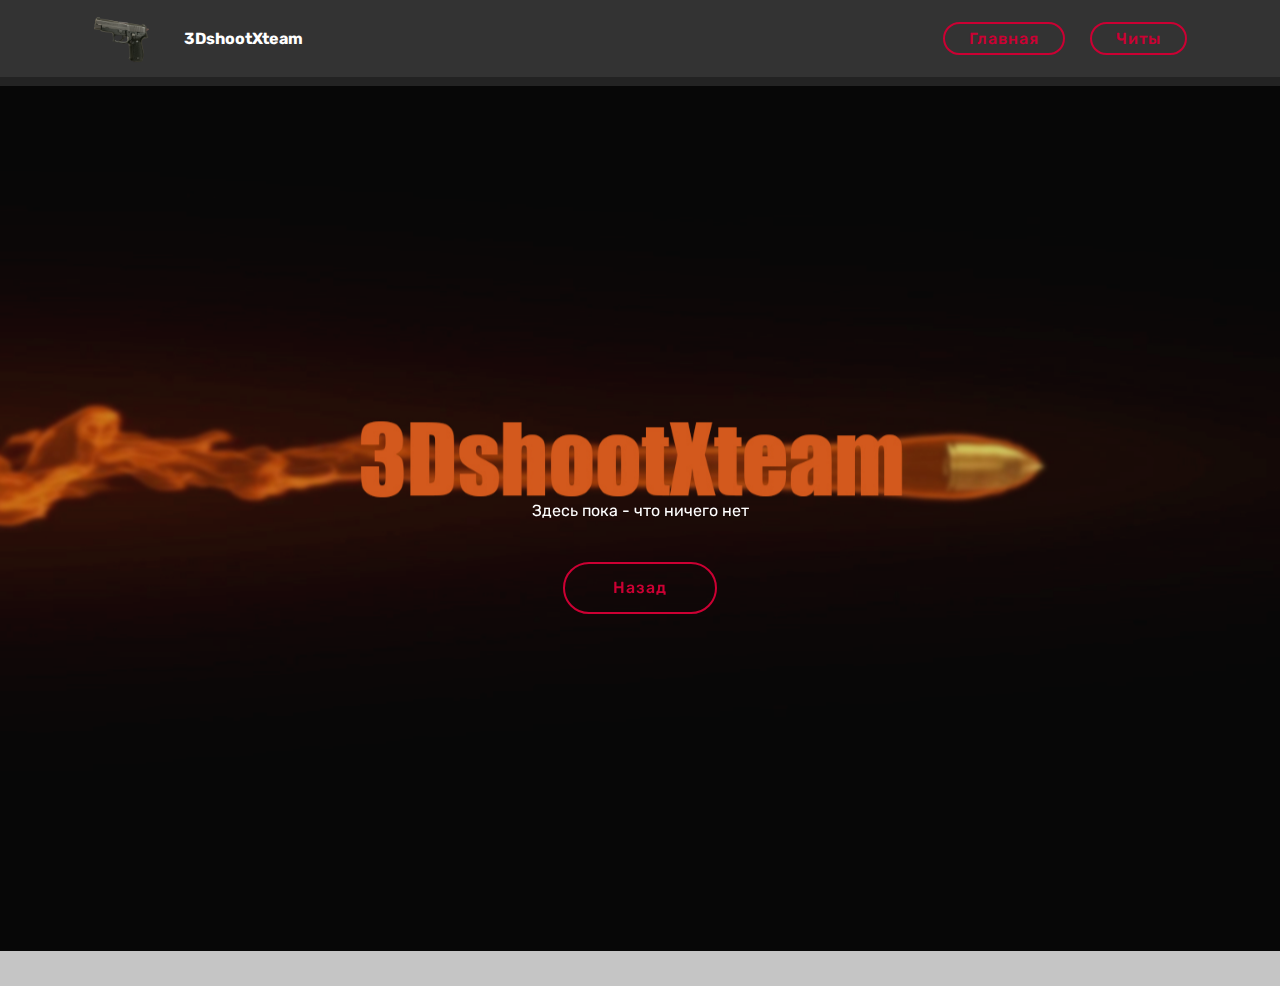
<file: cs-cheats.html>
<!DOCTYPE html>
<html  >
<head>
  <!-- Site made with Mobirise Website Builder v4.12.4, https://mobirise.com -->
  <meta charset="UTF-8">
  <meta http-equiv="X-UA-Compatible" content="IE=edge">
  <meta name="generator" content="Mobirise v4.12.4, mobirise.com">
  <meta name="viewport" content="width=device-width, initial-scale=1, minimum-scale=1">
  <link rel="shortcut icon" href="assets/images/mbr-5.png" type="image/x-icon">
  <meta name="description" content="Читы для игры Counter Strike Global offensive ">
  
  
  <title>3DshootXteam - Читы CS:GO</title>
  <link rel="stylesheet" href="assets/web/assets/mobirise-icons/mobirise-icons.css">
  <link rel="stylesheet" href="assets/bootstrap/css/bootstrap.min.css">
  <link rel="stylesheet" href="assets/bootstrap/css/bootstrap-grid.min.css">
  <link rel="stylesheet" href="assets/bootstrap/css/bootstrap-reboot.min.css">
  <link rel="stylesheet" href="assets/tether/tether.min.css">
  <link rel="stylesheet" href="assets/dropdown/css/style.css">
  <link rel="stylesheet" href="assets/theme/css/style.css">
  <link rel="preload" as="style" href="assets/mobirise/css/mbr-additional.css"><link rel="stylesheet" href="assets/mobirise/css/mbr-additional.css" type="text/css">
  
  
  
</head>
<body>
  <section class="menu cid-swmuhEYwAt" once="menu" id="menu1-15">

    

    <nav class="navbar navbar-expand beta-menu navbar-dropdown align-items-center navbar-fixed-top navbar-toggleable-sm">
        <button class="navbar-toggler navbar-toggler-right" type="button" data-toggle="collapse" data-target="#navbarSupportedContent" aria-controls="navbarSupportedContent" aria-expanded="false" aria-label="Toggle navigation">
            <div class="hamburger">
                <span></span>
                <span></span>
                <span></span>
                <span></span>
            </div>
        </button>
        <div class="menu-logo">
            <div class="navbar-brand">
                <span class="navbar-logo">
                    
                         <a href="main.html"><img src="assets/images/mbr-5.png" alt="logo" title="" style="height: 3.8rem;"></a>
                    
                </span>
                <span class="navbar-caption-wrap"><a class="navbar-caption text-white display-4" href="main.html">3DshootXteam</a></span>
            </div>
        </div>
        <div class="collapse navbar-collapse" id="navbarSupportedContent">
            
            <div class="navbar-buttons mbr-section-btn"><a class="btn btn-sm btn-secondary-outline display-4" href="main.html">Главная</a> <a class="btn btn-sm btn-secondary-outline display-4" href="selprod.html#step2-6">Читы</a></div>
        </div>
    </nav>
</section>

<section class="engine"><a href="https://mobirise.info/t">amp template</a></section><section once="footers" class="cid-swmtFbWjCF" id="footer6-14">

    

    

    <div class="container">
        <div class="media-container-row align-center mbr-white">
            <div class="col-12">
                <p class="mbr-text mb-0 mbr-fonts-style display-7">© 3DshootXteam - Все права сохранены</p>
            </div>
        </div>
    </div>
</section>

<section class="cid-swmvTtK2Is mbr-fullscreen mbr-parallax-background" id="header2-19">

    

    <div class="mbr-overlay" style="opacity: 0.2; background-color: rgb(35, 35, 35);"></div>

    <div class="container align-center">
        <div class="row justify-content-md-center">
            <div class="mbr-white col-md-10">
                <h1 class="mbr-section-title mbr-bold pb-3 mbr-fonts-style display-2"></h1>
                <h3 class="mbr-section-subtitle align-center mbr-light pb-3 mbr-fonts-style display-5"></h3>
                <p class="mbr-text pb-3 mbr-fonts-style display-7">Здесь пока - что ничего нет</p>
                <div class="mbr-section-btn"><a class="btn btn-md btn-secondary-outline display-4" href="selprod.html#features8-5">Назад</a></div>
            </div>
        </div>
    </div>
    
</section>


  <script src="assets/web/assets/jquery/jquery.min.js"></script>
  <script src="assets/popper/popper.min.js"></script>
  <script src="assets/bootstrap/js/bootstrap.min.js"></script>
  <script src="assets/tether/tether.min.js"></script>
  <script src="assets/smoothscroll/smooth-scroll.js"></script>
  <script src="assets/dropdown/js/nav-dropdown.js"></script>
  <script src="assets/dropdown/js/navbar-dropdown.js"></script>
  <script src="assets/touchswipe/jquery.touch-swipe.min.js"></script>
  <script src="assets/parallax/jarallax.min.js"></script>
  <script src="assets/theme/js/script.js"></script>
  
  
</body>
</html>
</file>
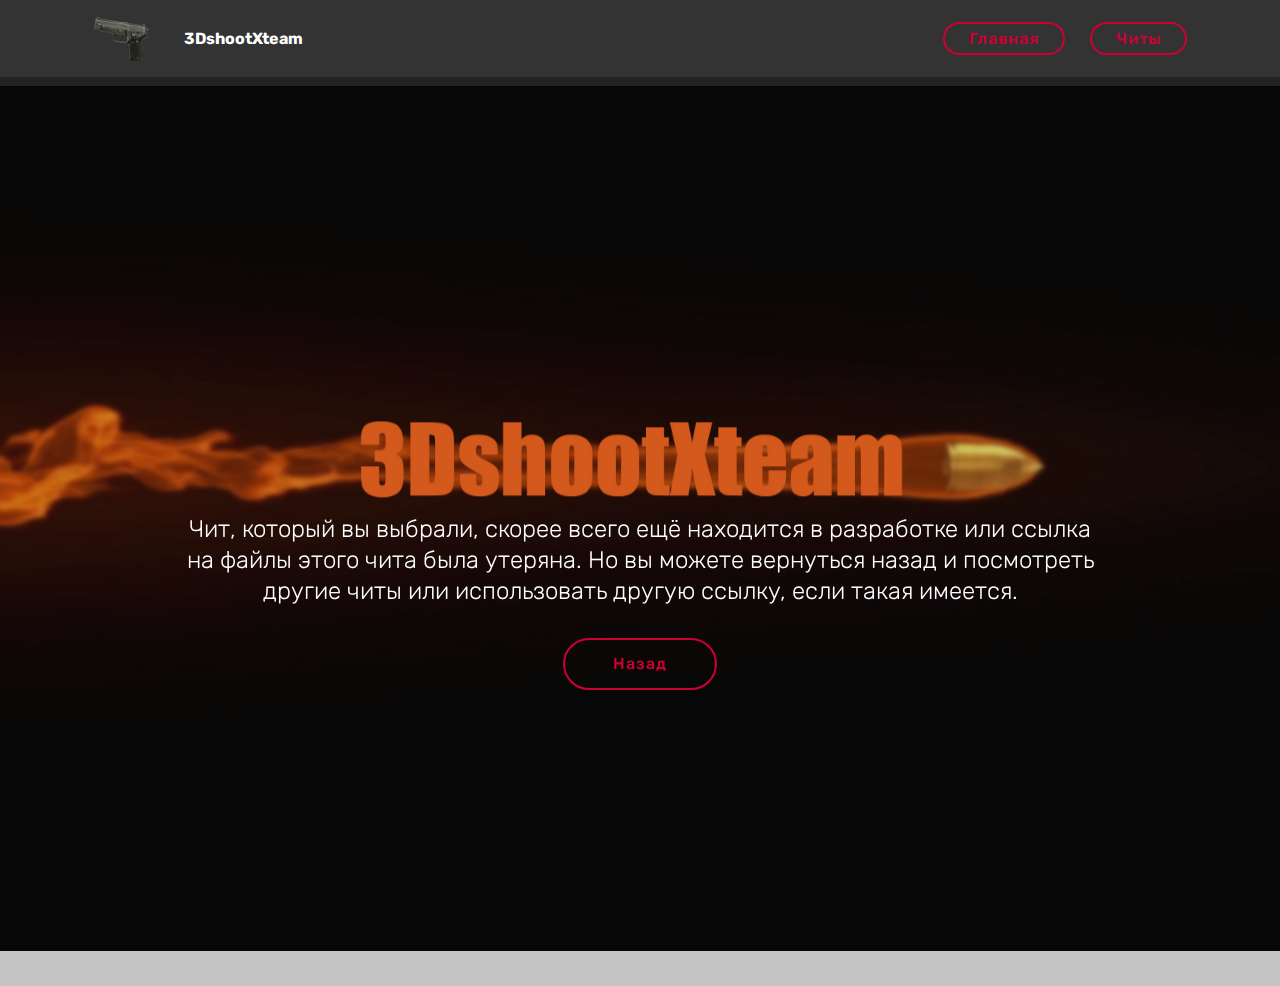
<file: inprogress.html>
<!DOCTYPE html>
<html  >
<head>
  <!-- Site made with Mobirise Website Builder v4.12.4, https://mobirise.com -->
  <meta charset="UTF-8">
  <meta http-equiv="X-UA-Compatible" content="IE=edge">
  <meta name="generator" content="Mobirise v4.12.4, mobirise.com">
  <meta name="viewport" content="width=device-width, initial-scale=1, minimum-scale=1">
  <link rel="shortcut icon" href="assets/images/mbr-5.png" type="image/x-icon">
  <meta name="description" content="Чит ещё в разработке">
  
  
  <title>3DshootXteam - В разработке</title>
  <link rel="stylesheet" href="assets/web/assets/mobirise-icons/mobirise-icons.css">
  <link rel="stylesheet" href="assets/bootstrap/css/bootstrap.min.css">
  <link rel="stylesheet" href="assets/bootstrap/css/bootstrap-grid.min.css">
  <link rel="stylesheet" href="assets/bootstrap/css/bootstrap-reboot.min.css">
  <link rel="stylesheet" href="assets/tether/tether.min.css">
  <link rel="stylesheet" href="assets/dropdown/css/style.css">
  <link rel="stylesheet" href="assets/theme/css/style.css">
  <link rel="preload" as="style" href="assets/mobirise/css/mbr-additional.css"><link rel="stylesheet" href="assets/mobirise/css/mbr-additional.css" type="text/css">
  
  
  
</head>
<body>
  <section class="menu cid-swmuhEYwAt" once="menu" id="menu1-1b">

    

    <nav class="navbar navbar-expand beta-menu navbar-dropdown align-items-center navbar-fixed-top navbar-toggleable-sm">
        <button class="navbar-toggler navbar-toggler-right" type="button" data-toggle="collapse" data-target="#navbarSupportedContent" aria-controls="navbarSupportedContent" aria-expanded="false" aria-label="Toggle navigation">
            <div class="hamburger">
                <span></span>
                <span></span>
                <span></span>
                <span></span>
            </div>
        </button>
        <div class="menu-logo">
            <div class="navbar-brand">
                <span class="navbar-logo">
                    
                         <a href="main.html"><img src="assets/images/mbr-5.png" alt="logo" title="" style="height: 3.8rem;"></a>
                    
                </span>
                <span class="navbar-caption-wrap"><a class="navbar-caption text-white display-4" href="main.html">3DshootXteam</a></span>
            </div>
        </div>
        <div class="collapse navbar-collapse" id="navbarSupportedContent">
            
            <div class="navbar-buttons mbr-section-btn"><a class="btn btn-sm btn-secondary-outline display-4" href="main.html">Главная</a> <a class="btn btn-sm btn-secondary-outline display-4" href="selprod.html#step2-6">Читы</a></div>
        </div>
    </nav>
</section>

<section class="engine"><a href="https://mobirise.info/s">free bootstrap themes</a></section><section once="footers" class="cid-swmtFbWjCF" id="footer6-1a">

    

    

    <div class="container">
        <div class="media-container-row align-center mbr-white">
            <div class="col-12">
                <p class="mbr-text mb-0 mbr-fonts-style display-7">© 3DshootXteam - Все права сохранены</p>
            </div>
        </div>
    </div>
</section>

<section class="cid-swmwqKPV9N mbr-fullscreen mbr-parallax-background" id="header2-1c">

    

    <div class="mbr-overlay" style="opacity: 0.2; background-color: rgb(35, 35, 35);"></div>

    <div class="container align-center">
        <div class="row justify-content-md-center">
            <div class="mbr-white col-md-10">
                <h1 class="mbr-section-title mbr-bold pb-3 mbr-fonts-style display-2"><br><br></h1>
                <h3 class="mbr-section-subtitle align-center mbr-light pb-3 mbr-fonts-style display-5">Чит, который вы выбрали, скорее всего ещё находится в разработке или ссылка на файлы этого чита была утеряна. Но вы можете вернуться назад и посмотреть другие читы или использовать другую ссылку, если такая имеется.</h3>
                
                <div class="mbr-section-btn"><a class="btn btn-md btn-secondary-outline display-4" href="selprod.html#features8-5">Назад</a></div>
            </div>
        </div>
    </div>
    
</section>


  <script src="assets/web/assets/jquery/jquery.min.js"></script>
  <script src="assets/popper/popper.min.js"></script>
  <script src="assets/bootstrap/js/bootstrap.min.js"></script>
  <script src="assets/tether/tether.min.js"></script>
  <script src="assets/smoothscroll/smooth-scroll.js"></script>
  <script src="assets/dropdown/js/nav-dropdown.js"></script>
  <script src="assets/dropdown/js/navbar-dropdown.js"></script>
  <script src="assets/touchswipe/jquery.touch-swipe.min.js"></script>
  <script src="assets/parallax/jarallax.min.js"></script>
  <script src="assets/theme/js/script.js"></script>
  
  
</body>
</html>
</file>
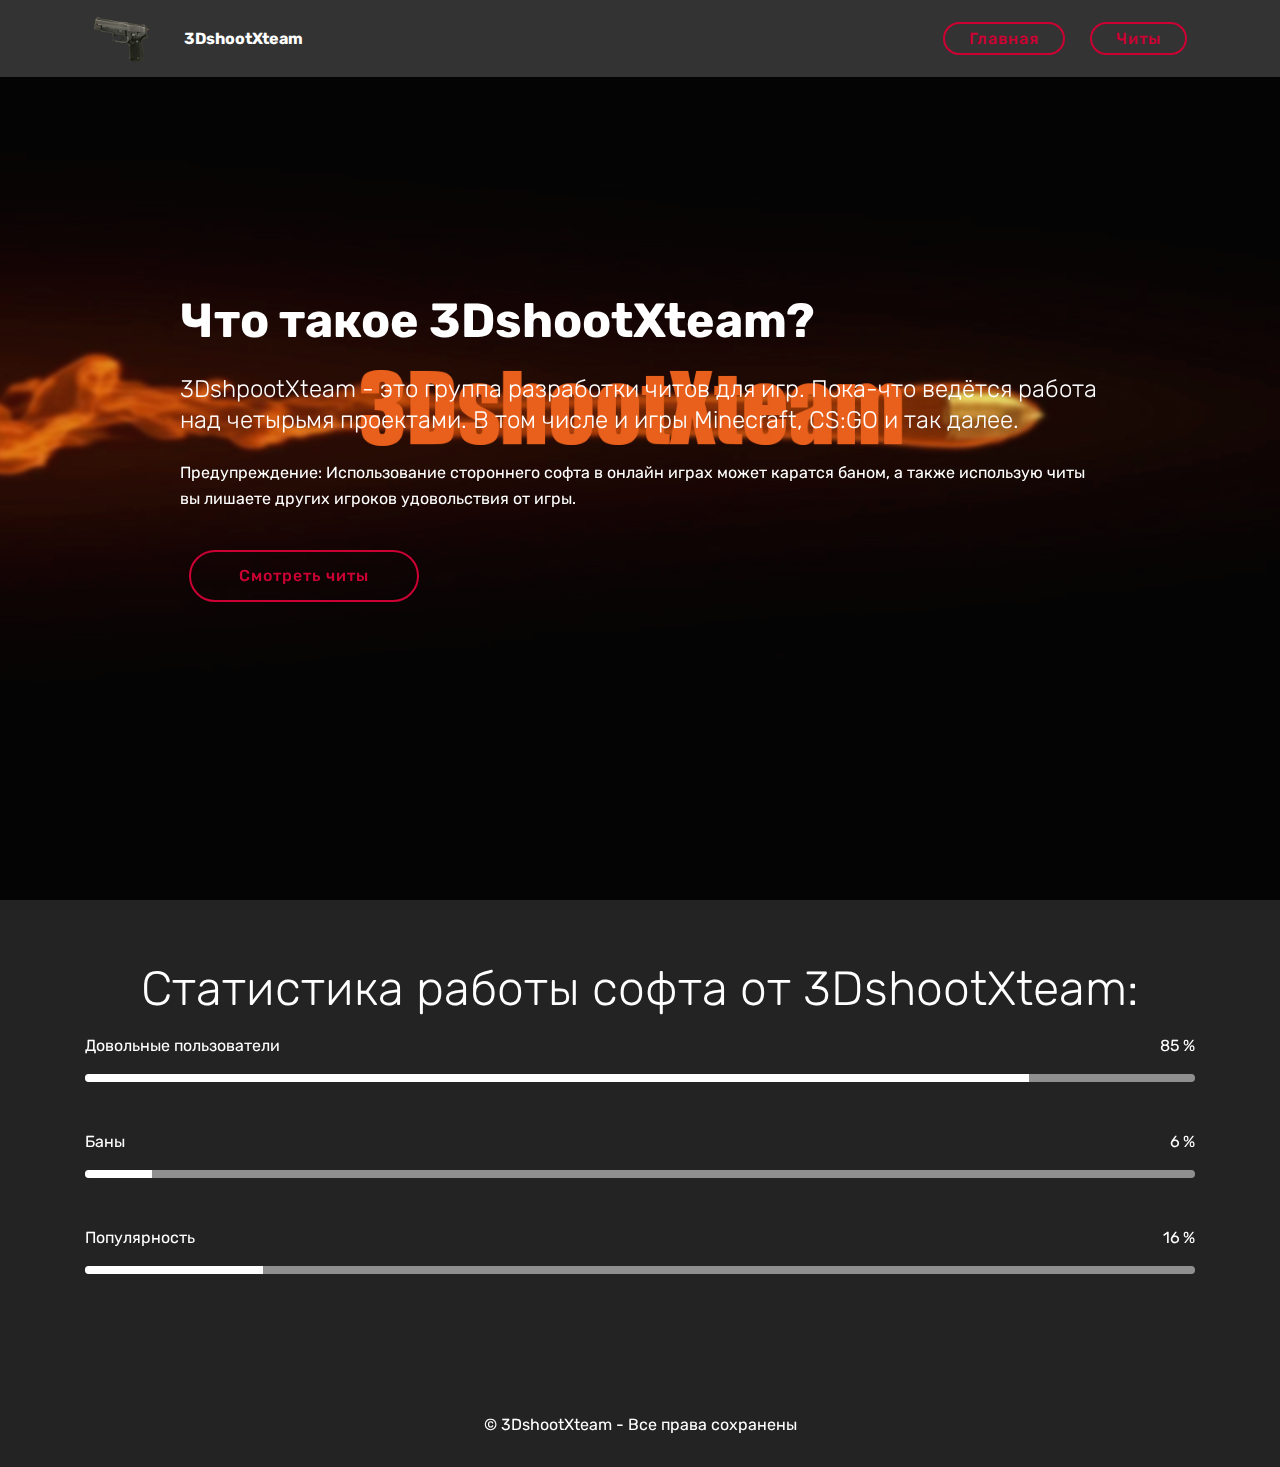
<file: main.html>
<!DOCTYPE html>
<html  >
<head>
  <!-- Site made with Mobirise Website Builder v4.12.4, https://mobirise.com -->
  <meta charset="UTF-8">
  <meta http-equiv="X-UA-Compatible" content="IE=edge">
  <meta name="generator" content="Mobirise v4.12.4, mobirise.com">
  <meta name="viewport" content="width=device-width, initial-scale=1, minimum-scale=1">
  <link rel="shortcut icon" href="assets/images/mbr-5.png" type="image/x-icon">
  <meta name="description" content="Главная страница сайта">
  
  
  <title>3DshootXteam - Главная</title>
  <link rel="stylesheet" href="assets/web/assets/mobirise-icons/mobirise-icons.css">
  <link rel="stylesheet" href="assets/bootstrap/css/bootstrap.min.css">
  <link rel="stylesheet" href="assets/bootstrap/css/bootstrap-grid.min.css">
  <link rel="stylesheet" href="assets/bootstrap/css/bootstrap-reboot.min.css">
  <link rel="stylesheet" href="assets/tether/tether.min.css">
  <link rel="stylesheet" href="assets/dropdown/css/style.css">
  <link rel="stylesheet" href="assets/theme/css/style.css">
  <link rel="preload" as="style" href="assets/mobirise/css/mbr-additional.css"><link rel="stylesheet" href="assets/mobirise/css/mbr-additional.css" type="text/css">
  
  
  
</head>
<body>
  <section class="menu cid-swmuhEYwAt" once="menu" id="menu1-15">

    

    <nav class="navbar navbar-expand beta-menu navbar-dropdown align-items-center navbar-fixed-top navbar-toggleable-sm">
        <button class="navbar-toggler navbar-toggler-right" type="button" data-toggle="collapse" data-target="#navbarSupportedContent" aria-controls="navbarSupportedContent" aria-expanded="false" aria-label="Toggle navigation">
            <div class="hamburger">
                <span></span>
                <span></span>
                <span></span>
                <span></span>
            </div>
        </button>
        <div class="menu-logo">
            <div class="navbar-brand">
                <span class="navbar-logo">
                    
                         <a href="main.html"><img src="assets/images/mbr-5.png" alt="logo" title="" style="height: 3.8rem;"></a>
                    
                </span>
                <span class="navbar-caption-wrap"><a class="navbar-caption text-white display-4" href="main.html">3DshootXteam</a></span>
            </div>
        </div>
        <div class="collapse navbar-collapse" id="navbarSupportedContent">
            
            <div class="navbar-buttons mbr-section-btn"><a class="btn btn-sm btn-secondary-outline display-4" href="main.html">Главная</a> <a class="btn btn-sm btn-secondary-outline display-4" href="selprod.html#step2-6">Читы</a></div>
        </div>
    </nav>
</section>

<section class="engine"><a href="https://mobirise.info/z">best free website templates</a></section><section class="cid-swlQYbt1Es mbr-fullscreen mbr-parallax-background" id="header2-2">

    

    <div class="mbr-overlay" style="opacity: 0.1; background-color: rgb(35, 35, 35);"></div>

    <div class="container align-center">
        <div class="row justify-content-md-center">
            <div class="mbr-white col-md-10">
                <h1 class="mbr-section-title mbr-bold pb-3 mbr-fonts-style display-2">Что такое 3DshootXteam?</h1>
                <h3 class="mbr-section-subtitle align-center mbr-light pb-3 mbr-fonts-style display-5">3DshpootXteam - это группа разработки читов для игр. Пока-что ведётся работа над четырьмя проектами. В том числе и игры Minecraft, CS:GO и так далее.</h3>
                <p class="mbr-text pb-3 mbr-fonts-style display-7">Предупреждение: Использование стороннего софта в онлайн играх может каратся баном, а также использую читы вы лишаете других игроков удовольствия от игры.</p>
                <div class="mbr-section-btn"><a class="btn btn-md btn-secondary-outline display-4" href="selprod.html#step2-6">Смотреть читы</a></div>
            </div>
        </div>
    </div>
    
</section>

<section class="progress-bars1 cid-swlVC2YBdV" id="progress-bars1-3">
    
    

    

    <div class="container">
        <h2 class="mbr-section-title pb-2 align-center mbr-fonts-style display-2">Статистика работы софта от 3DshootXteam:</h2>

        

        <div class="progress_elements">
            <div class="progress1 pb-5">
                <div class="title-wrap">
                    <div class="progressbar-title mbr-fonts-style display-7">
                        <p>Довольные пользователи</p>
                    </div>
                    <div class="progress_value mbr-fonts-style display-7">
                        <div class="progressbar-number"></div>
                        <span>%</span>
                    </div>
                </div>
                <progress class="progress progress-primary" max="100" value="85">
                </progress>
            </div>
            
            <div class="progress2 pb-5">
                <div class="title-wrap">
                    <div class="progressbar-title mbr-fonts-style display-7">
                        <p>Баны</p>
                    </div>
                <div class="progress_value mbr-fonts-style display-7">
                    <div class="progressbar-number"></div>
                    <span>%</span>
                </div>
                </div>
                <progress class="progress progress-primary" max="100" value="6">
                </progress>
            </div>
            
            <div class="progress3 pb-5">
                <div class="title-wrap">
                    <div class="progressbar-title mbr-fonts-style display-7">
                        <p>Популярность</p>
                    </div>
                    <div class="progress_value mbr-fonts-style display-7">
                        <div class="progressbar-number"></div>
                        <span>%</span>
                    </div>
                </div>
                <progress class="progress progress-primary" max="100" value="16">
                </progress>
            </div>
            
            
        </div>
    </div>
</section>

<section once="footers" class="cid-swmtFbWjCF" id="footer6-14">

    

    

    <div class="container">
        <div class="media-container-row align-center mbr-white">
            <div class="col-12">
                <p class="mbr-text mb-0 mbr-fonts-style display-7">© 3DshootXteam - Все права сохранены</p>
            </div>
        </div>
    </div>
</section>


  <script src="assets/web/assets/jquery/jquery.min.js"></script>
  <script src="assets/popper/popper.min.js"></script>
  <script src="assets/bootstrap/js/bootstrap.min.js"></script>
  <script src="assets/tether/tether.min.js"></script>
  <script src="assets/smoothscroll/smooth-scroll.js"></script>
  <script src="assets/dropdown/js/nav-dropdown.js"></script>
  <script src="assets/dropdown/js/navbar-dropdown.js"></script>
  <script src="assets/touchswipe/jquery.touch-swipe.min.js"></script>
  <script src="assets/parallax/jarallax.min.js"></script>
  <script src="assets/theme/js/script.js"></script>
  
  
</body>
</html>
</file>
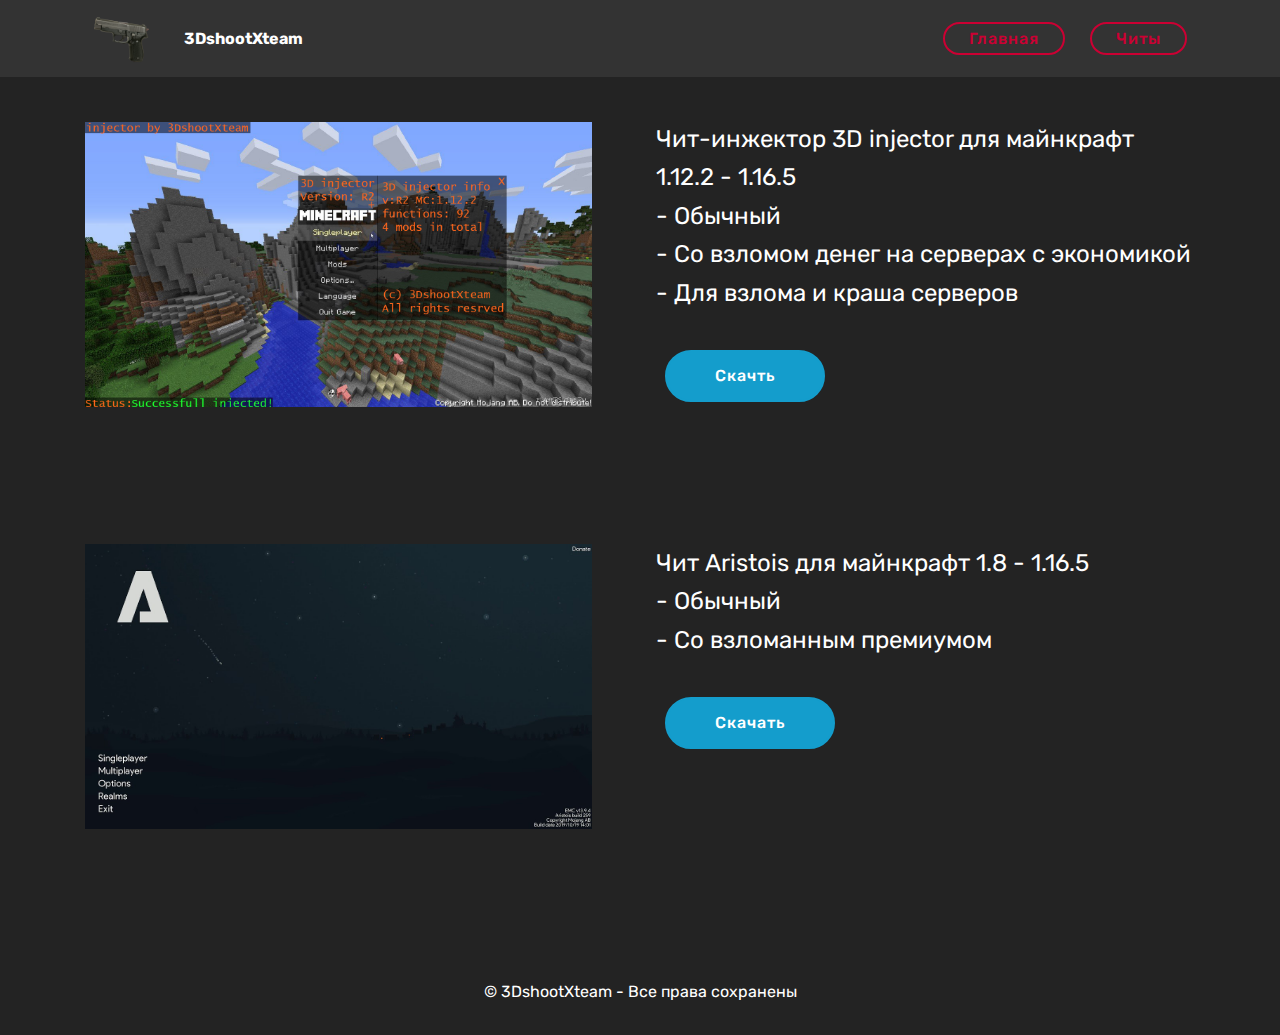
<file: mc-cheats.html>
<!DOCTYPE html>
<html  >
<head>
  <!-- Site made with Mobirise Website Builder v4.12.4, https://mobirise.com -->
  <meta charset="UTF-8">
  <meta http-equiv="X-UA-Compatible" content="IE=edge">
  <meta name="generator" content="Mobirise v4.12.4, mobirise.com">
  <meta name="viewport" content="width=device-width, initial-scale=1, minimum-scale=1">
  <link rel="shortcut icon" href="assets/images/mbr-5.png" type="image/x-icon">
  <meta name="description" content="Читы для игры "Minecraft"">
  
  
  <title>3DshootXteam - Читы Minecraft</title>
  <link rel="stylesheet" href="assets/web/assets/mobirise-icons/mobirise-icons.css">
  <link rel="stylesheet" href="assets/bootstrap/css/bootstrap.min.css">
  <link rel="stylesheet" href="assets/bootstrap/css/bootstrap-grid.min.css">
  <link rel="stylesheet" href="assets/bootstrap/css/bootstrap-reboot.min.css">
  <link rel="stylesheet" href="assets/tether/tether.min.css">
  <link rel="stylesheet" href="assets/dropdown/css/style.css">
  <link rel="stylesheet" href="assets/theme/css/style.css">
  <link rel="preload" as="style" href="assets/mobirise/css/mbr-additional.css"><link rel="stylesheet" href="assets/mobirise/css/mbr-additional.css" type="text/css">
  
  
  
</head>
<body>
  <section class="menu cid-swmuhEYwAt" once="menu" id="menu1-15">

    

    <nav class="navbar navbar-expand beta-menu navbar-dropdown align-items-center navbar-fixed-top navbar-toggleable-sm">
        <button class="navbar-toggler navbar-toggler-right" type="button" data-toggle="collapse" data-target="#navbarSupportedContent" aria-controls="navbarSupportedContent" aria-expanded="false" aria-label="Toggle navigation">
            <div class="hamburger">
                <span></span>
                <span></span>
                <span></span>
                <span></span>
            </div>
        </button>
        <div class="menu-logo">
            <div class="navbar-brand">
                <span class="navbar-logo">
                    
                         <a href="main.html"><img src="assets/images/mbr-5.png" alt="logo" title="" style="height: 3.8rem;"></a>
                    
                </span>
                <span class="navbar-caption-wrap"><a class="navbar-caption text-white display-4" href="main.html">3DshootXteam</a></span>
            </div>
        </div>
        <div class="collapse navbar-collapse" id="navbarSupportedContent">
            
            <div class="navbar-buttons mbr-section-btn"><a class="btn btn-sm btn-secondary-outline display-4" href="main.html">Главная</a> <a class="btn btn-sm btn-secondary-outline display-4" href="selprod.html#step2-6">Читы</a></div>
        </div>
    </nav>
</section>

<section class="engine"><a href="https://mobirise.info/n">simple site templates</a></section><section class="header3 cid-swmuFy7cqY" id="header3-17">

    

    

    <div class="container">
        <div class="media-container-row">
            <div class="mbr-figure" style="width: 100%;">
                <img src="assets/images/3dinjector.jpg" alt="Mobirise" title="">
            </div>

            <div class="media-content">
                
                
                <div class="mbr-section-text mbr-white pb-3 ">
                    <p class="mbr-text mbr-fonts-style display-5">Чит-инжектор 3D injector для майнкрафт 1.12.2 - 1.16.5
<br>- Обычный
<br>- Со взломом денег на серверах с экономикой
<br>- Для взлома и краша серверов</p>
                </div>
                <div class="mbr-section-btn"><a class="btn btn-md btn-primary display-4" href="mcc-3dinjector.html">Скачть</a></div>
            </div>
        </div>
    </div>

</section>

<section class="header3 cid-swmuw0Kant" id="header3-16">

    

    

    <div class="container">
        <div class="media-container-row">
            <div class="mbr-figure" style="width: 100%;">
                <img src="assets/images/aristois.jpg" alt="Mobirise" title="">
            </div>

            <div class="media-content">
                
                
                <div class="mbr-section-text mbr-white pb-3 ">
                    <p class="mbr-text mbr-fonts-style display-5">Чит Aristois для майнкрафт 1.8 - 1.16.5
<br>- Обычный
<br>- Со взломанным премиумом</p>
                </div>
                <div class="mbr-section-btn"><a class="btn btn-md btn-primary display-4" href="mcc-aristois.html">Скачать</a></div>
            </div>
        </div>
    </div>

</section>

<section once="footers" class="cid-swmtFbWjCF" id="footer6-14">

    

    

    <div class="container">
        <div class="media-container-row align-center mbr-white">
            <div class="col-12">
                <p class="mbr-text mb-0 mbr-fonts-style display-7">© 3DshootXteam - Все права сохранены</p>
            </div>
        </div>
    </div>
</section>


  <script src="assets/web/assets/jquery/jquery.min.js"></script>
  <script src="assets/popper/popper.min.js"></script>
  <script src="assets/bootstrap/js/bootstrap.min.js"></script>
  <script src="assets/tether/tether.min.js"></script>
  <script src="assets/smoothscroll/smooth-scroll.js"></script>
  <script src="assets/dropdown/js/nav-dropdown.js"></script>
  <script src="assets/dropdown/js/navbar-dropdown.js"></script>
  <script src="assets/touchswipe/jquery.touch-swipe.min.js"></script>
  <script src="assets/theme/js/script.js"></script>
  
  
</body>
</html>
</file>
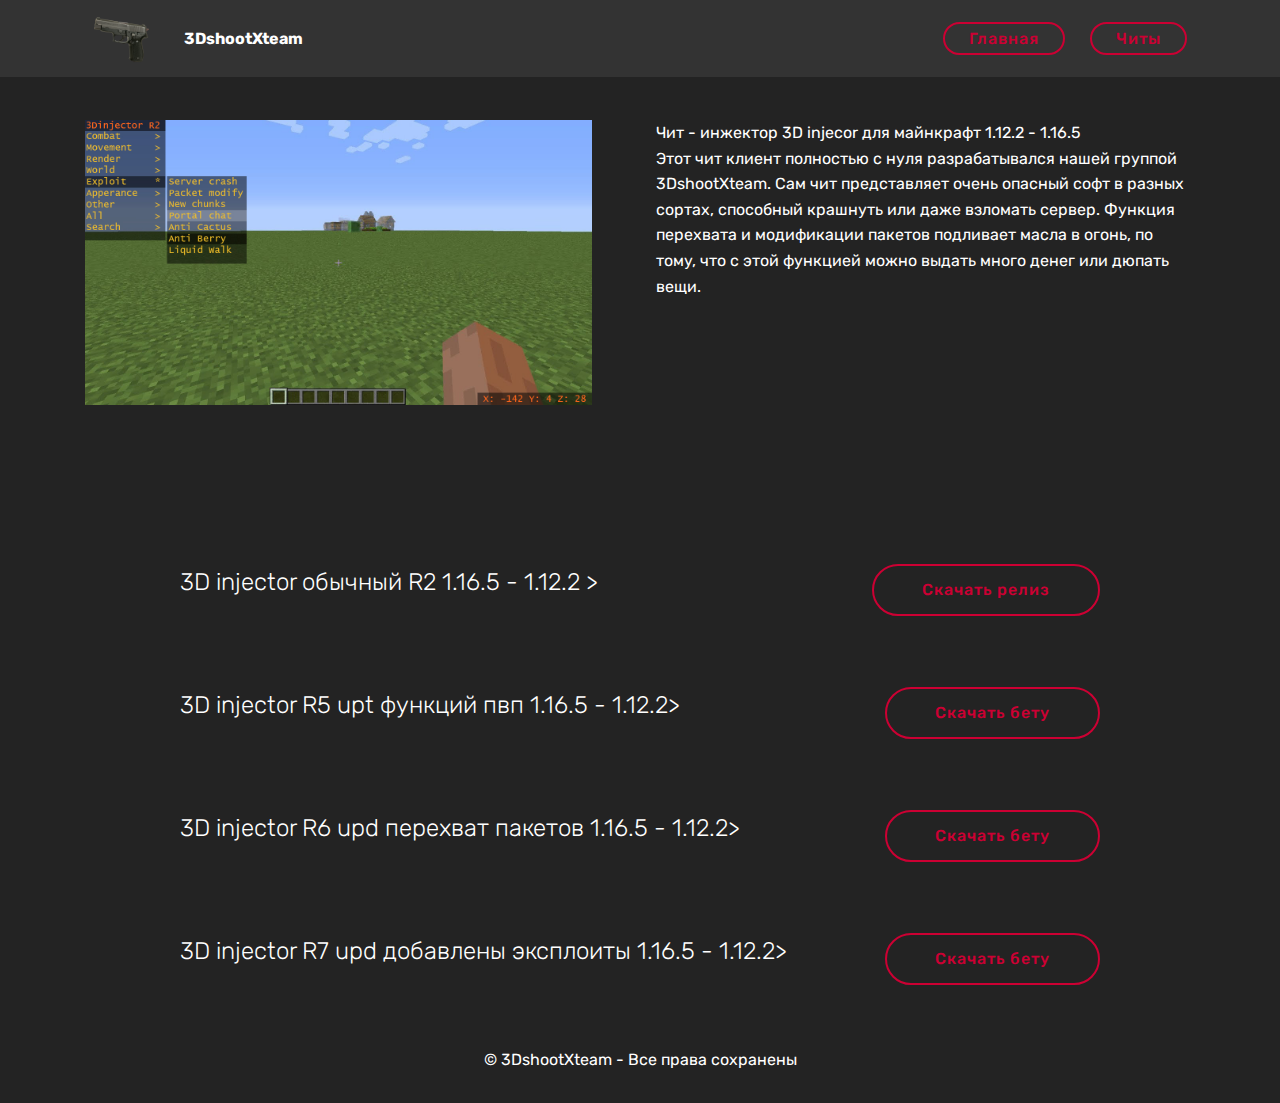
<file: mcc-3dinjector.html>
<!DOCTYPE html>
<html  >
<head>
  <!-- Site made with Mobirise Website Builder v4.12.4, https://mobirise.com -->
  <meta charset="UTF-8">
  <meta http-equiv="X-UA-Compatible" content="IE=edge">
  <meta name="generator" content="Mobirise v4.12.4, mobirise.com">
  <meta name="viewport" content="width=device-width, initial-scale=1, minimum-scale=1">
  <link rel="shortcut icon" href="assets/images/mbr-5.png" type="image/x-icon">
  <meta name="description" content="Чит - инжектор 3D injector для майнкрафт ">
  
  
  <title>3DshootXteam - Чит 3D injector</title>
  <link rel="stylesheet" href="assets/web/assets/mobirise-icons/mobirise-icons.css">
  <link rel="stylesheet" href="assets/bootstrap/css/bootstrap.min.css">
  <link rel="stylesheet" href="assets/bootstrap/css/bootstrap-grid.min.css">
  <link rel="stylesheet" href="assets/bootstrap/css/bootstrap-reboot.min.css">
  <link rel="stylesheet" href="assets/tether/tether.min.css">
  <link rel="stylesheet" href="assets/dropdown/css/style.css">
  <link rel="stylesheet" href="assets/theme/css/style.css">
  <link rel="preload" as="style" href="assets/mobirise/css/mbr-additional.css"><link rel="stylesheet" href="assets/mobirise/css/mbr-additional.css" type="text/css">
  
  
  
</head>
<body>
  <section class="menu cid-swmuhEYwAt" once="menu" id="menu1-15">

    

    <nav class="navbar navbar-expand beta-menu navbar-dropdown align-items-center navbar-fixed-top navbar-toggleable-sm">
        <button class="navbar-toggler navbar-toggler-right" type="button" data-toggle="collapse" data-target="#navbarSupportedContent" aria-controls="navbarSupportedContent" aria-expanded="false" aria-label="Toggle navigation">
            <div class="hamburger">
                <span></span>
                <span></span>
                <span></span>
                <span></span>
            </div>
        </button>
        <div class="menu-logo">
            <div class="navbar-brand">
                <span class="navbar-logo">
                    
                         <a href="main.html"><img src="assets/images/mbr-5.png" alt="logo" title="" style="height: 3.8rem;"></a>
                    
                </span>
                <span class="navbar-caption-wrap"><a class="navbar-caption text-white display-4" href="main.html">3DshootXteam</a></span>
            </div>
        </div>
        <div class="collapse navbar-collapse" id="navbarSupportedContent">
            
            <div class="navbar-buttons mbr-section-btn"><a class="btn btn-sm btn-secondary-outline display-4" href="main.html">Главная</a> <a class="btn btn-sm btn-secondary-outline display-4" href="selprod.html#step2-6">Читы</a></div>
        </div>
    </nav>
</section>

<section class="engine"><a href="https://mobirise.info/l">free site templates</a></section><section class="header3 cid-swmsLHKWJZ" id="header3-13">

    

    

    <div class="container">
        <div class="media-container-row">
            <div class="mbr-figure" style="width: 100%;">
                <img src="assets/images/3d-injector-functions.jpg" alt="Mobirise" title="">
            </div>

            <div class="media-content">
                
                
                <div class="mbr-section-text mbr-white pb-3 ">
                    <p class="mbr-text mbr-fonts-style display-7">Чит - инжектор 3D injecor для майнкрафт 1.12.2 - 1.16.5
<br>Этот чит клиент полностью с нуля разрабатывался нашей группой 3DshootXteam. Сам чит представляет очень опасный софт в разных сортах, способный крашнуть или даже взломать сервер. Функция перехвата и модификации пакетов подливает масла в огонь, по тому, что с этой функцией можно выдать много денег или дюпать вещи.</p>
                </div>
                
            </div>
        </div>
    </div>

</section>

<section class="mbr-section info1 cid-swmpYguECZ" id="info1-t">

    

    
    <div class="container">
        <div class="row justify-content-center content-row">
            <div class="media-container-column title col-12 col-lg-7 col-md-6">
                <h3 class="mbr-section-subtitle align-left mbr-light pb-3 mbr-fonts-style display-5">3D injector обычный R2 1.16.5 - 1.12.2 &gt;</h3>
                
            </div>
            <div class="media-container-column col-12 col-lg-3 col-md-4">
                <div class="mbr-section-btn align-right py-4"><a class="btn btn-secondary-outline display-4" href="https://disk.yandex.ru/d/cnLcbUW4qOFj5Q" target="_blank">Скачать релиз</a></div>
            </div>
        </div>
    </div>
</section>

<section class="mbr-section info1 cid-swmpZ6IN6O" id="info1-u">

    

    
    <div class="container">
        <div class="row justify-content-center content-row">
            <div class="media-container-column title col-12 col-lg-7 col-md-6">
                <h3 class="mbr-section-subtitle align-left mbr-light pb-3 mbr-fonts-style display-5">3D injector R5 upt функций пвп 1.16.5 - 1.12.2&gt;</h3>
                
            </div>
            <div class="media-container-column col-12 col-lg-3 col-md-4">
                <div class="mbr-section-btn align-right py-4"><a class="btn btn-secondary-outline display-4" href="https://disk.yandex.ru/d/dA3lDEi4X3xBTQ" target="_blank">Скачать бету</a></div>
            </div>
        </div>
    </div>
</section>

<section class="mbr-section info1 cid-swmpZp9xFY" id="info1-v">

    

    
    <div class="container">
        <div class="row justify-content-center content-row">
            <div class="media-container-column title col-12 col-lg-7 col-md-6">
                <h3 class="mbr-section-subtitle align-left mbr-light pb-3 mbr-fonts-style display-5">3D injector R6 upd перехват пакетов 1.16.5 - 1.12.2&gt;</h3>
                
            </div>
            <div class="media-container-column col-12 col-lg-3 col-md-4">
                <div class="mbr-section-btn align-right py-4"><a class="btn btn-secondary-outline display-4" href="https://disk.yandex.ru/d/qMfT2ckOd1gkgg" target="_blank">Скачать бету</a></div>
            </div>
        </div>
    </div>
</section>

<section class="mbr-section info1 cid-swmpZL7KnP" id="info1-w">

    

    
    <div class="container">
        <div class="row justify-content-center content-row">
            <div class="media-container-column title col-12 col-lg-7 col-md-6">
                <h3 class="mbr-section-subtitle align-left mbr-light pb-3 mbr-fonts-style display-5">3D injector R7 upd добавлены эксплоиты 1.16.5 - 1.12.2&gt;</h3>
                
            </div>
            <div class="media-container-column col-12 col-lg-3 col-md-4">
                <div class="mbr-section-btn align-right py-4"><a class="btn btn-secondary-outline display-4" href="https://disk.yandex.ru/d/D1LLzRih1kBWDQ" target="_blank">Скачать бету</a></div>
            </div>
        </div>
    </div>
</section>

<section once="footers" class="cid-swmtFbWjCF" id="footer6-14">

    

    

    <div class="container">
        <div class="media-container-row align-center mbr-white">
            <div class="col-12">
                <p class="mbr-text mb-0 mbr-fonts-style display-7">© 3DshootXteam - Все права сохранены</p>
            </div>
        </div>
    </div>
</section>


  <script src="assets/web/assets/jquery/jquery.min.js"></script>
  <script src="assets/popper/popper.min.js"></script>
  <script src="assets/bootstrap/js/bootstrap.min.js"></script>
  <script src="assets/tether/tether.min.js"></script>
  <script src="assets/smoothscroll/smooth-scroll.js"></script>
  <script src="assets/dropdown/js/nav-dropdown.js"></script>
  <script src="assets/dropdown/js/navbar-dropdown.js"></script>
  <script src="assets/touchswipe/jquery.touch-swipe.min.js"></script>
  <script src="assets/theme/js/script.js"></script>
  
  
</body>
</html>
</file>
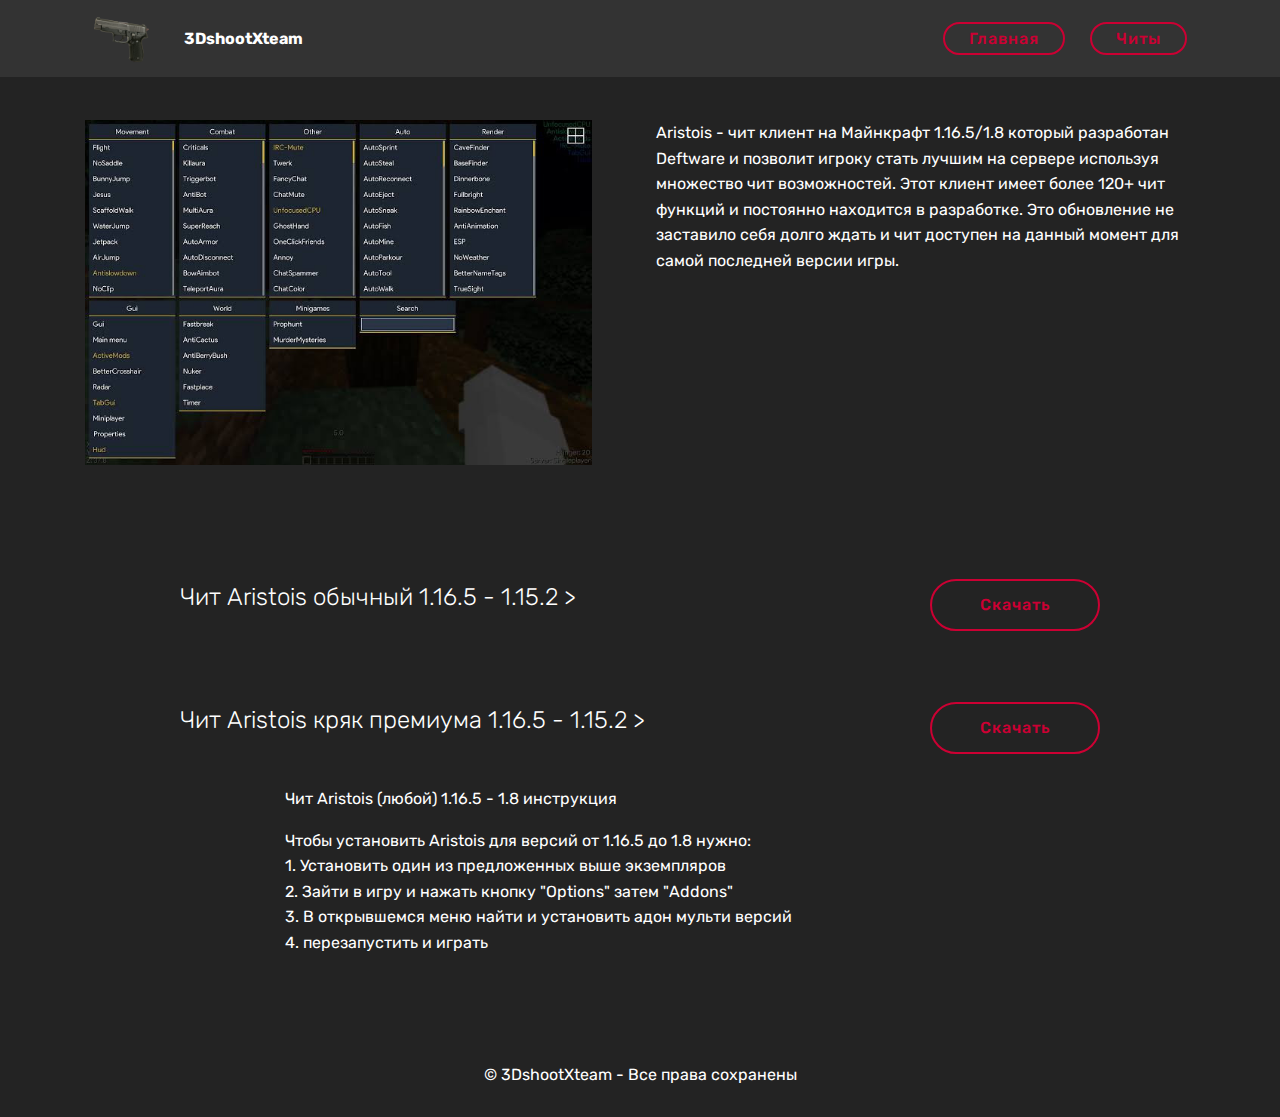
<file: mcc-aristois.html>
<!DOCTYPE html>
<html  >
<head>
  <!-- Site made with Mobirise Website Builder v4.12.4, https://mobirise.com -->
  <meta charset="UTF-8">
  <meta http-equiv="X-UA-Compatible" content="IE=edge">
  <meta name="generator" content="Mobirise v4.12.4, mobirise.com">
  <meta name="viewport" content="width=device-width, initial-scale=1, minimum-scale=1">
  <link rel="shortcut icon" href="assets/images/mbr-5.png" type="image/x-icon">
  <meta name="description" content="Чит Aristois для Майнкрафт">
  
  
  <title>3DshootXteam - Чит Aristois</title>
  <link rel="stylesheet" href="assets/web/assets/mobirise-icons/mobirise-icons.css">
  <link rel="stylesheet" href="assets/bootstrap/css/bootstrap.min.css">
  <link rel="stylesheet" href="assets/bootstrap/css/bootstrap-grid.min.css">
  <link rel="stylesheet" href="assets/bootstrap/css/bootstrap-reboot.min.css">
  <link rel="stylesheet" href="assets/tether/tether.min.css">
  <link rel="stylesheet" href="assets/dropdown/css/style.css">
  <link rel="stylesheet" href="assets/theme/css/style.css">
  <link rel="preload" as="style" href="assets/mobirise/css/mbr-additional.css"><link rel="stylesheet" href="assets/mobirise/css/mbr-additional.css" type="text/css">
  
  
  
</head>
<body>
  <section class="menu cid-swmuhEYwAt" once="menu" id="menu1-15">

    

    <nav class="navbar navbar-expand beta-menu navbar-dropdown align-items-center navbar-fixed-top navbar-toggleable-sm">
        <button class="navbar-toggler navbar-toggler-right" type="button" data-toggle="collapse" data-target="#navbarSupportedContent" aria-controls="navbarSupportedContent" aria-expanded="false" aria-label="Toggle navigation">
            <div class="hamburger">
                <span></span>
                <span></span>
                <span></span>
                <span></span>
            </div>
        </button>
        <div class="menu-logo">
            <div class="navbar-brand">
                <span class="navbar-logo">
                    
                         <a href="main.html"><img src="assets/images/mbr-5.png" alt="logo" title="" style="height: 3.8rem;"></a>
                    
                </span>
                <span class="navbar-caption-wrap"><a class="navbar-caption text-white display-4" href="main.html">3DshootXteam</a></span>
            </div>
        </div>
        <div class="collapse navbar-collapse" id="navbarSupportedContent">
            
            <div class="navbar-buttons mbr-section-btn"><a class="btn btn-sm btn-secondary-outline display-4" href="main.html">Главная</a> <a class="btn btn-sm btn-secondary-outline display-4" href="selprod.html#step2-6">Читы</a></div>
        </div>
    </nav>
</section>

<section class="engine"><a href="https://mobirise.info/i">free website creation software</a></section><section class="header3 cid-swmvswFnWP" id="header3-18">

    

    

    <div class="container">
        <div class="media-container-row">
            <div class="mbr-figure" style="width: 100%;">
                <img src="assets/images/aristois-functions.jpeg" alt="Mobirise" title="">
            </div>

            <div class="media-content">
                
                
                <div class="mbr-section-text mbr-white pb-3 ">
                    <p class="mbr-text mbr-fonts-style display-7">Aristois - чит клиент на Майнкрафт 1.16.5/1.8 который разработан Deftware и позволит игроку стать лучшим на сервере используя множество чит возможностей. Этот клиент имеет более 120+ чит функций и постоянно находится в разработке. Это обновление не заставило себя долго ждать и чит доступен на данный момент для самой последней версии игры. </p>
                </div>
                
            </div>
        </div>
    </div>

</section>

<section class="mbr-section info1 cid-swmbUora9f" id="info1-j">

    

    
    <div class="container">
        <div class="row justify-content-center content-row">
            <div class="media-container-column title col-12 col-lg-7 col-md-6">
                <h3 class="mbr-section-subtitle align-left mbr-light pb-3 mbr-fonts-style display-5">Чит Aristois обычный 1.16.5 - 1.15.2 &gt;</h3>
                
            </div>
            <div class="media-container-column col-12 col-lg-3 col-md-4">
                <div class="mbr-section-btn align-right py-4"><a class="btn btn-secondary-outline display-4" href="https://disk.yandex.ru/d/cDoPk-zYNHPQtQ" target="_blank">Скачать</a></div>
            </div>
        </div>
    </div>
</section>

<section class="mbr-section info1 cid-swmcoe89Rg" id="info1-k">

    

    
    <div class="container">
        <div class="row justify-content-center content-row">
            <div class="media-container-column title col-12 col-lg-7 col-md-6">
                <h3 class="mbr-section-subtitle align-left mbr-light pb-3 mbr-fonts-style display-5">Чит Aristois кряк премиума 1.16.5 - 1.15.2 &gt;</h3>
                
            </div>
            <div class="media-container-column col-12 col-lg-3 col-md-4">
                <div class="mbr-section-btn align-right py-4"><a class="btn btn-secondary-outline display-4" href="https://disk.yandex.ru/d/rK0-enBvyo6UTQ" target="_blank">Скачать</a></div>
            </div>
        </div>
    </div>
</section>

<section class="mbr-section article content1 cid-swmcPO2r3k" id="content1-n">
    
     

    <div class="container">
        <div class="media-container-row">
            <div class="mbr-text col-12 mbr-fonts-style display-7 col-md-8"><p>Чит Aristois (любой) 1.16.5 - 1.8 инструкция<span style="font-size: 1rem;">&nbsp;</span></p><p>Чтобы установить Aristois для версий от 1.16.5 до 1.8 нужно:&nbsp;<br>1. Установить один из предложенных выше экземпляров<br>2. Зайти в игру и нажать кнопку "Options" затем "Addons"<br>3. В открывшемся меню найти и установить адон мульти версий<br>4. перезапустить и играть</p></div>
        </div>
    </div>
</section>

<section once="footers" class="cid-swmtFbWjCF" id="footer6-14">

    

    

    <div class="container">
        <div class="media-container-row align-center mbr-white">
            <div class="col-12">
                <p class="mbr-text mb-0 mbr-fonts-style display-7">© 3DshootXteam - Все права сохранены</p>
            </div>
        </div>
    </div>
</section>


  <script src="assets/web/assets/jquery/jquery.min.js"></script>
  <script src="assets/popper/popper.min.js"></script>
  <script src="assets/bootstrap/js/bootstrap.min.js"></script>
  <script src="assets/tether/tether.min.js"></script>
  <script src="assets/smoothscroll/smooth-scroll.js"></script>
  <script src="assets/dropdown/js/nav-dropdown.js"></script>
  <script src="assets/dropdown/js/navbar-dropdown.js"></script>
  <script src="assets/touchswipe/jquery.touch-swipe.min.js"></script>
  <script src="assets/theme/js/script.js"></script>
  
  
</body>
</html>
</file>
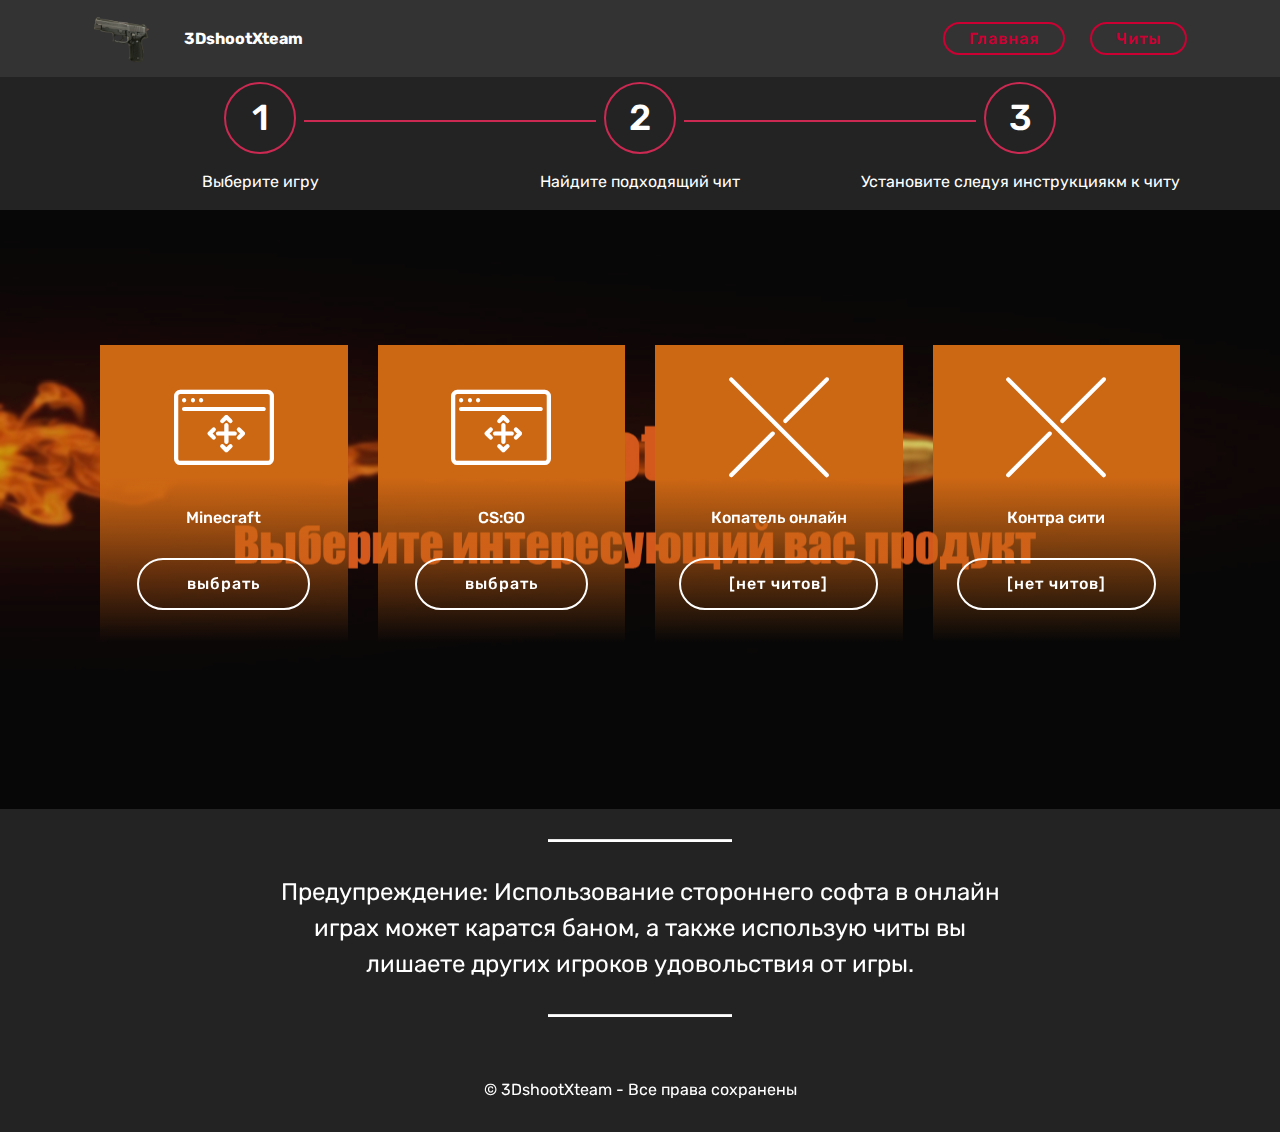
<file: selprod.html>
<!DOCTYPE html>
<html  >
<head>
  <!-- Site made with Mobirise Website Builder v4.12.4, https://mobirise.com -->
  <meta charset="UTF-8">
  <meta http-equiv="X-UA-Compatible" content="IE=edge">
  <meta name="generator" content="Mobirise v4.12.4, mobirise.com">
  <meta name="viewport" content="width=device-width, initial-scale=1, minimum-scale=1">
  <link rel="shortcut icon" href="assets/images/mbr-5.png" type="image/x-icon">
  <meta name="description" content="Страница выбора продукта">
  
  
  <title>3DshootXteam - Выберите продукт</title>
  <link rel="stylesheet" href="assets/web/assets/mobirise-icons/mobirise-icons.css">
  <link rel="stylesheet" href="assets/bootstrap/css/bootstrap.min.css">
  <link rel="stylesheet" href="assets/bootstrap/css/bootstrap-grid.min.css">
  <link rel="stylesheet" href="assets/bootstrap/css/bootstrap-reboot.min.css">
  <link rel="stylesheet" href="assets/tether/tether.min.css">
  <link rel="stylesheet" href="assets/dropdown/css/style.css">
  <link rel="stylesheet" href="assets/theme/css/style.css">
  <link rel="preload" as="style" href="assets/mobirise/css/mbr-additional.css"><link rel="stylesheet" href="assets/mobirise/css/mbr-additional.css" type="text/css">
  
  
  
</head>
<body>
  <section class="menu cid-swmuhEYwAt" once="menu" id="menu1-15">

    

    <nav class="navbar navbar-expand beta-menu navbar-dropdown align-items-center navbar-fixed-top navbar-toggleable-sm">
        <button class="navbar-toggler navbar-toggler-right" type="button" data-toggle="collapse" data-target="#navbarSupportedContent" aria-controls="navbarSupportedContent" aria-expanded="false" aria-label="Toggle navigation">
            <div class="hamburger">
                <span></span>
                <span></span>
                <span></span>
                <span></span>
            </div>
        </button>
        <div class="menu-logo">
            <div class="navbar-brand">
                <span class="navbar-logo">
                    
                         <a href="main.html"><img src="assets/images/mbr-5.png" alt="logo" title="" style="height: 3.8rem;"></a>
                    
                </span>
                <span class="navbar-caption-wrap"><a class="navbar-caption text-white display-4" href="main.html">3DshootXteam</a></span>
            </div>
        </div>
        <div class="collapse navbar-collapse" id="navbarSupportedContent">
            
            <div class="navbar-buttons mbr-section-btn"><a class="btn btn-sm btn-secondary-outline display-4" href="main.html">Главная</a> <a class="btn btn-sm btn-secondary-outline display-4" href="selprod.html#step2-6">Читы</a></div>
        </div>
    </nav>
</section>

<section class="engine"><a href="https://mobirise.info/z">best free html templates</a></section><section class="step2 cid-swm0BrOi5k" id="step2-6">

    

    
    
    <div class="container">
        <h2 class="mbr-section-title pb-3 mbr-fonts-style align-center display-2">Шаги:</h2>
        
        <div class="step-container row justify-content-center">
            <div class="card col-12 col-md-4 separline">
                <div class="step-element">
                    <div class="step-wrapper pb-3">
                        <h3 class="step d-flex align-items-center justify-content-center m-auto">
                            1
                        </h3>
                    </div>          
                    <div class="step-text-content align-center">
                        
                        <p class="mbr-step-text mbr-fonts-style display-7">
                            Выберите игру</p>
                    </div>
                </div>
            </div>

            <div class="card col-12 separline col-md-4">
                <div class="step-element">
                    <div class="step-wrapper pb-3">
                        <h3 class="step d-flex align-items-center justify-content-center m-auto">
                            2
                        </h3>
                    </div>          
                    <div class="step-text-content align-center">
                        
                        <p class="mbr-step-text mbr-fonts-style display-7">Найдите подходящий чит</p>
                    </div>
                </div>
            </div>

            <div class="card col-md-4 col-12 separline last-child">
                <div class="step-element">
                    <div class="step-wrapper pb-3">
                        <h3 class="step d-flex align-items-center justify-content-center m-auto">
                            3
                        </h3>
                    </div>          
                    <div class="step-text-content align-center">
                        
                        <p class="mbr-step-text mbr-fonts-style display-7">Установите следуя инструкциякм к читу</p>
                    </div>
                </div>
            </div>

            
            
            
            
            
            
            
            
            
            
            
        </div>
    </div>
</section>

<section class="features8 cid-swlY0nrjGh mbr-parallax-background" id="features8-5">

    

    <div class="mbr-overlay" style="opacity: 0.2; background-color: rgb(35, 35, 35);">
    </div>

    <div class="container">
        <div class="media-container-row">

            <div class="card  col-12 col-md-6 col-lg-3">
                <div class="card-img">
                    <span class="mbr-iconfont mbri-drag-n-drop2"></span>
                </div>
                <div class="card-box align-center">
                    <h4 class="card-title mbr-fonts-style display-7">
                        Minecraft</h4>
                    
                    <div class="mbr-section-btn text-center"><a href="mc-cheats.html" class="btn btn-white-outline display-4">выбрать</a></div>
                </div>
            </div>

            <div class="card  col-12 col-md-6 col-lg-3">
                <div class="card-img">
                    <span class="mbr-iconfont mbri-drag-n-drop2" style="color: rgb(255, 255, 255); fill: rgb(255, 255, 255);"></span>
                </div>
                <div class="card-box align-center">
                    <h4 class="card-title mbr-fonts-style display-7">CS:GO</h4>
                    
                    <div class="mbr-section-btn text-center"><a href="cs-cheats.html" class="btn btn-white-outline display-4">выбрать</a></div>
                </div>
            </div>

            <div class="card  col-12 col-md-6 col-lg-3">
                <div class="card-img">
                    <span class="mbr-iconfont mbri-close"></span>
                </div>
                <div class="card-box align-center">
                    <h4 class="card-title mbr-fonts-style display-7">Копатель онлайн</h4>
                    
                    <div class="mbr-section-btn text-center"><a href="selprod.html#features8-5" class="btn btn-white-outline display-4">[нет читов]</a></div>
                </div>
            </div>

            <div class="card  col-12 col-md-6 col-lg-3">
                <div class="card-img">
                    <span class="mbr-iconfont mbri-close"></span>
                </div>
                <div class="card-box align-center">
                    <h4 class="card-title mbr-fonts-style display-7">
                        Контра сити</h4>
                    
                    <div class="mbr-section-btn text-center"><a href="selprod.html#features8-5" class="btn btn-white-outline display-4">[нет читов]</a></div>
                </div>
            </div>
        </div>
    </div>
</section>

<section class="mbr-section article content10 cid-swm23G96Zn" id="content10-8">
    
     

    <div class="container">
        <div class="inner-container" style="width: 66%;">
            <hr class="line" style="width: 25%;">
            <div class="section-text align-center mbr-white mbr-fonts-style display-5">Предупреждение: Использование стороннего софта в онлайн играх может каратся баном, а также использую читы вы лишаете других игроков удовольствия от игры.</div>
            <hr class="line" style="width: 25%;">
        </div>
    </div>
</section>

<section once="footers" class="cid-swmtFbWjCF" id="footer6-14">

    

    

    <div class="container">
        <div class="media-container-row align-center mbr-white">
            <div class="col-12">
                <p class="mbr-text mb-0 mbr-fonts-style display-7">© 3DshootXteam - Все права сохранены</p>
            </div>
        </div>
    </div>
</section>


  <script src="assets/web/assets/jquery/jquery.min.js"></script>
  <script src="assets/popper/popper.min.js"></script>
  <script src="assets/bootstrap/js/bootstrap.min.js"></script>
  <script src="assets/tether/tether.min.js"></script>
  <script src="assets/smoothscroll/smooth-scroll.js"></script>
  <script src="assets/parallax/jarallax.min.js"></script>
  <script src="assets/dropdown/js/nav-dropdown.js"></script>
  <script src="assets/dropdown/js/navbar-dropdown.js"></script>
  <script src="assets/touchswipe/jquery.touch-swipe.min.js"></script>
  <script src="assets/theme/js/script.js"></script>
  
  
</body>
</html>
</file>
<file: assets/web/assets/mobirise-icons/mobirise-icons.css>
@font-face {
  font-family: 'MobiriseIcons';
  src:  url('mobirise-icons.eot?spat4u');
  src:  url('mobirise-icons.eot?spat4u#iefix') format('embedded-opentype'),
    url('mobirise-icons.ttf?spat4u') format('truetype'),
    url('mobirise-icons.woff?spat4u') format('woff'),
    url('mobirise-icons.svg?spat4u#MobiriseIcons') format('svg');
  font-weight: normal;
  font-style: normal;
  font-display: swap;
}

[class^="mbri-"], [class*=" mbri-"] {
  /* use !important to prevent issues with browser extensions that change fonts */
  font-family: MobiriseIcons !important;
  speak: none;
  font-style: normal;
  font-weight: normal;
  font-variant: normal;
  text-transform: none;
  line-height: 1;

  /* Better Font Rendering =========== */
  -webkit-font-smoothing: antialiased;
  -moz-osx-font-smoothing: grayscale;
}

.mbri-add-submenu:before {
  content: "\e900";
}
.mbri-alert:before {
  content: "\e901";
}
.mbri-align-center:before {
  content: "\e902";
}
.mbri-align-justify:before {
  content: "\e903";
}
.mbri-align-left:before {
  content: "\e904";
}
.mbri-align-right:before {
  content: "\e905";
}
.mbri-android:before {
  content: "\e906";
}
.mbri-apple:before {
  content: "\e907";
}
.mbri-arrow-down:before {
  content: "\e908";
}
.mbri-arrow-next:before {
  content: "\e909";
}
.mbri-arrow-prev:before {
  content: "\e90a";
}
.mbri-arrow-up:before {
  content: "\e90b";
}
.mbri-bold:before {
  content: "\e90c";
}
.mbri-bookmark:before {
  content: "\e90d";
}
.mbri-bootstrap:before {
  content: "\e90e";
}
.mbri-briefcase:before {
  content: "\e90f";
}
.mbri-browse:before {
  content: "\e910";
}
.mbri-bulleted-list:before {
  content: "\e911";
}
.mbri-calendar:before {
  content: "\e912";
}
.mbri-camera:before {
  content: "\e913";
}
.mbri-cart-add:before {
  content: "\e914";
}
.mbri-cart-full:before {
  content: "\e915";
}
.mbri-cash:before {
  content: "\e916";
}
.mbri-change-style:before {
  content: "\e917";
}
.mbri-chat:before {
  content: "\e918";
}
.mbri-clock:before {
  content: "\e919";
}
.mbri-close:before {
  content: "\e91a";
}
.mbri-cloud:before {
  content: "\e91b";
}
.mbri-code:before {
  content: "\e91c";
}
.mbri-contact-form:before {
  content: "\e91d";
}
.mbri-credit-card:before {
  content: "\e91e";
}
.mbri-cursor-click:before {
  content: "\e91f";
}
.mbri-cust-feedback:before {
  content: "\e920";
}
.mbri-database:before {
  content: "\e921";
}
.mbri-delivery:before {
  content: "\e922";
}
.mbri-desktop:before {
  content: "\e923";
}
.mbri-devices:before {
  content: "\e924";
}
.mbri-down:before {
  content: "\e925";
}
.mbri-download:before {
  content: "\e989";
}
.mbri-drag-n-drop:before {
  content: "\e927";
}
.mbri-drag-n-drop2:before {
  content: "\e928";
}
.mbri-edit:before {
  content: "\e929";
}
.mbri-edit2:before {
  content: "\e92a";
}
.mbri-error:before {
  content: "\e92b";
}
.mbri-extension:before {
  content: "\e92c";
}
.mbri-features:before {
  content: "\e92d";
}
.mbri-file:before {
  content: "\e92e";
}
.mbri-flag:before {
  content: "\e92f";
}
.mbri-folder:before {
  content: "\e930";
}
.mbri-gift:before {
  content: "\e931";
}
.mbri-github:before {
  content: "\e932";
}
.mbri-globe:before {
  content: "\e933";
}
.mbri-globe-2:before {
  content: "\e934";
}
.mbri-growing-chart:before {
  content: "\e935";
}
.mbri-hearth:before {
  content: "\e936";
}
.mbri-help:before {
  content: "\e937";
}
.mbri-home:before {
  content: "\e938";
}
.mbri-hot-cup:before {
  content: "\e939";
}
.mbri-idea:before {
  content: "\e93a";
}
.mbri-image-gallery:before {
  content: "\e93b";
}
.mbri-image-slider:before {
  content: "\e93c";
}
.mbri-info:before {
  content: "\e93d";
}
.mbri-italic:before {
  content: "\e93e";
}
.mbri-key:before {
  content: "\e93f";
}
.mbri-laptop:before {
  content: "\e940";
}
.mbri-layers:before {
  content: "\e941";
}
.mbri-left-right:before {
  content: "\e942";
}
.mbri-left:before {
  content: "\e943";
}
.mbri-letter:before {
  content: "\e944";
}
.mbri-like:before {
  content: "\e945";
}
.mbri-link:before {
  content: "\e946";
}
.mbri-lock:before {
  content: "\e947";
}
.mbri-login:before {
  content: "\e948";
}
.mbri-logout:before {
  content: "\e949";
}
.mbri-magic-stick:before {
  content: "\e94a";
}
.mbri-map-pin:before {
  content: "\e94b";
}
.mbri-menu:before {
  content: "\e94c";
}
.mbri-mobile:before {
  content: "\e94d";
}
.mbri-mobile2:before {
  content: "\e94e";
}
.mbri-mobirise:before {
  content: "\e94f";
}
.mbri-more-horizontal:before {
  content: "\e950";
}
.mbri-more-vertical:before {
  content: "\e951";
}
.mbri-music:before {
  content: "\e952";
}
.mbri-new-file:before {
  content: "\e953";
}
.mbri-numbered-list:before {
  content: "\e954";
}
.mbri-opened-folder:before {
  content: "\e955";
}
.mbri-pages:before {
  content: "\e956";
}
.mbri-paper-plane:before {
  content: "\e957";
}
.mbri-paperclip:before {
  content: "\e958";
}
.mbri-photo:before {
  content: "\e959";
}
.mbri-photos:before {
  content: "\e95a";
}
.mbri-pin:before {
  content: "\e95b";
}
.mbri-play:before {
  content: "\e95c";
}
.mbri-plus:before {
  content: "\e95d";
}
.mbri-preview:before {
  content: "\e95e";
}
.mbri-print:before {
  content: "\e95f";
}
.mbri-protect:before {
  content: "\e960";
}
.mbri-question:before {
  content: "\e961";
}
.mbri-quote-left:before {
  content: "\e962";
}
.mbri-quote-right:before {
  content: "\e963";
}
.mbri-refresh:before {
  content: "\e964";
}
.mbri-responsive:before {
  content: "\e965";
}
.mbri-right:before {
  content: "\e966";
}
.mbri-rocket:before {
  content: "\e967";
}
.mbri-sad-face:before {
  content: "\e968";
}
.mbri-sale:before {
  content: "\e969";
}
.mbri-save:before {
  content: "\e96a";
}
.mbri-search:before {
  content: "\e96b";
}
.mbri-setting:before {
  content: "\e96c";
}
.mbri-setting2:before {
  content: "\e96d";
}
.mbri-setting3:before {
  content: "\e96e";
}
.mbri-share:before {
  content: "\e96f";
}
.mbri-shopping-bag:before {
  content: "\e970";
}
.mbri-shopping-basket:before {
  content: "\e971";
}
.mbri-shopping-cart:before {
  content: "\e972";
}
.mbri-sites:before {
  content: "\e973";
}
.mbri-smile-face:before {
  content: "\e974";
}
.mbri-speed:before {
  content: "\e975";
}
.mbri-star:before {
  content: "\e976";
}
.mbri-success:before {
  content: "\e977";
}
.mbri-sun:before {
  content: "\e978";
}
.mbri-sun2:before {
  content: "\e979";
}
.mbri-tablet:before {
  content: "\e97a";
}
.mbri-tablet-vertical:before {
  content: "\e97b";
}
.mbri-target:before {
  content: "\e97c";
}
.mbri-timer:before {
  content: "\e97d";
}
.mbri-to-ftp:before {
  content: "\e97e";
}
.mbri-to-local-drive:before {
  content: "\e97f";
}
.mbri-touch-swipe:before {
  content: "\e980";
}
.mbri-touch:before {
  content: "\e981";
}
.mbri-trash:before {
  content: "\e982";
}
.mbri-underline:before {
  content: "\e983";
}
.mbri-unlink:before {
  content: "\e984";
}
.mbri-unlock:before {
  content: "\e985";
}
.mbri-up-down:before {
  content: "\e986";
}
.mbri-up:before {
  content: "\e987";
}
.mbri-update:before {
  content: "\e988";
}
.mbri-upload:before {
 content: "\e926"; 
}
.mbri-user:before {
  content: "\e98a";
}
.mbri-user2:before {
  content: "\e98b";
}
.mbri-users:before {
  content: "\e98c";
}
.mbri-video:before {
  content: "\e98d";
}
.mbri-video-play:before {
  content: "\e98e";
}
.mbri-watch:before {
  content: "\e98f";
}
.mbri-website-theme:before {
  content: "\e990";
}
.mbri-wifi:before {
  content: "\e991";
}
.mbri-windows:before {
  content: "\e992";
}
.mbri-zoom-out:before {
  content: "\e993";
}
.mbri-redo:before {
  content: "\e994";
}
.mbri-undo:before {
  content: "\e995";
}
</file>
<file: assets/dropdown/css/style.css>
.navbar-dropdown {
  left: 0;
  padding: 0;
  position: absolute;
  right: 0;
  top: 0;
  transition: all 0.45s ease;
  z-index: 1030;
  background: #282828; }
  .navbar-dropdown .navbar-logo {
    margin-right: 0.8rem;
    transition: margin 0.3s ease-in-out;
    vertical-align: middle; }
    .navbar-dropdown .navbar-logo img {
      height: 3.125rem;
      transition: all 0.3s ease-in-out; }
    .navbar-dropdown .navbar-logo.mbr-iconfont {
      font-size: 3.125rem;
      line-height: 3.125rem; }
  .navbar-dropdown .navbar-caption {
    font-weight: 700;
    white-space: normal;
    vertical-align: -4px;
    line-height: 3.125rem !important; }
    .navbar-dropdown .navbar-caption, .navbar-dropdown .navbar-caption:hover {
      color: inherit;
      text-decoration: none; }
  .navbar-dropdown .mbr-iconfont + .navbar-caption {
    vertical-align: -1px; }
  .navbar-dropdown.navbar-fixed-top {
    position: fixed; }
  .navbar-dropdown .navbar-brand span {
    vertical-align: -4px; }
  .navbar-dropdown.bg-color.transparent {
    background: none; }
  .navbar-dropdown.navbar-short .navbar-brand {
    padding: 0.625rem 0; }
    .navbar-dropdown.navbar-short .navbar-brand span {
      vertical-align: -1px; }
  .navbar-dropdown.navbar-short .navbar-caption {
    line-height: 2.375rem !important;
    vertical-align: -2px; }
  .navbar-dropdown.navbar-short .navbar-logo {
    margin-right: 0.5rem; }
    .navbar-dropdown.navbar-short .navbar-logo img {
      height: 2.375rem; }
    .navbar-dropdown.navbar-short .navbar-logo.mbr-iconfont {
      font-size: 2.375rem;
      line-height: 2.375rem; }
  .navbar-dropdown.navbar-short .mbr-table-cell {
    height: 3.625rem; }
  .navbar-dropdown .navbar-close {
    left: 0.6875rem;
    position: fixed;
    top: 0.75rem;
    z-index: 1000; }
  .navbar-dropdown .hamburger-icon {
    content: "";
    display: inline-block;
    vertical-align: middle;
    width: 16px;
    -webkit-box-shadow: 0 -6px 0 1px #282828,0 0 0 1px #282828,0 6px 0 1px #282828;
    -moz-box-shadow: 0 -6px 0 1px #282828,0 0 0 1px #282828,0 6px 0 1px #282828;
    box-shadow: 0 -6px 0 1px #282828,0 0 0 1px #282828,0 6px 0 1px #282828; }

.dropdown-menu .dropdown-toggle[data-toggle="dropdown-submenu"]::after {
  border-bottom: 0.35em solid transparent;
  border-left: 0.35em solid;
  border-right: 0;
  border-top: 0.35em solid transparent;
  margin-left: 0.3rem; }

.dropdown-menu .dropdown-item:focus {
  outline: 0; }

.nav-dropdown {
  font-size: 0.75rem;
  font-weight: 500;
  height: auto !important; }
  .nav-dropdown .nav-btn {
    padding-left: 1rem; }
  .nav-dropdown .link {
    margin: .667em 1.667em;
    font-weight: 500;
    padding: 0;
    transition: color .2s ease-in-out; }
    .nav-dropdown .link.dropdown-toggle {
      margin-right: 2.583em; }
      .nav-dropdown .link.dropdown-toggle::after {
        margin-left: .25rem;
        border-top: 0.35em solid;
        border-right: 0.35em solid transparent;
        border-left: 0.35em solid transparent;
        border-bottom: 0; }
      .nav-dropdown .link.dropdown-toggle[aria-expanded="true"] {
        margin: 0;
        padding: 0.667em 3.263em  0.667em 1.667em; }
  .nav-dropdown .link::after,
  .nav-dropdown .dropdown-item::after {
    color: inherit; }
  .nav-dropdown .btn {
    font-size: 0.75rem;
    font-weight: 700;
    letter-spacing: 0;
    margin-bottom: 0;
    padding-left: 1.25rem;
    padding-right: 1.25rem; }
  .nav-dropdown .dropdown-menu {
    border-radius: 0;
    border: 0;
    left: 0;
    margin: 0;
    padding-bottom: 1.25rem;
    padding-top: 1.25rem;
    position: relative; }
  .nav-dropdown .dropdown-submenu {
    margin-left: 0.125rem;
    top: 0; }
  .nav-dropdown .dropdown-item {
    font-weight: 500;
    line-height: 2;
    padding: 0.3846em 4.615em 0.3846em 1.5385em;
    position: relative;
    transition: color .2s ease-in-out, background-color .2s ease-in-out; }
    .nav-dropdown .dropdown-item::after {
      margin-top: -0.3077em;
      position: absolute;
      right: 1.1538em;
      top: 50%; }
    .nav-dropdown .dropdown-item:focus, .nav-dropdown .dropdown-item:hover {
      background: none; }

@media (max-width: 767px) {
  .nav-dropdown.navbar-toggleable-sm {
    bottom: 0;
    display: none;
    left: 0;
    overflow-x: hidden;
    position: fixed;
    top: 0;
    transform: translateX(-100%);
    -ms-transform: translateX(-100%);
    -webkit-transform: translateX(-100%);
    width: 18.75rem;
    z-index: 999; } }
.nav-dropdown.navbar-toggleable-xl {
  bottom: 0;
  display: none;
  left: 0;
  overflow-x: hidden;
  position: fixed;
  top: 0;
  transform: translateX(-100%);
  -ms-transform: translateX(-100%);
  -webkit-transform: translateX(-100%);
  width: 18.75rem;
  z-index: 999; }

.nav-dropdown-sm {
  display: block !important;
  overflow-x: hidden;
  overflow: auto;
  padding-top: 3.875rem; }
  .nav-dropdown-sm::after {
    content: "";
    display: block;
    height: 3rem;
    width: 100%; }
  .nav-dropdown-sm.collapse.in ~ .navbar-close {
    display: block !important; }
  .nav-dropdown-sm.collapsing, .nav-dropdown-sm.collapse.in {
    transform: translateX(0);
    -ms-transform: translateX(0);
    -webkit-transform: translateX(0);
    transition: all 0.25s ease-out;
    -webkit-transition: all 0.25s ease-out;
    background: #282828; }
  .nav-dropdown-sm.collapsing[aria-expanded="false"] {
    transform: translateX(-100%);
    -ms-transform: translateX(-100%);
    -webkit-transform: translateX(-100%); }
  .nav-dropdown-sm .nav-item {
    display: block;
    margin-left: 0 !important;
    padding-left: 0; }
  .nav-dropdown-sm .link,
  .nav-dropdown-sm .dropdown-item {
    border-top: 1px dotted rgba(255, 255, 255, 0.1);
    font-size: 0.8125rem;
    line-height: 1.6;
    margin: 0 !important;
    padding: 0.875rem 2.4rem 0.875rem 1.5625rem !important;
    position: relative;
    white-space: normal; }
    .nav-dropdown-sm .link:focus, .nav-dropdown-sm .link:hover,
    .nav-dropdown-sm .dropdown-item:focus,
    .nav-dropdown-sm .dropdown-item:hover {
      background: rgba(0, 0, 0, 0.2) !important;
      color: #c0a375; }
  .nav-dropdown-sm .nav-btn {
    position: relative;
    padding: 1.5625rem 1.5625rem 0 1.5625rem; }
    .nav-dropdown-sm .nav-btn::before {
      border-top: 1px dotted rgba(255, 255, 255, 0.1);
      content: "";
      left: 0;
      position: absolute;
      top: 0;
      width: 100%; }
    .nav-dropdown-sm .nav-btn + .nav-btn {
      padding-top: 0.625rem; }
      .nav-dropdown-sm .nav-btn + .nav-btn::before {
        display: none; }
  .nav-dropdown-sm .btn {
    padding: 0.625rem 0; }
  .nav-dropdown-sm .dropdown-toggle[data-toggle="dropdown-submenu"]::after {
    margin-left: .25rem;
    border-top: 0.35em solid;
    border-right: 0.35em solid transparent;
    border-left: 0.35em solid transparent;
    border-bottom: 0; }
  .nav-dropdown-sm .dropdown-toggle[data-toggle="dropdown-submenu"][aria-expanded="true"]::after {
    border-top: 0;
    border-right: 0.35em solid transparent;
    border-left: 0.35em solid transparent;
    border-bottom: 0.35em solid; }
  .nav-dropdown-sm .dropdown-menu {
    margin: 0;
    padding: 0;
    position: relative;
    top: 0;
    left: 0;
    width: 100%;
    border: 0;
    float: none;
    border-radius: 0;
    background: none; }
  .nav-dropdown-sm .dropdown-submenu {
    left: 100%;
    margin-left: 0.125rem;
    margin-top: -1.25rem;
    top: 0; }

.navbar-toggleable-sm .nav-dropdown .dropdown-menu {
  position: absolute; }

.navbar-toggleable-sm .nav-dropdown .dropdown-submenu {
  left: 100%;
  margin-left: 0.125rem;
  margin-top: -1.25rem;
  top: 0; }

.navbar-toggleable-sm.opened .nav-dropdown .dropdown-menu {
  position: relative; }

.navbar-toggleable-sm.opened .nav-dropdown .dropdown-submenu {
  left: 0;
  margin-left: 00rem;
  margin-top: 0rem;
  top: 0; }

.is-builder .nav-dropdown.collapsing {
  transition: none !important; }

/*# sourceMappingURL=style.css.map */
</file>
<file: assets/theme/css/style.css>
/*!
 * Mobirise v4 theme (https://mobirise.com/)
 * Copyright 2017 Mobirise
 */
section {
  background-color: #eeeeee;
}

.form-control:focus {
  box-shadow: none;
}

:focus {
  outline: none;
}

body {
  font-style: normal;
  line-height: 1.5;
}

section,
.container,
.container-fluid {
  position: relative;
  word-wrap: break-word;
}

a.mbr-iconfont:hover {
  text-decoration: none;
}

.article .lead p,
.article .lead ul,
.article .lead ol,
.article .lead pre,
.article .lead blockquote {
  margin-bottom: 0;
}

ul,
ol,
pre,
blockquote {
  margin-bottom: 2.3125rem;
}

pre {
  background: #f4f4f4;
  padding: 10px 24px;
  white-space: pre-wrap;
}

.inactive {
  -webkit-user-select: none;
  -moz-user-select: none;
  -ms-user-select: none;
  user-select: none;
  pointer-events: none;
  -webkit-user-drag: none;
  user-drag: none;
}

.mbr-section__comments .row {
  justify-content: center;
  -webkit-justify-content: center;
}

a {
  font-style: normal;
  font-weight: 400;
  cursor: pointer;
}

a, a:hover {
  text-decoration: none;
}

figure {
  margin-bottom: 0;
}

body {
  color: #232323;
}

h1,
h2,
h3,
h4,
h5,
h6,
.h1,
.h2,
.h3,
.h4,
.h5,
.h6,
.display-1,
.display-2,
.display-3,
.display-4 {
  line-height: 1;
  word-break: break-word;
  word-wrap: break-word;
}

.mbr-section-title {
  font-style: normal;
  line-height: 1.2;
}

.mbr-section-subtitle {
  line-height: 1.3;
}

.mbr-text {
  font-style: normal;
  line-height: 1.6;
}

b,
strong {
  font-weight: bold;
}

blockquote {
  padding: 10px 0 10px 20px;
  position: relative;
  border-left: 2px solid;
  border-color: #ff3366;
}

input:-webkit-autofill, input:-webkit-autofill:hover, input:-webkit-autofill:focus, input:-webkit-autofill:active {
  transition-delay: 9999s;
  transition-property: background-color, color;
}

textarea[type='hidden'] {
  display: none;
}

body {
  position: relative;
}

section {
  background-position: 50% 50%;
  background-repeat: no-repeat;
  background-size: cover;
}

section .mbr-background-video,
section .mbr-background-video-preview {
  position: absolute;
  bottom: 0;
  left: 0;
  right: 0;
  top: 0;
}

.hidden {
  visibility: hidden;
}

.mbr-z-index20 {
  z-index: 20;
}

/*! Base colors */
.mbr-white {
  color: #ffffff;
}

.mbr-black {
  color: #000000;
}

.mbr-bg-white {
  background-color: #ffffff;
}

.mbr-bg-black {
  background-color: #000000;
}

/*! Text-aligns */
.align-left {
  text-align: left;
}

.align-center {
  text-align: center;
}

.align-right {
  text-align: right;
}

@media (max-width: 767px) {
  .align-left,
  .align-center,
  .align-right,
  .mbr-section-btn,
  .mbr-section-title {
    text-align: center;
  }
}

/*! Font-weight  */
.mbr-light {
  font-weight: 300;
}

.mbr-regular {
  font-weight: 400;
}

.mbr-semibold {
  font-weight: 500;
}

.mbr-bold {
  font-weight: 700;
}

/*! Media  */
.media-size-item {
  -moz-flex: 1 1 auto;
  -o-flex: 1 1 auto;
  flex: 1 1 auto;
}

.media-content {
  flex-basis: 100%;
}

.media-container-row {
  display: flex;
  flex-direction: row;
  flex-wrap: wrap;
  justify-content: center;
  align-content: center;
  align-items: start;
}

.media-container-row .media-size-item {
  width: 400px;
}

.media-container-column {
  display: flex;
  flex-direction: column;
  flex-wrap: wrap;
  justify-content: center;
  align-content: center;
  align-items: stretch;
}

.media-container-column > * {
  width: 100%;
}

@media (min-width: 992px) {
  .media-container-row {
    flex-wrap: nowrap;
  }
}

figure {
  overflow: hidden;
}

figure[mbr-media-size] {
  transition: width 0.1s;
}

.mbr-figure img,
.mbr-figure iframe {
  display: block;
  width: 100%;
}

.card {
  background-color: transparent;
  border: none;
}

.card-box {
  width: 100%;
}

.card-img {
  text-align: center;
  flex-shrink: 0;
  -webkit-flex-shrink: 0;
}

.media {
  max-width: 100%;
  margin: 0 auto;
}

.mbr-figure {
  -ms-grid-row-align: center;
  align-self: center;
}

.media-container > div {
  max-width: 100%;
}

.mbr-figure img,
.card-img img {
  width: 100%;
}

@media (max-width: 991px) {
  .media-size-item {
    width: auto !important;
  }
  .media {
    width: auto;
  }
  .mbr-figure {
    width: 100% !important;
  }
}

/*! Buttons */
.btn {
  font-weight: 500;
  border-width: 2px;
  font-style: normal;
  letter-spacing: 1px;
  margin: .4rem .8rem;
  white-space: normal;
  transition: all .3s ease-in-out;
  display: inline-flex;
  align-items: center;
  justify-content: center;
  word-break: break-word;
  -webkit-align-items: center;
  -webkit-justify-content: center;
  display: -webkit-inline-flex;
}

.btn-sm {
  font-weight: 500;
  letter-spacing: 1px;
  transition: all .3s ease-in-out;
}

.btn-md {
  font-weight: 500;
  letter-spacing: 1px;
  margin: .4rem .8rem !important;
  transition: all .3s ease-in-out;
}

.btn-lg {
  font-weight: 500;
  letter-spacing: 1px;
  margin: .4rem .8rem !important;
  transition: all .3s ease-in-out;
}

.mbr-section-btn {
  margin-left: -0.25rem;
  margin-right: -0.25rem;
  font-size: 0;
}

nav .mbr-section-btn {
  margin-left: 0rem;
  margin-right: 0rem;
}

.btn-form {
  border-radius: 0;
}

.btn-form:hover {
  cursor: pointer;
}

/*! Btn icon margin */
.btn .mbr-iconfont,
.btn.btn-sm .mbr-iconfont {
  cursor: pointer;
  margin-right: 0.5rem;
}

.btn.btn-md .mbr-iconfont,
.btn.btn-md .mbr-iconfont {
  margin-right: 0.8rem;
}

.mbr-regular {
  font-weight: 400;
}

.mbr-semibold {
  font-weight: 500;
}

.mbr-bold {
  font-weight: 700;
}

[type='submit'] {
  -webkit-appearance: none;
}

/*! Full-screen */
.mbr-fullscreen .mbr-overlay {
  min-height: 100vh;
}

.mbr-fullscreen {
  display: flex;
  display: -moz-flex;
  display: -ms-flex;
  display: -o-flex;
  align-items: center;
  -webkit-align-items: center;
  min-height: 100vh;
  padding-top: 3rem;
  padding-bottom: 3rem;
}

/*! Map */
.map {
  height: 25rem;
  position: relative;
}

.map iframe {
  width: 100%;
  height: 100%;
}

.mbr-overlay {
  background-color: #000;
  bottom: 0;
  left: 0;
  opacity: .5;
  position: absolute;
  right: 0;
  top: 0;
  z-index: 0;
  pointer-events: none;
}

/* Form */
blockquote {
  font-style: italic;
  padding: 10px 0 10px 20px;
  font-size: 1.09rem;
  position: relative;
  border-width: 3px;
}

.form-control {
  background-color: #f5f5f5;
  box-shadow: none;
  color: #565656;
  line-height: 1.43;
  min-height: 3.5em;
  padding: 1.07em .5em;
}

.form-control, .form-control:focus {
  border: 1px solid #e8e8e8;
}

.form-active .form-control:invalid {
  border-color: red;
}

.form-control-label {
  position: relative;
  cursor: pointer;
  margin-bottom: .357em;
  padding: 0;
}

.alert {
  color: #ffffff;
  border-radius: 0;
  border: 0;
  font-size: .875rem;
  line-height: 1.5;
  margin-bottom: 1.875rem;
  padding: 1.25rem;
  position: relative;
}

.alert.alert-form::after {
  background-color: inherit;
  bottom: -7px;
  content: "";
  display: block;
  height: 14px;
  left: 50%;
  margin-left: -7px;
  position: absolute;
  transform: rotate(45deg);
  width: 14px;
  -webkit-transform: rotate(45deg);
}

.form-asterisk {
  font-family: initial;
  position: absolute;
  top: -2px;
  font-weight: normal;
}

/*! Scroll to top arrow */
#scrollToTop a i:before {
  content: '';
  position: absolute;
  height: 40%;
  top: 25%;
  background: #fff;
  width: 2px;
  left: calc(50% - 1px);
}

#scrollToTop a i:after {
  content: '';
  position: absolute;
  display: block;
  border-top: 2px solid #fff;
  border-right: 2px solid #fff;
  width: 40%;
  height: 40%;
  left: 30%;
  bottom: 30%;
  transform: rotate(135deg);
  -webkit-transform: rotate(135deg);
}

.mbr-arrow-up {
  bottom: 25px;
  right: 90px;
  position: fixed;
  text-align: right;
  z-index: 5000;
  color: #ffffff;
  font-size: 32px;
  transform: rotate(180deg);
  -webkit-transform: rotate(180deg);
}

.mbr-arrow-up a {
  background: rgba(0, 0, 0, 0.2);
  border-radius: 3px;
  color: #fff;
  display: inline-block;
  height: 60px;
  width: 60px;
  outline-style: none !important;
  position: relative;
  text-decoration: none;
  transition: all 0.3s ease-in-out;
  cursor: pointer;
  text-align: center;
}

.mbr-arrow-up a:hover {
  background-color: rgba(0, 0, 0, 0.4);
}

.mbr-arrow-up a i {
  line-height: 60px;
}

.mbr-arrow-up-icon {
  display: block;
  color: #fff;
}

.mbr-arrow-up-icon::before {
  content: '\203a';
  display: inline-block;
  font-family: serif;
  font-size: 32px;
  line-height: 1;
  font-style: normal;
  position: relative;
  top: 6px;
  left: -4px;
  -webkit-transform: rotate(-90deg);
  transform: rotate(-90deg);
}

/*! Arrow Down */
.mbr-arrow {
  position: absolute;
  bottom: 45px;
  left: 50%;
  width: 60px;
  height: 60px;
  cursor: pointer;
  background-color: rgba(80, 80, 80, 0.5);
  border-radius: 50%;
  -webkit-transform: translateX(-50%);
  transform: translateX(-50%);
}

.mbr-arrow > a {
  display: inline-block;
  text-decoration: none;
  outline-style: none;
  -webkit-animation: arrowdown 1.7s ease-in-out infinite;
  animation: arrowdown 1.7s ease-in-out infinite;
}

.mbr-arrow > a > i {
  position: absolute;
  top: -2px;
  left: 15px;
  font-size: 2rem;
}

@keyframes arrowdown {
  0% {
    transform: translateY(0px);
    -webkit-transform: translateY(0px);
  }
  50% {
    transform: translateY(-5px);
    -webkit-transform: translateY(-5px);
  }
  100% {
    transform: translateY(0px);
    -webkit-transform: translateY(0px);
  }
}

@-webkit-keyframes arrowdown {
  0% {
    transform: translateY(0px);
    -webkit-transform: translateY(0px);
  }
  50% {
    transform: translateY(-5px);
    -webkit-transform: translateY(-5px);
  }
  100% {
    transform: translateY(0px);
    -webkit-transform: translateY(0px);
  }
}

@media (max-width: 500px) {
  .mbr-arrow-up {
    left: 50%;
    right: auto;
    transform: translateX(-50%) rotate(180deg);
    -webkit-transform: translateX(-50%) rotate(180deg);
  }
}

/*Gradients animation*/
@keyframes gradient-animation {
  from {
    background-position: 0% 100%;
    -webkit-animation-timing-function: ease-in-out;
            animation-timing-function: ease-in-out;
  }
  to {
    background-position: 100% 0%;
    -webkit-animation-timing-function: ease-in-out;
            animation-timing-function: ease-in-out;
  }
}

@-webkit-keyframes gradient-animation {
  from {
    background-position: 0% 100%;
    -webkit-animation-timing-function: ease-in-out;
            animation-timing-function: ease-in-out;
  }
  to {
    background-position: 100% 0%;
    -webkit-animation-timing-function: ease-in-out;
            animation-timing-function: ease-in-out;
  }
}

.bg-gradient {
  background-size: 200% 200%;
  animation: gradient-animation 5s infinite alternate;
  -webkit-animation: gradient-animation 5s infinite alternate;
}

.menu .navbar-brand {
  display: -webkit-flex;
}

.menu .navbar-brand span {
  display: flex;
  display: -webkit-flex;
}

.menu .navbar-brand .navbar-caption-wrap {
  display: -webkit-flex;
}

.menu .navbar-brand .navbar-logo img {
  display: -webkit-flex;
}

@media (min-width: 768px) and (max-width: 1023px) {
  .menu .navbar-toggleable-sm .navbar-nav {
    display: -ms-flexbox;
  }
}

@media (max-width: 1023px) {
  .menu .navbar-collapse {
    max-height: 93.5vh;
  }
  .menu .navbar-collapse.show {
    overflow: auto;
  }
}

@media (min-width: 1024px) {
  .menu .navbar-nav.nav-dropdown {
    display: -webkit-flex;
  }
  .menu .navbar-toggleable-sm .navbar-collapse {
    display: -webkit-flex !important;
  }
  .menu .collapsed .navbar-collapse {
    max-height: 93.5vh;
  }
  .menu .collapsed .navbar-collapse.show {
    overflow: auto;
  }
}

@media (max-width: 767px) {
  .menu .navbar-collapse {
    max-height: 80vh;
  }
}

/* Others*/
.note-check a[data-value=Rubik] {
  font-style: normal;
}

.mbr-arrow a {
  color: #ffffff;
}

@media (max-width: 767px) {
  .mbr-arrow {
    display: none;
  }
}

.navbar {
  display: -webkit-flex;
  -webkit-flex-wrap: wrap;
  -webkit-align-items: center;
  -webkit-justify-content: space-between;
}

.navbar-collapse {
  -webkit-flex-basis: 100%;
  -webkit-flex-grow: 1;
  -webkit-align-items: center;
}

.nav-dropdown .link {
  padding: 0.667em 1.667em !important;
  margin: 0 !important;
}

.nav {
  display: -webkit-flex;
  -webkit-flex-wrap: wrap;
}

.row {
  display: -webkit-flex;
  -webkit-flex-wrap: wrap;
}

.justify-content-center {
  -webkit-justify-content: center;
}

.form-inline {
  display: -webkit-flex;
  -webkit-align-items: center;
}

.card-wrapper {
  -webkit-flex: 1;
}

.carousel-control {
  z-index: 10;
  display: -webkit-flex;
  -webkit-align-items: center;
  -webkit-justify-content: center;
}

.carousel-controls {
  display: -webkit-flex;
}

.media {
  display: -webkit-flex;
}

.form-group:focus {
  outline: none;
}

.jq-selectbox__select {
  padding: 1.07em 0.5em;
  position: absolute;
  top: 0;
  left: 0;
  width: 100%;
}

.jq-selectbox__dropdown {
  position: absolute;
  top: 100%;
  left: 0 !important;
  width: 100% !important;
}

.jq-selectbox__trigger-arrow {
  -webkit-transform: translateY(-50%);
          transform: translateY(-50%);
}

.jq-selectbox li {
  padding: 1.07em 0.5em;
}

input[type='range'] {
  padding-left: 0 !important;
  padding-right: 0 !important;
}

.modal-dialog,
.modal-content {
  height: 100%;
}

.modal-dialog .carousel-inner {
  height: calc(100vh - 1.75rem);
}

@media (max-width: 575px) {
  .modal-dialog .carousel-inner {
    height: calc(100vh - 1rem);
  }
}

.carousel-item {
  text-align: center;
}

.carousel-item img {
  margin: auto;
}

.navbar-toggler {
  align-self: flex-start;
  padding: 0.25rem 0.75rem;
  font-size: 1.25rem;
  line-height: 1;
  background: transparent;
  border: 1px solid transparent;
  border-radius: 0.25rem;
}

.navbar-toggler:focus,
.navbar-toggler:hover {
  text-decoration: none;
}

.navbar-toggler-icon {
  display: inline-block;
  width: 1.5em;
  height: 1.5em;
  vertical-align: middle;
  content: '';
  background: no-repeat center center;
  background-size: 100% 100%;
}

.navbar-toggler-left {
  position: absolute;
  left: 1rem;
}

.navbar-toggler-right {
  position: absolute;
  right: 1rem;
}

@media (max-width: 575px) {
  .navbar-toggleable .navbar-nav .dropdown-menu {
    position: static;
    float: none;
  }
  .navbar-toggleable > .container {
    padding-right: 0;
    padding-left: 0;
  }
}

@media (min-width: 576px) {
  .navbar-toggleable {
    flex-direction: row;
    flex-wrap: nowrap;
    align-items: center;
  }
  .navbar-toggleable .navbar-nav {
    flex-direction: row;
  }
  .navbar-toggleable .navbar-nav .nav-link {
    padding-right: 0.5rem;
    padding-left: 0.5rem;
  }
  .navbar-toggleable > .container {
    display: flex;
    flex-wrap: nowrap;
    align-items: center;
  }
  .navbar-toggleable .navbar-collapse {
    display: flex !important;
    width: 100%;
  }
  .navbar-toggleable .navbar-toggler {
    display: none;
  }
}

@media (max-width: 767px) {
  .navbar-toggleable-sm .navbar-nav .dropdown-menu {
    position: static;
    float: none;
  }
  .navbar-toggleable-sm > .container {
    padding-right: 0;
    padding-left: 0;
  }
}

@media (min-width: 768px) {
  .navbar-toggleable-sm {
    flex-direction: row;
    flex-wrap: nowrap;
    align-items: center;
  }
  .navbar-toggleable-sm .navbar-nav {
    flex-direction: row;
  }
  .navbar-toggleable-sm .navbar-nav .nav-link {
    padding-right: 0.5rem;
    padding-left: 0.5rem;
  }
  .navbar-toggleable-sm > .container {
    display: flex;
    flex-wrap: nowrap;
    align-items: center;
  }
  .navbar-toggleable-sm .navbar-collapse {
    display: none;
    width: 100%;
  }
  .navbar-toggleable-sm .navbar-toggler {
    display: none;
  }
}

@media (max-width: 1023px) {
  .navbar-toggleable-md .navbar-nav .dropdown-menu {
    position: static;
    float: none;
  }
  .navbar-toggleable-md > .container {
    padding-right: 0;
    padding-left: 0;
  }
}

@media (min-width: 1024px) {
  .navbar-toggleable-md {
    flex-direction: row;
    flex-wrap: nowrap;
    align-items: center;
  }
  .navbar-toggleable-md .navbar-nav {
    flex-direction: row;
  }
  .navbar-toggleable-md .navbar-nav .nav-link {
    padding-right: 0.5rem;
    padding-left: 0.5rem;
  }
  .navbar-toggleable-md > .container {
    display: flex;
    flex-wrap: nowrap;
    align-items: center;
  }
  .navbar-toggleable-md .navbar-collapse {
    display: flex !important;
    width: 100%;
  }
  .navbar-toggleable-md .navbar-toggler {
    display: none;
  }
}

@media (max-width: 1199px) {
  .navbar-toggleable-lg .navbar-nav .dropdown-menu {
    position: static;
    float: none;
  }
  .navbar-toggleable-lg > .container {
    padding-right: 0;
    padding-left: 0;
  }
}

@media (min-width: 1200px) {
  .navbar-toggleable-lg {
    flex-direction: row;
    flex-wrap: nowrap;
    align-items: center;
  }
  .navbar-toggleable-lg .navbar-nav {
    flex-direction: row;
  }
  .navbar-toggleable-lg .navbar-nav .nav-link {
    padding-right: 0.5rem;
    padding-left: 0.5rem;
  }
  .navbar-toggleable-lg > .container {
    display: flex;
    flex-wrap: nowrap;
    align-items: center;
  }
  .navbar-toggleable-lg .navbar-collapse {
    display: flex !important;
    width: 100%;
  }
  .navbar-toggleable-lg .navbar-toggler {
    display: none;
  }
}

.navbar-toggleable-xl {
  flex-direction: row;
  flex-wrap: nowrap;
  align-items: center;
}

.navbar-toggleable-xl .navbar-nav .dropdown-menu {
  position: static;
  float: none;
}

.navbar-toggleable-xl > .container {
  padding-right: 0;
  padding-left: 0;
}

.navbar-toggleable-xl .navbar-nav {
  flex-direction: row;
}

.navbar-toggleable-xl .navbar-nav .nav-link {
  padding-right: 0.5rem;
  padding-left: 0.5rem;
}

.navbar-toggleable-xl > .container {
  display: flex;
  flex-wrap: nowrap;
  align-items: center;
}

.navbar-toggleable-xl .navbar-collapse {
  display: flex !important;
  width: 100%;
}

.navbar-toggleable-xl .navbar-toggler {
  display: none;
}

.card-img {
  width: auto;
}

.menu .navbar.collapsed:not(.beta-menu) {
  flex-direction: column;
}

.carousel-item.active,
.carousel-item-next,
.carousel-item-prev {
  display: flex;
}

.note-air-layout .dropup .dropdown-menu,
.note-air-layout .navbar-fixed-bottom .dropdown .dropdown-menu {
  bottom: initial !important;
}

html,
body {
  height: auto;
  min-height: 100vh;
}

.dropup .dropdown-toggle::after {
  display: none;
}
.engine {
	position: absolute;
	text-indent: -2400px;
	text-align: center;
	padding: 0;
	top: 0;
	left: -2400px;
}
</file>
<file: assets/mobirise/css/mbr-additional.css>
@import url(https://fonts.googleapis.com/css?family=Rubik:300,400,500,600,700,800,900,300i,400i,500i,600i,700i,800i,900i&display=swap);





body {
  font-family: Rubik;
}
.display-1 {
  font-family: 'Rubik', sans-serif;
  font-size: 4.25rem;
  font-display: swap;
}
.display-1 > .mbr-iconfont {
  font-size: 6.8rem;
}
.display-2 {
  font-family: 'Rubik', sans-serif;
  font-size: 3rem;
  font-display: swap;
}
.display-2 > .mbr-iconfont {
  font-size: 4.8rem;
}
.display-4 {
  font-family: 'Rubik', sans-serif;
  font-size: 1rem;
  font-display: swap;
}
.display-4 > .mbr-iconfont {
  font-size: 1.6rem;
}
.display-5 {
  font-family: 'Rubik', sans-serif;
  font-size: 1.5rem;
  font-display: swap;
}
.display-5 > .mbr-iconfont {
  font-size: 2.4rem;
}
.display-7 {
  font-family: 'Rubik', sans-serif;
  font-size: 1rem;
  font-display: swap;
}
.display-7 > .mbr-iconfont {
  font-size: 1.6rem;
}
/* ---- Fluid typography for mobile devices ---- */
/* 1.4 - font scale ratio ( bootstrap == 1.42857 ) */
/* 100vw - current viewport width */
/* (48 - 20)  48 == 48rem == 768px, 20 == 20rem == 320px(minimal supported viewport) */
/* 0.65 - min scale variable, may vary */
@media (max-width: 768px) {
  .display-1 {
    font-size: 3.4rem;
    font-size: calc( 2.1374999999999997rem + (4.25 - 2.1374999999999997) * ((100vw - 20rem) / (48 - 20)));
    line-height: calc( 1.4 * (2.1374999999999997rem + (4.25 - 2.1374999999999997) * ((100vw - 20rem) / (48 - 20))));
  }
  .display-2 {
    font-size: 2.4rem;
    font-size: calc( 1.7rem + (3 - 1.7) * ((100vw - 20rem) / (48 - 20)));
    line-height: calc( 1.4 * (1.7rem + (3 - 1.7) * ((100vw - 20rem) / (48 - 20))));
  }
  .display-4 {
    font-size: 0.8rem;
    font-size: calc( 1rem + (1 - 1) * ((100vw - 20rem) / (48 - 20)));
    line-height: calc( 1.4 * (1rem + (1 - 1) * ((100vw - 20rem) / (48 - 20))));
  }
  .display-5 {
    font-size: 1.2rem;
    font-size: calc( 1.175rem + (1.5 - 1.175) * ((100vw - 20rem) / (48 - 20)));
    line-height: calc( 1.4 * (1.175rem + (1.5 - 1.175) * ((100vw - 20rem) / (48 - 20))));
  }
}
/* Buttons */
.btn {
  padding: 1rem 3rem;
  border-radius: 3px;
}
.btn-sm {
  padding: 0.6rem 1.5rem;
  border-radius: 3px;
}
.btn-md {
  padding: 1rem 3rem;
  border-radius: 3px;
}
.btn-lg {
  padding: 1.2rem 3.2rem;
  border-radius: 3px;
}
.bg-primary {
  background-color: #149dcc !important;
}
.bg-success {
  background-color: #f7ed4a !important;
}
.bg-info {
  background-color: #82786e !important;
}
.bg-warning {
  background-color: #879a9f !important;
}
.bg-danger {
  background-color: #b1a374 !important;
}
.btn-primary,
.btn-primary:active {
  background-color: #149dcc !important;
  border-color: #149dcc !important;
  color: #ffffff !important;
}
.btn-primary:hover,
.btn-primary:focus,
.btn-primary.focus,
.btn-primary.active {
  color: #ffffff !important;
  background-color: #0d6786 !important;
  border-color: #0d6786 !important;
}
.btn-primary.disabled,
.btn-primary:disabled {
  color: #ffffff !important;
  background-color: #0d6786 !important;
  border-color: #0d6786 !important;
}
.btn-secondary,
.btn-secondary:active {
  background-color: #ff3366 !important;
  border-color: #ff3366 !important;
  color: #ffffff !important;
}
.btn-secondary:hover,
.btn-secondary:focus,
.btn-secondary.focus,
.btn-secondary.active {
  color: #ffffff !important;
  background-color: #e50039 !important;
  border-color: #e50039 !important;
}
.btn-secondary.disabled,
.btn-secondary:disabled {
  color: #ffffff !important;
  background-color: #e50039 !important;
  border-color: #e50039 !important;
}
.btn-info,
.btn-info:active {
  background-color: #82786e !important;
  border-color: #82786e !important;
  color: #ffffff !important;
}
.btn-info:hover,
.btn-info:focus,
.btn-info.focus,
.btn-info.active {
  color: #ffffff !important;
  background-color: #59524b !important;
  border-color: #59524b !important;
}
.btn-info.disabled,
.btn-info:disabled {
  color: #ffffff !important;
  background-color: #59524b !important;
  border-color: #59524b !important;
}
.btn-success,
.btn-success:active {
  background-color: #f7ed4a !important;
  border-color: #f7ed4a !important;
  color: #3f3c03 !important;
}
.btn-success:hover,
.btn-success:focus,
.btn-success.focus,
.btn-success.active {
  color: #3f3c03 !important;
  background-color: #eadd0a !important;
  border-color: #eadd0a !important;
}
.btn-success.disabled,
.btn-success:disabled {
  color: #3f3c03 !important;
  background-color: #eadd0a !important;
  border-color: #eadd0a !important;
}
.btn-warning,
.btn-warning:active {
  background-color: #879a9f !important;
  border-color: #879a9f !important;
  color: #ffffff !important;
}
.btn-warning:hover,
.btn-warning:focus,
.btn-warning.focus,
.btn-warning.active {
  color: #ffffff !important;
  background-color: #617479 !important;
  border-color: #617479 !important;
}
.btn-warning.disabled,
.btn-warning:disabled {
  color: #ffffff !important;
  background-color: #617479 !important;
  border-color: #617479 !important;
}
.btn-danger,
.btn-danger:active {
  background-color: #b1a374 !important;
  border-color: #b1a374 !important;
  color: #ffffff !important;
}
.btn-danger:hover,
.btn-danger:focus,
.btn-danger.focus,
.btn-danger.active {
  color: #ffffff !important;
  background-color: #8b7d4e !important;
  border-color: #8b7d4e !important;
}
.btn-danger.disabled,
.btn-danger:disabled {
  color: #ffffff !important;
  background-color: #8b7d4e !important;
  border-color: #8b7d4e !important;
}
.btn-white {
  color: #333333 !important;
}
.btn-white,
.btn-white:active {
  background-color: #ffffff !important;
  border-color: #ffffff !important;
  color: #808080 !important;
}
.btn-white:hover,
.btn-white:focus,
.btn-white.focus,
.btn-white.active {
  color: #808080 !important;
  background-color: #d9d9d9 !important;
  border-color: #d9d9d9 !important;
}
.btn-white.disabled,
.btn-white:disabled {
  color: #808080 !important;
  background-color: #d9d9d9 !important;
  border-color: #d9d9d9 !important;
}
.btn-black,
.btn-black:active {
  background-color: #333333 !important;
  border-color: #333333 !important;
  color: #ffffff !important;
}
.btn-black:hover,
.btn-black:focus,
.btn-black.focus,
.btn-black.active {
  color: #ffffff !important;
  background-color: #0d0d0d !important;
  border-color: #0d0d0d !important;
}
.btn-black.disabled,
.btn-black:disabled {
  color: #ffffff !important;
  background-color: #0d0d0d !important;
  border-color: #0d0d0d !important;
}
.btn-primary-outline,
.btn-primary-outline:active {
  background: none;
  border-color: #0b566f;
  color: #0b566f;
}
.btn-primary-outline:hover,
.btn-primary-outline:focus,
.btn-primary-outline.focus,
.btn-primary-outline.active {
  color: #ffffff;
  background-color: #149dcc;
  border-color: #149dcc;
}
.btn-primary-outline.disabled,
.btn-primary-outline:disabled {
  color: #ffffff !important;
  background-color: #149dcc !important;
  border-color: #149dcc !important;
}
.btn-secondary-outline,
.btn-secondary-outline:active {
  background: none;
  border-color: #cc0033;
  color: #cc0033;
}
.btn-secondary-outline:hover,
.btn-secondary-outline:focus,
.btn-secondary-outline.focus,
.btn-secondary-outline.active {
  color: #ffffff;
  background-color: #ff3366;
  border-color: #ff3366;
}
.btn-secondary-outline.disabled,
.btn-secondary-outline:disabled {
  color: #ffffff !important;
  background-color: #ff3366 !important;
  border-color: #ff3366 !important;
}
.btn-info-outline,
.btn-info-outline:active {
  background: none;
  border-color: #4b453f;
  color: #4b453f;
}
.btn-info-outline:hover,
.btn-info-outline:focus,
.btn-info-outline.focus,
.btn-info-outline.active {
  color: #ffffff;
  background-color: #82786e;
  border-color: #82786e;
}
.btn-info-outline.disabled,
.btn-info-outline:disabled {
  color: #ffffff !important;
  background-color: #82786e !important;
  border-color: #82786e !important;
}
.btn-success-outline,
.btn-success-outline:active {
  background: none;
  border-color: #d2c609;
  color: #d2c609;
}
.btn-success-outline:hover,
.btn-success-outline:focus,
.btn-success-outline.focus,
.btn-success-outline.active {
  color: #3f3c03;
  background-color: #f7ed4a;
  border-color: #f7ed4a;
}
.btn-success-outline.disabled,
.btn-success-outline:disabled {
  color: #3f3c03 !important;
  background-color: #f7ed4a !important;
  border-color: #f7ed4a !important;
}
.btn-warning-outline,
.btn-warning-outline:active {
  background: none;
  border-color: #55666b;
  color: #55666b;
}
.btn-warning-outline:hover,
.btn-warning-outline:focus,
.btn-warning-outline.focus,
.btn-warning-outline.active {
  color: #ffffff;
  background-color: #879a9f;
  border-color: #879a9f;
}
.btn-warning-outline.disabled,
.btn-warning-outline:disabled {
  color: #ffffff !important;
  background-color: #879a9f !important;
  border-color: #879a9f !important;
}
.btn-danger-outline,
.btn-danger-outline:active {
  background: none;
  border-color: #7a6e45;
  color: #7a6e45;
}
.btn-danger-outline:hover,
.btn-danger-outline:focus,
.btn-danger-outline.focus,
.btn-danger-outline.active {
  color: #ffffff;
  background-color: #b1a374;
  border-color: #b1a374;
}
.btn-danger-outline.disabled,
.btn-danger-outline:disabled {
  color: #ffffff !important;
  background-color: #b1a374 !important;
  border-color: #b1a374 !important;
}
.btn-black-outline,
.btn-black-outline:active {
  background: none;
  border-color: #000000;
  color: #000000;
}
.btn-black-outline:hover,
.btn-black-outline:focus,
.btn-black-outline.focus,
.btn-black-outline.active {
  color: #ffffff;
  background-color: #333333;
  border-color: #333333;
}
.btn-black-outline.disabled,
.btn-black-outline:disabled {
  color: #ffffff !important;
  background-color: #333333 !important;
  border-color: #333333 !important;
}
.btn-white-outline,
.btn-white-outline:active,
.btn-white-outline.active {
  background: none;
  border-color: #ffffff;
  color: #ffffff;
}
.btn-white-outline:hover,
.btn-white-outline:focus,
.btn-white-outline.focus {
  color: #333333;
  background-color: #ffffff;
  border-color: #ffffff;
}
.text-primary {
  color: #149dcc !important;
}
.text-secondary {
  color: #ff3366 !important;
}
.text-success {
  color: #f7ed4a !important;
}
.text-info {
  color: #82786e !important;
}
.text-warning {
  color: #879a9f !important;
}
.text-danger {
  color: #b1a374 !important;
}
.text-white {
  color: #ffffff !important;
}
.text-black {
  color: #000000 !important;
}
a.text-primary:hover,
a.text-primary:focus {
  color: #0b566f !important;
}
a.text-secondary:hover,
a.text-secondary:focus {
  color: #cc0033 !important;
}
a.text-success:hover,
a.text-success:focus {
  color: #d2c609 !important;
}
a.text-info:hover,
a.text-info:focus {
  color: #4b453f !important;
}
a.text-warning:hover,
a.text-warning:focus {
  color: #55666b !important;
}
a.text-danger:hover,
a.text-danger:focus {
  color: #7a6e45 !important;
}
a.text-white:hover,
a.text-white:focus {
  color: #b3b3b3 !important;
}
a.text-black:hover,
a.text-black:focus {
  color: #4d4d4d !important;
}
.alert-success {
  background-color: #70c770;
}
.alert-info {
  background-color: #82786e;
}
.alert-warning {
  background-color: #879a9f;
}
.alert-danger {
  background-color: #b1a374;
}
.mbr-section-btn a.btn:not(.btn-form) {
  border-radius: 100px;
}
.mbr-section-btn a.btn:not(.btn-form):hover,
.mbr-section-btn a.btn:not(.btn-form):focus {
  box-shadow: none !important;
}
.mbr-section-btn a.btn:not(.btn-form):hover,
.mbr-section-btn a.btn:not(.btn-form):focus {
  box-shadow: 0 10px 40px 0 rgba(0, 0, 0, 0.2) !important;
  -webkit-box-shadow: 0 10px 40px 0 rgba(0, 0, 0, 0.2) !important;
}
.mbr-gallery-filter li a {
  border-radius: 100px !important;
}
.mbr-gallery-filter li.active .btn {
  background-color: #149dcc;
  border-color: #149dcc;
  color: #ffffff;
}
.mbr-gallery-filter li.active .btn:focus {
  box-shadow: none;
}
.nav-tabs .nav-link {
  border-radius: 100px !important;
}
a,
a:hover {
  color: #149dcc;
}
.mbr-plan-header.bg-primary .mbr-plan-subtitle,
.mbr-plan-header.bg-primary .mbr-plan-price-desc {
  color: #b4e6f8;
}
.mbr-plan-header.bg-success .mbr-plan-subtitle,
.mbr-plan-header.bg-success .mbr-plan-price-desc {
  color: #ffffff;
}
.mbr-plan-header.bg-info .mbr-plan-subtitle,
.mbr-plan-header.bg-info .mbr-plan-price-desc {
  color: #beb8b2;
}
.mbr-plan-header.bg-warning .mbr-plan-subtitle,
.mbr-plan-header.bg-warning .mbr-plan-price-desc {
  color: #ced6d8;
}
.mbr-plan-header.bg-danger .mbr-plan-subtitle,
.mbr-plan-header.bg-danger .mbr-plan-price-desc {
  color: #dfd9c6;
}
/* Scroll to top button*/
.scrollToTop_wraper {
  display: none;
}
.form-control {
  font-family: 'Rubik', sans-serif;
  font-size: 1rem;
  font-display: swap;
}
.form-control > .mbr-iconfont {
  font-size: 1.6rem;
}
blockquote {
  border-color: #149dcc;
}
/* Forms */
.mbr-form .btn {
  margin: .4rem 0;
}
.mbr-form .input-group-btn a.btn {
  border-radius: 100px !important;
}
.mbr-form .input-group-btn a.btn:hover {
  box-shadow: 0 10px 40px 0 rgba(0, 0, 0, 0.2);
}
.mbr-form .input-group-btn button[type="submit"] {
  border-radius: 100px !important;
  padding: 1rem 3rem;
}
.mbr-form .input-group-btn button[type="submit"]:hover {
  box-shadow: 0 10px 40px 0 rgba(0, 0, 0, 0.2);
}
.form2 .form-control {
  border-top-left-radius: 100px;
  border-bottom-left-radius: 100px;
}
.form2 .input-group-btn a.btn {
  border-top-left-radius: 0 !important;
  border-bottom-left-radius: 0 !important;
}
.form2 .input-group-btn button[type="submit"] {
  border-top-left-radius: 0 !important;
  border-bottom-left-radius: 0 !important;
}
.form3 input[type="email"] {
  border-radius: 100px !important;
}
@media (max-width: 349px) {
  .form2 input[type="email"] {
    border-radius: 100px !important;
  }
  .form2 .input-group-btn a.btn {
    border-radius: 100px !important;
  }
  .form2 .input-group-btn button[type="submit"] {
    border-radius: 100px !important;
  }
}
@media (max-width: 767px) {
  .btn {
    font-size: .75rem !important;
  }
  .btn .mbr-iconfont {
    font-size: 1rem !important;
  }
}
/* Footer */
.mbr-footer-content li::before,
.mbr-footer .mbr-contacts li::before {
  background: #149dcc;
}
.mbr-footer-content li a:hover,
.mbr-footer .mbr-contacts li a:hover {
  color: #149dcc;
}
.footer3 input[type="email"],
.footer4 input[type="email"] {
  border-radius: 100px !important;
}
.footer3 .input-group-btn a.btn,
.footer4 .input-group-btn a.btn {
  border-radius: 100px !important;
}
.footer3 .input-group-btn button[type="submit"],
.footer4 .input-group-btn button[type="submit"] {
  border-radius: 100px !important;
}
/* Headers*/
.header13 .form-inline input[type="email"],
.header14 .form-inline input[type="email"] {
  border-radius: 100px;
}
.header13 .form-inline input[type="text"],
.header14 .form-inline input[type="text"] {
  border-radius: 100px;
}
.header13 .form-inline input[type="tel"],
.header14 .form-inline input[type="tel"] {
  border-radius: 100px;
}
.header13 .form-inline a.btn,
.header14 .form-inline a.btn {
  border-radius: 100px;
}
.header13 .form-inline button,
.header14 .form-inline button {
  border-radius: 100px !important;
}
@media screen and (-ms-high-contrast: active), (-ms-high-contrast: none) {
  .card-wrapper {
    flex: auto !important;
  }
}
.jq-selectbox li:hover,
.jq-selectbox li.selected {
  background-color: #149dcc;
  color: #ffffff;
}
.jq-selectbox .jq-selectbox__trigger-arrow,
.jq-number__spin.minus:after,
.jq-number__spin.plus:after {
  transition: 0.4s;
  border-top-color: currentColor;
  border-bottom-color: currentColor;
}
.jq-selectbox:hover .jq-selectbox__trigger-arrow,
.jq-number__spin.minus:hover:after,
.jq-number__spin.plus:hover:after {
  border-top-color: #149dcc;
  border-bottom-color: #149dcc;
}
.xdsoft_datetimepicker .xdsoft_calendar td.xdsoft_default,
.xdsoft_datetimepicker .xdsoft_calendar td.xdsoft_current,
.xdsoft_datetimepicker .xdsoft_timepicker .xdsoft_time_box > div > div.xdsoft_current {
  color: #ffffff !important;
  background-color: #149dcc !important;
  box-shadow: none !important;
}
.xdsoft_datetimepicker .xdsoft_calendar td:hover,
.xdsoft_datetimepicker .xdsoft_timepicker .xdsoft_time_box > div > div:hover {
  color: #ffffff !important;
  background: #ff3366 !important;
  box-shadow: none !important;
}
.lazy-bg {
  background-image: none !important;
}
.lazy-placeholder:not(section),
.lazy-none {
  display: block;
  position: relative;
  padding-bottom: 56.25%;
}
iframe.lazy-placeholder,
.lazy-placeholder:after {
  content: '';
  position: absolute;
  width: 100px;
  height: 100px;
  background: transparent no-repeat center;
  background-size: contain;
  top: 50%;
  left: 50%;
  transform: translateX(-50%) translateY(-50%);
  background-image: url("data:image/svg+xml;charset=UTF-8,%3csvg width='32' height='32' viewBox='0 0 64 64' xmlns='http://www.w3.org/2000/svg' stroke='%23149dcc' %3e%3cg fill='none' fill-rule='evenodd'%3e%3cg transform='translate(16 16)' stroke-width='2'%3e%3ccircle stroke-opacity='.5' cx='16' cy='16' r='16'/%3e%3cpath d='M32 16c0-9.94-8.06-16-16-16'%3e%3canimateTransform attributeName='transform' type='rotate' from='0 16 16' to='360 16 16' dur='1s' repeatCount='indefinite'/%3e%3c/path%3e%3c/g%3e%3c/g%3e%3c/svg%3e");
}
section.lazy-placeholder:after {
  opacity: 0.3;
}
.cid-swmuhEYwAt .navbar {
  padding: .5rem 0;
  background: #333333;
  transition: none;
  min-height: 77px;
}
.cid-swmuhEYwAt .navbar-dropdown.bg-color.transparent.opened {
  background: #333333;
}
.cid-swmuhEYwAt a {
  font-style: normal;
}
.cid-swmuhEYwAt .nav-item span {
  padding-right: 0.4em;
  line-height: 0.5em;
  vertical-align: text-bottom;
  position: relative;
  text-decoration: none;
}
.cid-swmuhEYwAt .nav-item a {
  display: -webkit-flex;
  align-items: center;
  justify-content: center;
  padding: 0.7rem 0 !important;
  margin: 0rem .65rem !important;
  -webkit-align-items: center;
  -webkit-justify-content: center;
}
.cid-swmuhEYwAt .nav-item:focus,
.cid-swmuhEYwAt .nav-link:focus {
  outline: none;
}
.cid-swmuhEYwAt .btn {
  padding: 0.4rem 1.5rem;
  display: -webkit-inline-flex;
  align-items: center;
  -webkit-align-items: center;
}
.cid-swmuhEYwAt .btn .mbr-iconfont {
  font-size: 1.6rem;
}
.cid-swmuhEYwAt .menu-logo {
  margin-right: auto;
}
.cid-swmuhEYwAt .menu-logo .navbar-brand {
  display: flex;
  margin-left: 5rem;
  padding: 0;
  transition: padding .2s;
  min-height: 3.8rem;
  -webkit-align-items: center;
  align-items: center;
}
.cid-swmuhEYwAt .menu-logo .navbar-brand .navbar-caption-wrap {
  display: flex;
  -webkit-align-items: center;
  align-items: center;
  word-break: break-word;
  min-width: 7rem;
  margin: .3rem 0;
}
.cid-swmuhEYwAt .menu-logo .navbar-brand .navbar-caption-wrap .navbar-caption {
  line-height: 1.2rem !important;
  padding-right: 2rem;
}
.cid-swmuhEYwAt .menu-logo .navbar-brand .navbar-logo {
  font-size: 4rem;
  transition: font-size 0.25s;
}
.cid-swmuhEYwAt .menu-logo .navbar-brand .navbar-logo img {
  display: flex;
}
.cid-swmuhEYwAt .menu-logo .navbar-brand .navbar-logo .mbr-iconfont {
  transition: font-size 0.25s;
}
.cid-swmuhEYwAt .menu-logo .navbar-brand .navbar-logo a {
  display: inline-flex;
}
.cid-swmuhEYwAt .navbar-toggleable-sm .navbar-collapse {
  justify-content: flex-end;
  -webkit-justify-content: flex-end;
  padding-right: 5rem;
  width: auto;
}
.cid-swmuhEYwAt .navbar-toggleable-sm .navbar-collapse .navbar-nav {
  flex-wrap: wrap;
  -webkit-flex-wrap: wrap;
  padding-left: 0;
}
.cid-swmuhEYwAt .navbar-toggleable-sm .navbar-collapse .navbar-nav .nav-item {
  -webkit-align-self: center;
  align-self: center;
}
.cid-swmuhEYwAt .navbar-toggleable-sm .navbar-collapse .navbar-buttons {
  padding-left: 0;
  padding-bottom: 0;
}
.cid-swmuhEYwAt .dropdown .dropdown-menu {
  background: #333333;
  visibility: hidden;
  display: block;
  position: absolute;
  min-width: 5rem;
  padding-top: 1.4rem;
  padding-bottom: 1.4rem;
  text-align: left;
}
.cid-swmuhEYwAt .dropdown .dropdown-menu .dropdown-item {
  width: auto;
  padding: 0.235em 1.5385em 0.235em 1.5385em !important;
}
.cid-swmuhEYwAt .dropdown .dropdown-menu .dropdown-item::after {
  right: 0.5rem;
}
.cid-swmuhEYwAt .dropdown .dropdown-menu .dropdown-submenu {
  margin: 0;
}
.cid-swmuhEYwAt .dropdown.open > .dropdown-menu {
  visibility: visible;
}
.cid-swmuhEYwAt .navbar-toggleable-sm.opened:after {
  position: absolute;
  width: 100vw;
  height: 100vh;
  content: '';
  background-color: rgba(0, 0, 0, 0.1);
  left: 0;
  bottom: 0;
  transform: translateY(100%);
  -webkit-transform: translateY(100%);
  z-index: 1000;
}
.cid-swmuhEYwAt .navbar.navbar-short {
  min-height: 60px;
  transition: all .2s;
}
.cid-swmuhEYwAt .navbar.navbar-short .navbar-toggler-right {
  top: 20px;
}
.cid-swmuhEYwAt .navbar.navbar-short .navbar-logo a {
  font-size: 2.5rem !important;
  line-height: 2.5rem;
  transition: font-size 0.25s;
}
.cid-swmuhEYwAt .navbar.navbar-short .navbar-logo a .mbr-iconfont {
  font-size: 2.5rem !important;
}
.cid-swmuhEYwAt .navbar.navbar-short .navbar-logo a img {
  height: 3rem !important;
}
.cid-swmuhEYwAt .navbar.navbar-short .navbar-brand {
  min-height: 3rem;
}
.cid-swmuhEYwAt button.navbar-toggler {
  width: 31px;
  height: 18px;
  cursor: pointer;
  transition: all .2s;
  top: 1.5rem;
  right: 1rem;
}
.cid-swmuhEYwAt button.navbar-toggler:focus {
  outline: none;
}
.cid-swmuhEYwAt button.navbar-toggler .hamburger span {
  position: absolute;
  right: 0;
  width: 30px;
  height: 2px;
  border-right: 5px;
  background-color: #ffffff;
}
.cid-swmuhEYwAt button.navbar-toggler .hamburger span:nth-child(1) {
  top: 0;
  transition: all .2s;
}
.cid-swmuhEYwAt button.navbar-toggler .hamburger span:nth-child(2) {
  top: 8px;
  transition: all .15s;
}
.cid-swmuhEYwAt button.navbar-toggler .hamburger span:nth-child(3) {
  top: 8px;
  transition: all .15s;
}
.cid-swmuhEYwAt button.navbar-toggler .hamburger span:nth-child(4) {
  top: 16px;
  transition: all .2s;
}
.cid-swmuhEYwAt nav.opened .hamburger span:nth-child(1) {
  top: 8px;
  width: 0;
  opacity: 0;
  right: 50%;
  transition: all .2s;
}
.cid-swmuhEYwAt nav.opened .hamburger span:nth-child(2) {
  -webkit-transform: rotate(45deg);
  transform: rotate(45deg);
  transition: all .25s;
}
.cid-swmuhEYwAt nav.opened .hamburger span:nth-child(3) {
  -webkit-transform: rotate(-45deg);
  transform: rotate(-45deg);
  transition: all .25s;
}
.cid-swmuhEYwAt nav.opened .hamburger span:nth-child(4) {
  top: 8px;
  width: 0;
  opacity: 0;
  right: 50%;
  transition: all .2s;
}
.cid-swmuhEYwAt .collapsed.navbar-expand {
  flex-direction: column;
  -webkit-flex-direction: column;
}
.cid-swmuhEYwAt .collapsed .btn {
  display: -webkit-flex;
}
.cid-swmuhEYwAt .collapsed .navbar-collapse {
  display: none !important;
  padding-right: 0 !important;
}
.cid-swmuhEYwAt .collapsed .navbar-collapse.collapsing,
.cid-swmuhEYwAt .collapsed .navbar-collapse.show {
  display: block !important;
}
.cid-swmuhEYwAt .collapsed .navbar-collapse.collapsing .navbar-nav,
.cid-swmuhEYwAt .collapsed .navbar-collapse.show .navbar-nav {
  display: block;
  text-align: center;
}
.cid-swmuhEYwAt .collapsed .navbar-collapse.collapsing .navbar-nav .nav-item,
.cid-swmuhEYwAt .collapsed .navbar-collapse.show .navbar-nav .nav-item {
  clear: both;
}
.cid-swmuhEYwAt .collapsed .navbar-collapse.collapsing .navbar-buttons,
.cid-swmuhEYwAt .collapsed .navbar-collapse.show .navbar-buttons {
  text-align: center;
}
.cid-swmuhEYwAt .collapsed .navbar-collapse.collapsing .navbar-buttons:last-child,
.cid-swmuhEYwAt .collapsed .navbar-collapse.show .navbar-buttons:last-child {
  margin-bottom: 1rem;
}
@media (min-width: 1024px) {
  .cid-swmuhEYwAt .collapsed:not(.navbar-short) .navbar-collapse {
    max-height: calc(98.5vh - 3.8rem);
  }
}
.cid-swmuhEYwAt .collapsed button.navbar-toggler {
  display: block;
}
.cid-swmuhEYwAt .collapsed .navbar-brand {
  margin-left: 1rem !important;
}
.cid-swmuhEYwAt .collapsed .navbar-toggleable-sm {
  flex-direction: column;
  -webkit-flex-direction: column;
}
.cid-swmuhEYwAt .collapsed .dropdown .dropdown-menu {
  width: 100%;
  text-align: center;
  position: relative;
  opacity: 0;
  overflow: hidden;
  display: block;
  height: 0;
  visibility: hidden;
  padding: 0;
  transition-duration: .5s;
  transition-property: opacity,padding,height;
}
.cid-swmuhEYwAt .collapsed .dropdown.open > .dropdown-menu {
  position: relative;
  opacity: 1;
  height: auto;
  padding: 1.4rem 0;
  visibility: visible;
}
.cid-swmuhEYwAt .collapsed .dropdown .dropdown-submenu {
  left: 0;
  text-align: center;
  width: 100%;
}
.cid-swmuhEYwAt .collapsed .dropdown .dropdown-toggle[data-toggle="dropdown-submenu"]::after {
  margin-top: 0;
  position: inherit;
  right: 0;
  top: 50%;
  display: inline-block;
  width: 0;
  height: 0;
  margin-left: .3em;
  vertical-align: middle;
  content: "";
  border-top: .30em solid;
  border-right: .30em solid transparent;
  border-left: .30em solid transparent;
}
@media (max-width: 1023px) {
  .cid-swmuhEYwAt .navbar-expand {
    flex-direction: column;
    -webkit-flex-direction: column;
  }
  .cid-swmuhEYwAt img {
    height: 3.8rem !important;
  }
  .cid-swmuhEYwAt .btn {
    display: -webkit-flex;
  }
  .cid-swmuhEYwAt button.navbar-toggler {
    display: block;
  }
  .cid-swmuhEYwAt .navbar-brand {
    margin-left: 1rem !important;
  }
  .cid-swmuhEYwAt .navbar-toggleable-sm {
    flex-direction: column;
    -webkit-flex-direction: column;
  }
  .cid-swmuhEYwAt .navbar-collapse {
    display: none !important;
    padding-right: 0 !important;
  }
  .cid-swmuhEYwAt .navbar-collapse.collapsing,
  .cid-swmuhEYwAt .navbar-collapse.show {
    display: block !important;
  }
  .cid-swmuhEYwAt .navbar-collapse.collapsing .navbar-nav,
  .cid-swmuhEYwAt .navbar-collapse.show .navbar-nav {
    display: block;
    text-align: center;
  }
  .cid-swmuhEYwAt .navbar-collapse.collapsing .navbar-nav .nav-item,
  .cid-swmuhEYwAt .navbar-collapse.show .navbar-nav .nav-item {
    clear: both;
  }
  .cid-swmuhEYwAt .navbar-collapse.collapsing .navbar-buttons,
  .cid-swmuhEYwAt .navbar-collapse.show .navbar-buttons {
    text-align: center;
  }
  .cid-swmuhEYwAt .navbar-collapse.collapsing .navbar-buttons:last-child,
  .cid-swmuhEYwAt .navbar-collapse.show .navbar-buttons:last-child {
    margin-bottom: 1rem;
  }
  .cid-swmuhEYwAt .dropdown .dropdown-menu {
    width: 100%;
    text-align: center;
    position: relative;
    opacity: 0;
    overflow: hidden;
    display: block;
    height: 0;
    visibility: hidden;
    padding: 0;
    transition-duration: .5s;
    transition-property: opacity,padding,height;
  }
  .cid-swmuhEYwAt .dropdown.open > .dropdown-menu {
    position: relative;
    opacity: 1;
    height: auto;
    padding: 1.4rem 0;
    visibility: visible;
  }
  .cid-swmuhEYwAt .dropdown .dropdown-submenu {
    left: 0;
    text-align: center;
    width: 100%;
  }
  .cid-swmuhEYwAt .dropdown .dropdown-toggle[data-toggle="dropdown-submenu"]::after {
    margin-top: 0;
    position: inherit;
    right: 0;
    top: 50%;
    display: inline-block;
    width: 0;
    height: 0;
    margin-left: .3em;
    vertical-align: middle;
    content: "";
    border-top: .30em solid;
    border-right: .30em solid transparent;
    border-left: .30em solid transparent;
  }
}
@media (min-width: 767px) {
  .cid-swmuhEYwAt .menu-logo {
    flex-shrink: 0;
    -webkit-flex-shrink: 0;
  }
}
.cid-swmuhEYwAt .navbar-collapse {
  flex-basis: auto;
  -webkit-flex-basis: auto;
}
.cid-swmuhEYwAt .nav-link:hover,
.cid-swmuhEYwAt .dropdown-item:hover {
  color: #c1c1c1 !important;
}
.cid-swlQYbt1Es {
  background-image: url("../../../assets/images/maim13dshootxteam.jpg");
}
.cid-swlQYbt1Es H1 {
  text-align: left;
}
.cid-swlQYbt1Es H3 {
  text-align: left;
}
.cid-swlQYbt1Es .mbr-text,
.cid-swlQYbt1Es .mbr-section-btn {
  text-align: left;
}
.cid-swlVC2YBdV {
  padding-top: 60px;
  padding-bottom: 60px;
  background-color: #232323;
}
.cid-swlVC2YBdV .progress {
  width: 100%;
}
.cid-swlVC2YBdV progress {
  height: 8px;
}
.cid-swlVC2YBdV h3 {
  text-align: center;
  font-weight: 300;
}
.cid-swlVC2YBdV .mbr-section-subtitle {
  color: #767676;
}
.cid-swlVC2YBdV .progress_value {
  position: relative;
}
.cid-swlVC2YBdV .progress_elements {
  margin: 0 auto;
}
.cid-swlVC2YBdV .title-wrap {
  display: flex;
  justify-content: space-between;
  -webkit-justify-content: space-between;
}
.cid-swlVC2YBdV .progress1 .progressbar-number:before,
.cid-swlVC2YBdV .progress2 .progressbar-number:before,
.cid-swlVC2YBdV .progress3 .progressbar-number:before,
.cid-swlVC2YBdV .progress4 .progressbar-number:before {
  position: absolute;
  right: 15px;
  top: 0;
}
.cid-swlVC2YBdV progress[value]::-webkit-progress-bar {
  background: rgba(206, 206, 206, 0.4);
}
.cid-swlVC2YBdV progress::-webkit-progress-value {
  background: #ffffff;
}
.cid-swlVC2YBdV progress[value]::-moz-progress-bar {
  background: #ffffff;
}
.cid-swlVC2YBdV progress::-ms-fill {
  background: #ffffff;
}
.cid-swlVC2YBdV .progress1 .progressbar-number:before {
  content: '85';
}
.cid-swlVC2YBdV .progress2 .progressbar-number:before {
  content: '6';
}
.cid-swlVC2YBdV .progress3 .progressbar-number:before {
  content: '16';
}
.cid-swlVC2YBdV .progress4 .progressbar-number:before {
  content: '100';
}
.cid-swlVC2YBdV .progress-primary {
  background: rgba(206, 206, 206, 0.4);
  border: none;
  outline: none;
}
.cid-swlVC2YBdV .progress-primary::-webkit-progress-bar {
  background: rgba(206, 206, 206, 0.4);
}
.cid-swlVC2YBdV .progress_value span {
  padding-left: 30px;
}
.cid-swlVC2YBdV .mbr-section-title {
  color: #ffffff;
}
.cid-swlVC2YBdV .progressbar-title p,
.cid-swlVC2YBdV .progress_value {
  color: #ffffff;
}
.cid-swmtFbWjCF {
  padding-top: 30px;
  padding-bottom: 30px;
  background-color: #232323;
}
.cid-swm0BrOi5k {
  padding-top: 0px;
  padding-bottom: 0px;
  background-color: #232323;
}
.cid-swm0BrOi5k .mbr-section-subtitle {
  color: #ffffff;
  text-align: center;
  font-weight: 300;
}
.cid-swm0BrOi5k .step {
  width: 72px;
  height: 72px;
  font-size: 36px;
  border-radius: 50%;
  border: 2px solid #cc2952;
  padding-bottom: 0;
  color: #ffffff;
}
@media (min-width: 768px) {
  .cid-swm0BrOi5k .separline .step-wrapper {
    position: relative;
  }
  .cid-swm0BrOi5k .separline .step-wrapper:before,
  .cid-swm0BrOi5k .separline .step-wrapper:after {
    top: 38px;
    position: absolute;
    content: "";
    height: 2px;
    width: calc(50% + 15px - 36px - 8px);
    background-color: #cc2952;
  }
  .cid-swm0BrOi5k .separline .step-wrapper:before {
    left: -15px;
  }
  .cid-swm0BrOi5k .separline .step-wrapper:after {
    left: calc(50% + 8px + 36px);
  }
  .cid-swm0BrOi5k .separline.last-child .step-wrapper:after,
  .cid-swm0BrOi5k .separline:nth-child(3n) .step-wrapper:after,
  .cid-swm0BrOi5k .separline:nth-child(3n+1) .step-wrapper:before {
    background: none;
  }
}
@media (max-width: 767px) {
  .cid-swm0BrOi5k .card:not(.last-child) {
    padding-bottom: 1.5rem;
  }
}
.cid-swm0BrOi5k .mbr-step-title {
  color: #ffffff;
}
.cid-swm0BrOi5k .mbr-step-text {
  color: #ffffff;
}
.cid-swm0BrOi5k .mbr-section-title {
  color: #ffffff;
}
.cid-swlY0nrjGh {
  padding-top: 135px;
  padding-bottom: 135px;
  background-image: url("../../../assets/images/selprod.jpg");
}
.cid-swlY0nrjGh h4 {
  font-weight: 500;
  color: #ffffff;
}
.cid-swlY0nrjGh p {
  color: #ffffff;
}
.cid-swlY0nrjGh .card {
  margin-bottom: 2rem;
}
.cid-swlY0nrjGh .card-img {
  border-radius: 0;
  padding: 2rem 2rem 0 2rem;
  background-color: #cc6714;
}
.cid-swlY0nrjGh .card-img span {
  font-size: 100px;
  color: #ffffff;
}
.cid-swlY0nrjGh .card-box {
  padding-bottom: 2rem;
  background-color: #cc6714;
  background: linear-gradient(#cc6714, transparent);
}
.cid-swlY0nrjGh .card-box .card-title {
  margin: 0;
  padding: 2rem 2rem 0 2rem;
}
.cid-swlY0nrjGh .card-box .mbr-text {
  margin-bottom: 0;
  padding: 2rem 2rem 0 2rem;
}
.cid-swlY0nrjGh .card-box .mbr-section-btn {
  padding-top: 1rem;
}
.cid-swlY0nrjGh .card-box .mbr-section-btn a {
  margin-top: 1rem;
  margin-bottom: 0;
}
.cid-swm23G96Zn {
  padding-top: 30px;
  padding-bottom: 30px;
  background-color: #232323;
}
.cid-swm23G96Zn .line {
  background-color: #ffffff;
  color: #ffffff;
  align: center;
  height: 2px;
  margin: 0 auto;
}
.cid-swm23G96Zn .section-text {
  padding: 2rem 0;
}
.cid-swm23G96Zn .inner-container {
  margin: 0 auto;
}
@media (max-width: 768px) {
  .cid-swm23G96Zn .inner-container {
    width: 100% !important;
  }
}
.cid-swmtFbWjCF {
  padding-top: 30px;
  padding-bottom: 30px;
  background-color: #232323;
}
.cid-swmuhEYwAt .navbar {
  padding: .5rem 0;
  background: #333333;
  transition: none;
  min-height: 77px;
}
.cid-swmuhEYwAt .navbar-dropdown.bg-color.transparent.opened {
  background: #333333;
}
.cid-swmuhEYwAt a {
  font-style: normal;
}
.cid-swmuhEYwAt .nav-item span {
  padding-right: 0.4em;
  line-height: 0.5em;
  vertical-align: text-bottom;
  position: relative;
  text-decoration: none;
}
.cid-swmuhEYwAt .nav-item a {
  display: -webkit-flex;
  align-items: center;
  justify-content: center;
  padding: 0.7rem 0 !important;
  margin: 0rem .65rem !important;
  -webkit-align-items: center;
  -webkit-justify-content: center;
}
.cid-swmuhEYwAt .nav-item:focus,
.cid-swmuhEYwAt .nav-link:focus {
  outline: none;
}
.cid-swmuhEYwAt .btn {
  padding: 0.4rem 1.5rem;
  display: -webkit-inline-flex;
  align-items: center;
  -webkit-align-items: center;
}
.cid-swmuhEYwAt .btn .mbr-iconfont {
  font-size: 1.6rem;
}
.cid-swmuhEYwAt .menu-logo {
  margin-right: auto;
}
.cid-swmuhEYwAt .menu-logo .navbar-brand {
  display: flex;
  margin-left: 5rem;
  padding: 0;
  transition: padding .2s;
  min-height: 3.8rem;
  -webkit-align-items: center;
  align-items: center;
}
.cid-swmuhEYwAt .menu-logo .navbar-brand .navbar-caption-wrap {
  display: flex;
  -webkit-align-items: center;
  align-items: center;
  word-break: break-word;
  min-width: 7rem;
  margin: .3rem 0;
}
.cid-swmuhEYwAt .menu-logo .navbar-brand .navbar-caption-wrap .navbar-caption {
  line-height: 1.2rem !important;
  padding-right: 2rem;
}
.cid-swmuhEYwAt .menu-logo .navbar-brand .navbar-logo {
  font-size: 4rem;
  transition: font-size 0.25s;
}
.cid-swmuhEYwAt .menu-logo .navbar-brand .navbar-logo img {
  display: flex;
}
.cid-swmuhEYwAt .menu-logo .navbar-brand .navbar-logo .mbr-iconfont {
  transition: font-size 0.25s;
}
.cid-swmuhEYwAt .menu-logo .navbar-brand .navbar-logo a {
  display: inline-flex;
}
.cid-swmuhEYwAt .navbar-toggleable-sm .navbar-collapse {
  justify-content: flex-end;
  -webkit-justify-content: flex-end;
  padding-right: 5rem;
  width: auto;
}
.cid-swmuhEYwAt .navbar-toggleable-sm .navbar-collapse .navbar-nav {
  flex-wrap: wrap;
  -webkit-flex-wrap: wrap;
  padding-left: 0;
}
.cid-swmuhEYwAt .navbar-toggleable-sm .navbar-collapse .navbar-nav .nav-item {
  -webkit-align-self: center;
  align-self: center;
}
.cid-swmuhEYwAt .navbar-toggleable-sm .navbar-collapse .navbar-buttons {
  padding-left: 0;
  padding-bottom: 0;
}
.cid-swmuhEYwAt .dropdown .dropdown-menu {
  background: #333333;
  visibility: hidden;
  display: block;
  position: absolute;
  min-width: 5rem;
  padding-top: 1.4rem;
  padding-bottom: 1.4rem;
  text-align: left;
}
.cid-swmuhEYwAt .dropdown .dropdown-menu .dropdown-item {
  width: auto;
  padding: 0.235em 1.5385em 0.235em 1.5385em !important;
}
.cid-swmuhEYwAt .dropdown .dropdown-menu .dropdown-item::after {
  right: 0.5rem;
}
.cid-swmuhEYwAt .dropdown .dropdown-menu .dropdown-submenu {
  margin: 0;
}
.cid-swmuhEYwAt .dropdown.open > .dropdown-menu {
  visibility: visible;
}
.cid-swmuhEYwAt .navbar-toggleable-sm.opened:after {
  position: absolute;
  width: 100vw;
  height: 100vh;
  content: '';
  background-color: rgba(0, 0, 0, 0.1);
  left: 0;
  bottom: 0;
  transform: translateY(100%);
  -webkit-transform: translateY(100%);
  z-index: 1000;
}
.cid-swmuhEYwAt .navbar.navbar-short {
  min-height: 60px;
  transition: all .2s;
}
.cid-swmuhEYwAt .navbar.navbar-short .navbar-toggler-right {
  top: 20px;
}
.cid-swmuhEYwAt .navbar.navbar-short .navbar-logo a {
  font-size: 2.5rem !important;
  line-height: 2.5rem;
  transition: font-size 0.25s;
}
.cid-swmuhEYwAt .navbar.navbar-short .navbar-logo a .mbr-iconfont {
  font-size: 2.5rem !important;
}
.cid-swmuhEYwAt .navbar.navbar-short .navbar-logo a img {
  height: 3rem !important;
}
.cid-swmuhEYwAt .navbar.navbar-short .navbar-brand {
  min-height: 3rem;
}
.cid-swmuhEYwAt button.navbar-toggler {
  width: 31px;
  height: 18px;
  cursor: pointer;
  transition: all .2s;
  top: 1.5rem;
  right: 1rem;
}
.cid-swmuhEYwAt button.navbar-toggler:focus {
  outline: none;
}
.cid-swmuhEYwAt button.navbar-toggler .hamburger span {
  position: absolute;
  right: 0;
  width: 30px;
  height: 2px;
  border-right: 5px;
  background-color: #ffffff;
}
.cid-swmuhEYwAt button.navbar-toggler .hamburger span:nth-child(1) {
  top: 0;
  transition: all .2s;
}
.cid-swmuhEYwAt button.navbar-toggler .hamburger span:nth-child(2) {
  top: 8px;
  transition: all .15s;
}
.cid-swmuhEYwAt button.navbar-toggler .hamburger span:nth-child(3) {
  top: 8px;
  transition: all .15s;
}
.cid-swmuhEYwAt button.navbar-toggler .hamburger span:nth-child(4) {
  top: 16px;
  transition: all .2s;
}
.cid-swmuhEYwAt nav.opened .hamburger span:nth-child(1) {
  top: 8px;
  width: 0;
  opacity: 0;
  right: 50%;
  transition: all .2s;
}
.cid-swmuhEYwAt nav.opened .hamburger span:nth-child(2) {
  -webkit-transform: rotate(45deg);
  transform: rotate(45deg);
  transition: all .25s;
}
.cid-swmuhEYwAt nav.opened .hamburger span:nth-child(3) {
  -webkit-transform: rotate(-45deg);
  transform: rotate(-45deg);
  transition: all .25s;
}
.cid-swmuhEYwAt nav.opened .hamburger span:nth-child(4) {
  top: 8px;
  width: 0;
  opacity: 0;
  right: 50%;
  transition: all .2s;
}
.cid-swmuhEYwAt .collapsed.navbar-expand {
  flex-direction: column;
  -webkit-flex-direction: column;
}
.cid-swmuhEYwAt .collapsed .btn {
  display: -webkit-flex;
}
.cid-swmuhEYwAt .collapsed .navbar-collapse {
  display: none !important;
  padding-right: 0 !important;
}
.cid-swmuhEYwAt .collapsed .navbar-collapse.collapsing,
.cid-swmuhEYwAt .collapsed .navbar-collapse.show {
  display: block !important;
}
.cid-swmuhEYwAt .collapsed .navbar-collapse.collapsing .navbar-nav,
.cid-swmuhEYwAt .collapsed .navbar-collapse.show .navbar-nav {
  display: block;
  text-align: center;
}
.cid-swmuhEYwAt .collapsed .navbar-collapse.collapsing .navbar-nav .nav-item,
.cid-swmuhEYwAt .collapsed .navbar-collapse.show .navbar-nav .nav-item {
  clear: both;
}
.cid-swmuhEYwAt .collapsed .navbar-collapse.collapsing .navbar-buttons,
.cid-swmuhEYwAt .collapsed .navbar-collapse.show .navbar-buttons {
  text-align: center;
}
.cid-swmuhEYwAt .collapsed .navbar-collapse.collapsing .navbar-buttons:last-child,
.cid-swmuhEYwAt .collapsed .navbar-collapse.show .navbar-buttons:last-child {
  margin-bottom: 1rem;
}
@media (min-width: 1024px) {
  .cid-swmuhEYwAt .collapsed:not(.navbar-short) .navbar-collapse {
    max-height: calc(98.5vh - 3.8rem);
  }
}
.cid-swmuhEYwAt .collapsed button.navbar-toggler {
  display: block;
}
.cid-swmuhEYwAt .collapsed .navbar-brand {
  margin-left: 1rem !important;
}
.cid-swmuhEYwAt .collapsed .navbar-toggleable-sm {
  flex-direction: column;
  -webkit-flex-direction: column;
}
.cid-swmuhEYwAt .collapsed .dropdown .dropdown-menu {
  width: 100%;
  text-align: center;
  position: relative;
  opacity: 0;
  overflow: hidden;
  display: block;
  height: 0;
  visibility: hidden;
  padding: 0;
  transition-duration: .5s;
  transition-property: opacity,padding,height;
}
.cid-swmuhEYwAt .collapsed .dropdown.open > .dropdown-menu {
  position: relative;
  opacity: 1;
  height: auto;
  padding: 1.4rem 0;
  visibility: visible;
}
.cid-swmuhEYwAt .collapsed .dropdown .dropdown-submenu {
  left: 0;
  text-align: center;
  width: 100%;
}
.cid-swmuhEYwAt .collapsed .dropdown .dropdown-toggle[data-toggle="dropdown-submenu"]::after {
  margin-top: 0;
  position: inherit;
  right: 0;
  top: 50%;
  display: inline-block;
  width: 0;
  height: 0;
  margin-left: .3em;
  vertical-align: middle;
  content: "";
  border-top: .30em solid;
  border-right: .30em solid transparent;
  border-left: .30em solid transparent;
}
@media (max-width: 1023px) {
  .cid-swmuhEYwAt .navbar-expand {
    flex-direction: column;
    -webkit-flex-direction: column;
  }
  .cid-swmuhEYwAt img {
    height: 3.8rem !important;
  }
  .cid-swmuhEYwAt .btn {
    display: -webkit-flex;
  }
  .cid-swmuhEYwAt button.navbar-toggler {
    display: block;
  }
  .cid-swmuhEYwAt .navbar-brand {
    margin-left: 1rem !important;
  }
  .cid-swmuhEYwAt .navbar-toggleable-sm {
    flex-direction: column;
    -webkit-flex-direction: column;
  }
  .cid-swmuhEYwAt .navbar-collapse {
    display: none !important;
    padding-right: 0 !important;
  }
  .cid-swmuhEYwAt .navbar-collapse.collapsing,
  .cid-swmuhEYwAt .navbar-collapse.show {
    display: block !important;
  }
  .cid-swmuhEYwAt .navbar-collapse.collapsing .navbar-nav,
  .cid-swmuhEYwAt .navbar-collapse.show .navbar-nav {
    display: block;
    text-align: center;
  }
  .cid-swmuhEYwAt .navbar-collapse.collapsing .navbar-nav .nav-item,
  .cid-swmuhEYwAt .navbar-collapse.show .navbar-nav .nav-item {
    clear: both;
  }
  .cid-swmuhEYwAt .navbar-collapse.collapsing .navbar-buttons,
  .cid-swmuhEYwAt .navbar-collapse.show .navbar-buttons {
    text-align: center;
  }
  .cid-swmuhEYwAt .navbar-collapse.collapsing .navbar-buttons:last-child,
  .cid-swmuhEYwAt .navbar-collapse.show .navbar-buttons:last-child {
    margin-bottom: 1rem;
  }
  .cid-swmuhEYwAt .dropdown .dropdown-menu {
    width: 100%;
    text-align: center;
    position: relative;
    opacity: 0;
    overflow: hidden;
    display: block;
    height: 0;
    visibility: hidden;
    padding: 0;
    transition-duration: .5s;
    transition-property: opacity,padding,height;
  }
  .cid-swmuhEYwAt .dropdown.open > .dropdown-menu {
    position: relative;
    opacity: 1;
    height: auto;
    padding: 1.4rem 0;
    visibility: visible;
  }
  .cid-swmuhEYwAt .dropdown .dropdown-submenu {
    left: 0;
    text-align: center;
    width: 100%;
  }
  .cid-swmuhEYwAt .dropdown .dropdown-toggle[data-toggle="dropdown-submenu"]::after {
    margin-top: 0;
    position: inherit;
    right: 0;
    top: 50%;
    display: inline-block;
    width: 0;
    height: 0;
    margin-left: .3em;
    vertical-align: middle;
    content: "";
    border-top: .30em solid;
    border-right: .30em solid transparent;
    border-left: .30em solid transparent;
  }
}
@media (min-width: 767px) {
  .cid-swmuhEYwAt .menu-logo {
    flex-shrink: 0;
    -webkit-flex-shrink: 0;
  }
}
.cid-swmuhEYwAt .navbar-collapse {
  flex-basis: auto;
  -webkit-flex-basis: auto;
}
.cid-swmuhEYwAt .nav-link:hover,
.cid-swmuhEYwAt .dropdown-item:hover {
  color: #c1c1c1 !important;
}
.cid-swmuFy7cqY {
  padding-top: 120px;
  padding-bottom: 75px;
  background-color: #232323;
  background: linear-gradient(45deg, #232323, #232323);
}
@media (min-width: 992px) {
  .cid-swmuFy7cqY .mbr-figure {
    padding-right: 4rem;
  }
}
@media (max-width: 991px) {
  .cid-swmuFy7cqY .mbr-figure {
    padding-bottom: 3rem;
  }
}
@media (max-width: 767px) {
  .cid-swmuFy7cqY .mbr-text {
    text-align: center;
  }
}
.cid-swmuw0Kant {
  padding-top: 60px;
  padding-bottom: 120px;
  background-color: #232323;
  background: linear-gradient(45deg, #232323, #232323);
}
@media (min-width: 992px) {
  .cid-swmuw0Kant .mbr-figure {
    padding-right: 4rem;
  }
}
@media (max-width: 991px) {
  .cid-swmuw0Kant .mbr-figure {
    padding-bottom: 3rem;
  }
}
@media (max-width: 767px) {
  .cid-swmuw0Kant .mbr-text {
    text-align: center;
  }
}
.cid-swmtFbWjCF {
  padding-top: 30px;
  padding-bottom: 30px;
  background-color: #232323;
}
.cid-swmuhEYwAt .navbar {
  padding: .5rem 0;
  background: #333333;
  transition: none;
  min-height: 77px;
}
.cid-swmuhEYwAt .navbar-dropdown.bg-color.transparent.opened {
  background: #333333;
}
.cid-swmuhEYwAt a {
  font-style: normal;
}
.cid-swmuhEYwAt .nav-item span {
  padding-right: 0.4em;
  line-height: 0.5em;
  vertical-align: text-bottom;
  position: relative;
  text-decoration: none;
}
.cid-swmuhEYwAt .nav-item a {
  display: -webkit-flex;
  align-items: center;
  justify-content: center;
  padding: 0.7rem 0 !important;
  margin: 0rem .65rem !important;
  -webkit-align-items: center;
  -webkit-justify-content: center;
}
.cid-swmuhEYwAt .nav-item:focus,
.cid-swmuhEYwAt .nav-link:focus {
  outline: none;
}
.cid-swmuhEYwAt .btn {
  padding: 0.4rem 1.5rem;
  display: -webkit-inline-flex;
  align-items: center;
  -webkit-align-items: center;
}
.cid-swmuhEYwAt .btn .mbr-iconfont {
  font-size: 1.6rem;
}
.cid-swmuhEYwAt .menu-logo {
  margin-right: auto;
}
.cid-swmuhEYwAt .menu-logo .navbar-brand {
  display: flex;
  margin-left: 5rem;
  padding: 0;
  transition: padding .2s;
  min-height: 3.8rem;
  -webkit-align-items: center;
  align-items: center;
}
.cid-swmuhEYwAt .menu-logo .navbar-brand .navbar-caption-wrap {
  display: flex;
  -webkit-align-items: center;
  align-items: center;
  word-break: break-word;
  min-width: 7rem;
  margin: .3rem 0;
}
.cid-swmuhEYwAt .menu-logo .navbar-brand .navbar-caption-wrap .navbar-caption {
  line-height: 1.2rem !important;
  padding-right: 2rem;
}
.cid-swmuhEYwAt .menu-logo .navbar-brand .navbar-logo {
  font-size: 4rem;
  transition: font-size 0.25s;
}
.cid-swmuhEYwAt .menu-logo .navbar-brand .navbar-logo img {
  display: flex;
}
.cid-swmuhEYwAt .menu-logo .navbar-brand .navbar-logo .mbr-iconfont {
  transition: font-size 0.25s;
}
.cid-swmuhEYwAt .menu-logo .navbar-brand .navbar-logo a {
  display: inline-flex;
}
.cid-swmuhEYwAt .navbar-toggleable-sm .navbar-collapse {
  justify-content: flex-end;
  -webkit-justify-content: flex-end;
  padding-right: 5rem;
  width: auto;
}
.cid-swmuhEYwAt .navbar-toggleable-sm .navbar-collapse .navbar-nav {
  flex-wrap: wrap;
  -webkit-flex-wrap: wrap;
  padding-left: 0;
}
.cid-swmuhEYwAt .navbar-toggleable-sm .navbar-collapse .navbar-nav .nav-item {
  -webkit-align-self: center;
  align-self: center;
}
.cid-swmuhEYwAt .navbar-toggleable-sm .navbar-collapse .navbar-buttons {
  padding-left: 0;
  padding-bottom: 0;
}
.cid-swmuhEYwAt .dropdown .dropdown-menu {
  background: #333333;
  visibility: hidden;
  display: block;
  position: absolute;
  min-width: 5rem;
  padding-top: 1.4rem;
  padding-bottom: 1.4rem;
  text-align: left;
}
.cid-swmuhEYwAt .dropdown .dropdown-menu .dropdown-item {
  width: auto;
  padding: 0.235em 1.5385em 0.235em 1.5385em !important;
}
.cid-swmuhEYwAt .dropdown .dropdown-menu .dropdown-item::after {
  right: 0.5rem;
}
.cid-swmuhEYwAt .dropdown .dropdown-menu .dropdown-submenu {
  margin: 0;
}
.cid-swmuhEYwAt .dropdown.open > .dropdown-menu {
  visibility: visible;
}
.cid-swmuhEYwAt .navbar-toggleable-sm.opened:after {
  position: absolute;
  width: 100vw;
  height: 100vh;
  content: '';
  background-color: rgba(0, 0, 0, 0.1);
  left: 0;
  bottom: 0;
  transform: translateY(100%);
  -webkit-transform: translateY(100%);
  z-index: 1000;
}
.cid-swmuhEYwAt .navbar.navbar-short {
  min-height: 60px;
  transition: all .2s;
}
.cid-swmuhEYwAt .navbar.navbar-short .navbar-toggler-right {
  top: 20px;
}
.cid-swmuhEYwAt .navbar.navbar-short .navbar-logo a {
  font-size: 2.5rem !important;
  line-height: 2.5rem;
  transition: font-size 0.25s;
}
.cid-swmuhEYwAt .navbar.navbar-short .navbar-logo a .mbr-iconfont {
  font-size: 2.5rem !important;
}
.cid-swmuhEYwAt .navbar.navbar-short .navbar-logo a img {
  height: 3rem !important;
}
.cid-swmuhEYwAt .navbar.navbar-short .navbar-brand {
  min-height: 3rem;
}
.cid-swmuhEYwAt button.navbar-toggler {
  width: 31px;
  height: 18px;
  cursor: pointer;
  transition: all .2s;
  top: 1.5rem;
  right: 1rem;
}
.cid-swmuhEYwAt button.navbar-toggler:focus {
  outline: none;
}
.cid-swmuhEYwAt button.navbar-toggler .hamburger span {
  position: absolute;
  right: 0;
  width: 30px;
  height: 2px;
  border-right: 5px;
  background-color: #ffffff;
}
.cid-swmuhEYwAt button.navbar-toggler .hamburger span:nth-child(1) {
  top: 0;
  transition: all .2s;
}
.cid-swmuhEYwAt button.navbar-toggler .hamburger span:nth-child(2) {
  top: 8px;
  transition: all .15s;
}
.cid-swmuhEYwAt button.navbar-toggler .hamburger span:nth-child(3) {
  top: 8px;
  transition: all .15s;
}
.cid-swmuhEYwAt button.navbar-toggler .hamburger span:nth-child(4) {
  top: 16px;
  transition: all .2s;
}
.cid-swmuhEYwAt nav.opened .hamburger span:nth-child(1) {
  top: 8px;
  width: 0;
  opacity: 0;
  right: 50%;
  transition: all .2s;
}
.cid-swmuhEYwAt nav.opened .hamburger span:nth-child(2) {
  -webkit-transform: rotate(45deg);
  transform: rotate(45deg);
  transition: all .25s;
}
.cid-swmuhEYwAt nav.opened .hamburger span:nth-child(3) {
  -webkit-transform: rotate(-45deg);
  transform: rotate(-45deg);
  transition: all .25s;
}
.cid-swmuhEYwAt nav.opened .hamburger span:nth-child(4) {
  top: 8px;
  width: 0;
  opacity: 0;
  right: 50%;
  transition: all .2s;
}
.cid-swmuhEYwAt .collapsed.navbar-expand {
  flex-direction: column;
  -webkit-flex-direction: column;
}
.cid-swmuhEYwAt .collapsed .btn {
  display: -webkit-flex;
}
.cid-swmuhEYwAt .collapsed .navbar-collapse {
  display: none !important;
  padding-right: 0 !important;
}
.cid-swmuhEYwAt .collapsed .navbar-collapse.collapsing,
.cid-swmuhEYwAt .collapsed .navbar-collapse.show {
  display: block !important;
}
.cid-swmuhEYwAt .collapsed .navbar-collapse.collapsing .navbar-nav,
.cid-swmuhEYwAt .collapsed .navbar-collapse.show .navbar-nav {
  display: block;
  text-align: center;
}
.cid-swmuhEYwAt .collapsed .navbar-collapse.collapsing .navbar-nav .nav-item,
.cid-swmuhEYwAt .collapsed .navbar-collapse.show .navbar-nav .nav-item {
  clear: both;
}
.cid-swmuhEYwAt .collapsed .navbar-collapse.collapsing .navbar-buttons,
.cid-swmuhEYwAt .collapsed .navbar-collapse.show .navbar-buttons {
  text-align: center;
}
.cid-swmuhEYwAt .collapsed .navbar-collapse.collapsing .navbar-buttons:last-child,
.cid-swmuhEYwAt .collapsed .navbar-collapse.show .navbar-buttons:last-child {
  margin-bottom: 1rem;
}
@media (min-width: 1024px) {
  .cid-swmuhEYwAt .collapsed:not(.navbar-short) .navbar-collapse {
    max-height: calc(98.5vh - 3.8rem);
  }
}
.cid-swmuhEYwAt .collapsed button.navbar-toggler {
  display: block;
}
.cid-swmuhEYwAt .collapsed .navbar-brand {
  margin-left: 1rem !important;
}
.cid-swmuhEYwAt .collapsed .navbar-toggleable-sm {
  flex-direction: column;
  -webkit-flex-direction: column;
}
.cid-swmuhEYwAt .collapsed .dropdown .dropdown-menu {
  width: 100%;
  text-align: center;
  position: relative;
  opacity: 0;
  overflow: hidden;
  display: block;
  height: 0;
  visibility: hidden;
  padding: 0;
  transition-duration: .5s;
  transition-property: opacity,padding,height;
}
.cid-swmuhEYwAt .collapsed .dropdown.open > .dropdown-menu {
  position: relative;
  opacity: 1;
  height: auto;
  padding: 1.4rem 0;
  visibility: visible;
}
.cid-swmuhEYwAt .collapsed .dropdown .dropdown-submenu {
  left: 0;
  text-align: center;
  width: 100%;
}
.cid-swmuhEYwAt .collapsed .dropdown .dropdown-toggle[data-toggle="dropdown-submenu"]::after {
  margin-top: 0;
  position: inherit;
  right: 0;
  top: 50%;
  display: inline-block;
  width: 0;
  height: 0;
  margin-left: .3em;
  vertical-align: middle;
  content: "";
  border-top: .30em solid;
  border-right: .30em solid transparent;
  border-left: .30em solid transparent;
}
@media (max-width: 1023px) {
  .cid-swmuhEYwAt .navbar-expand {
    flex-direction: column;
    -webkit-flex-direction: column;
  }
  .cid-swmuhEYwAt img {
    height: 3.8rem !important;
  }
  .cid-swmuhEYwAt .btn {
    display: -webkit-flex;
  }
  .cid-swmuhEYwAt button.navbar-toggler {
    display: block;
  }
  .cid-swmuhEYwAt .navbar-brand {
    margin-left: 1rem !important;
  }
  .cid-swmuhEYwAt .navbar-toggleable-sm {
    flex-direction: column;
    -webkit-flex-direction: column;
  }
  .cid-swmuhEYwAt .navbar-collapse {
    display: none !important;
    padding-right: 0 !important;
  }
  .cid-swmuhEYwAt .navbar-collapse.collapsing,
  .cid-swmuhEYwAt .navbar-collapse.show {
    display: block !important;
  }
  .cid-swmuhEYwAt .navbar-collapse.collapsing .navbar-nav,
  .cid-swmuhEYwAt .navbar-collapse.show .navbar-nav {
    display: block;
    text-align: center;
  }
  .cid-swmuhEYwAt .navbar-collapse.collapsing .navbar-nav .nav-item,
  .cid-swmuhEYwAt .navbar-collapse.show .navbar-nav .nav-item {
    clear: both;
  }
  .cid-swmuhEYwAt .navbar-collapse.collapsing .navbar-buttons,
  .cid-swmuhEYwAt .navbar-collapse.show .navbar-buttons {
    text-align: center;
  }
  .cid-swmuhEYwAt .navbar-collapse.collapsing .navbar-buttons:last-child,
  .cid-swmuhEYwAt .navbar-collapse.show .navbar-buttons:last-child {
    margin-bottom: 1rem;
  }
  .cid-swmuhEYwAt .dropdown .dropdown-menu {
    width: 100%;
    text-align: center;
    position: relative;
    opacity: 0;
    overflow: hidden;
    display: block;
    height: 0;
    visibility: hidden;
    padding: 0;
    transition-duration: .5s;
    transition-property: opacity,padding,height;
  }
  .cid-swmuhEYwAt .dropdown.open > .dropdown-menu {
    position: relative;
    opacity: 1;
    height: auto;
    padding: 1.4rem 0;
    visibility: visible;
  }
  .cid-swmuhEYwAt .dropdown .dropdown-submenu {
    left: 0;
    text-align: center;
    width: 100%;
  }
  .cid-swmuhEYwAt .dropdown .dropdown-toggle[data-toggle="dropdown-submenu"]::after {
    margin-top: 0;
    position: inherit;
    right: 0;
    top: 50%;
    display: inline-block;
    width: 0;
    height: 0;
    margin-left: .3em;
    vertical-align: middle;
    content: "";
    border-top: .30em solid;
    border-right: .30em solid transparent;
    border-left: .30em solid transparent;
  }
}
@media (min-width: 767px) {
  .cid-swmuhEYwAt .menu-logo {
    flex-shrink: 0;
    -webkit-flex-shrink: 0;
  }
}
.cid-swmuhEYwAt .navbar-collapse {
  flex-basis: auto;
  -webkit-flex-basis: auto;
}
.cid-swmuhEYwAt .nav-link:hover,
.cid-swmuhEYwAt .dropdown-item:hover {
  color: #c1c1c1 !important;
}
.cid-swmvswFnWP {
  padding-top: 120px;
  padding-bottom: 75px;
  background-color: #232323;
  background: linear-gradient(45deg, #232323, #232323);
}
@media (min-width: 992px) {
  .cid-swmvswFnWP .mbr-figure {
    padding-right: 4rem;
  }
}
@media (max-width: 991px) {
  .cid-swmvswFnWP .mbr-figure {
    padding-bottom: 3rem;
  }
}
@media (max-width: 767px) {
  .cid-swmvswFnWP .mbr-text {
    text-align: center;
  }
}
.cid-swmbUora9f {
  padding-top: 15px;
  padding-bottom: 0px;
  background-color: #232323;
}
.cid-swmbUora9f .mbr-section-subtitle {
  color: #ffffff;
}
.cid-swmbUora9f .btn {
  margin: 0 0 .5rem 0;
}
.cid-swmbUora9f H2 {
  color: #ffffff;
}
.cid-swmcoe89Rg {
  padding-top: 15px;
  padding-bottom: 0px;
  background-color: #232323;
}
.cid-swmcoe89Rg .mbr-section-subtitle {
  color: #ffffff;
  text-align: left;
}
.cid-swmcoe89Rg .btn {
  margin: 0 0 .5rem 0;
}
.cid-swmcoe89Rg H2 {
  color: #ffffff;
}
.cid-swmcPO2r3k {
  padding-top: 0px;
  padding-bottom: 60px;
  background-color: #232323;
}
.cid-swmcPO2r3k .mbr-text,
.cid-swmcPO2r3k blockquote {
  color: #767676;
}
.cid-swmcPO2r3k .mbr-text {
  color: #ffffff;
  text-align: left;
}
.cid-swmtFbWjCF {
  padding-top: 30px;
  padding-bottom: 30px;
  background-color: #232323;
}
.cid-swmuhEYwAt .navbar {
  padding: .5rem 0;
  background: #333333;
  transition: none;
  min-height: 77px;
}
.cid-swmuhEYwAt .navbar-dropdown.bg-color.transparent.opened {
  background: #333333;
}
.cid-swmuhEYwAt a {
  font-style: normal;
}
.cid-swmuhEYwAt .nav-item span {
  padding-right: 0.4em;
  line-height: 0.5em;
  vertical-align: text-bottom;
  position: relative;
  text-decoration: none;
}
.cid-swmuhEYwAt .nav-item a {
  display: -webkit-flex;
  align-items: center;
  justify-content: center;
  padding: 0.7rem 0 !important;
  margin: 0rem .65rem !important;
  -webkit-align-items: center;
  -webkit-justify-content: center;
}
.cid-swmuhEYwAt .nav-item:focus,
.cid-swmuhEYwAt .nav-link:focus {
  outline: none;
}
.cid-swmuhEYwAt .btn {
  padding: 0.4rem 1.5rem;
  display: -webkit-inline-flex;
  align-items: center;
  -webkit-align-items: center;
}
.cid-swmuhEYwAt .btn .mbr-iconfont {
  font-size: 1.6rem;
}
.cid-swmuhEYwAt .menu-logo {
  margin-right: auto;
}
.cid-swmuhEYwAt .menu-logo .navbar-brand {
  display: flex;
  margin-left: 5rem;
  padding: 0;
  transition: padding .2s;
  min-height: 3.8rem;
  -webkit-align-items: center;
  align-items: center;
}
.cid-swmuhEYwAt .menu-logo .navbar-brand .navbar-caption-wrap {
  display: flex;
  -webkit-align-items: center;
  align-items: center;
  word-break: break-word;
  min-width: 7rem;
  margin: .3rem 0;
}
.cid-swmuhEYwAt .menu-logo .navbar-brand .navbar-caption-wrap .navbar-caption {
  line-height: 1.2rem !important;
  padding-right: 2rem;
}
.cid-swmuhEYwAt .menu-logo .navbar-brand .navbar-logo {
  font-size: 4rem;
  transition: font-size 0.25s;
}
.cid-swmuhEYwAt .menu-logo .navbar-brand .navbar-logo img {
  display: flex;
}
.cid-swmuhEYwAt .menu-logo .navbar-brand .navbar-logo .mbr-iconfont {
  transition: font-size 0.25s;
}
.cid-swmuhEYwAt .menu-logo .navbar-brand .navbar-logo a {
  display: inline-flex;
}
.cid-swmuhEYwAt .navbar-toggleable-sm .navbar-collapse {
  justify-content: flex-end;
  -webkit-justify-content: flex-end;
  padding-right: 5rem;
  width: auto;
}
.cid-swmuhEYwAt .navbar-toggleable-sm .navbar-collapse .navbar-nav {
  flex-wrap: wrap;
  -webkit-flex-wrap: wrap;
  padding-left: 0;
}
.cid-swmuhEYwAt .navbar-toggleable-sm .navbar-collapse .navbar-nav .nav-item {
  -webkit-align-self: center;
  align-self: center;
}
.cid-swmuhEYwAt .navbar-toggleable-sm .navbar-collapse .navbar-buttons {
  padding-left: 0;
  padding-bottom: 0;
}
.cid-swmuhEYwAt .dropdown .dropdown-menu {
  background: #333333;
  visibility: hidden;
  display: block;
  position: absolute;
  min-width: 5rem;
  padding-top: 1.4rem;
  padding-bottom: 1.4rem;
  text-align: left;
}
.cid-swmuhEYwAt .dropdown .dropdown-menu .dropdown-item {
  width: auto;
  padding: 0.235em 1.5385em 0.235em 1.5385em !important;
}
.cid-swmuhEYwAt .dropdown .dropdown-menu .dropdown-item::after {
  right: 0.5rem;
}
.cid-swmuhEYwAt .dropdown .dropdown-menu .dropdown-submenu {
  margin: 0;
}
.cid-swmuhEYwAt .dropdown.open > .dropdown-menu {
  visibility: visible;
}
.cid-swmuhEYwAt .navbar-toggleable-sm.opened:after {
  position: absolute;
  width: 100vw;
  height: 100vh;
  content: '';
  background-color: rgba(0, 0, 0, 0.1);
  left: 0;
  bottom: 0;
  transform: translateY(100%);
  -webkit-transform: translateY(100%);
  z-index: 1000;
}
.cid-swmuhEYwAt .navbar.navbar-short {
  min-height: 60px;
  transition: all .2s;
}
.cid-swmuhEYwAt .navbar.navbar-short .navbar-toggler-right {
  top: 20px;
}
.cid-swmuhEYwAt .navbar.navbar-short .navbar-logo a {
  font-size: 2.5rem !important;
  line-height: 2.5rem;
  transition: font-size 0.25s;
}
.cid-swmuhEYwAt .navbar.navbar-short .navbar-logo a .mbr-iconfont {
  font-size: 2.5rem !important;
}
.cid-swmuhEYwAt .navbar.navbar-short .navbar-logo a img {
  height: 3rem !important;
}
.cid-swmuhEYwAt .navbar.navbar-short .navbar-brand {
  min-height: 3rem;
}
.cid-swmuhEYwAt button.navbar-toggler {
  width: 31px;
  height: 18px;
  cursor: pointer;
  transition: all .2s;
  top: 1.5rem;
  right: 1rem;
}
.cid-swmuhEYwAt button.navbar-toggler:focus {
  outline: none;
}
.cid-swmuhEYwAt button.navbar-toggler .hamburger span {
  position: absolute;
  right: 0;
  width: 30px;
  height: 2px;
  border-right: 5px;
  background-color: #ffffff;
}
.cid-swmuhEYwAt button.navbar-toggler .hamburger span:nth-child(1) {
  top: 0;
  transition: all .2s;
}
.cid-swmuhEYwAt button.navbar-toggler .hamburger span:nth-child(2) {
  top: 8px;
  transition: all .15s;
}
.cid-swmuhEYwAt button.navbar-toggler .hamburger span:nth-child(3) {
  top: 8px;
  transition: all .15s;
}
.cid-swmuhEYwAt button.navbar-toggler .hamburger span:nth-child(4) {
  top: 16px;
  transition: all .2s;
}
.cid-swmuhEYwAt nav.opened .hamburger span:nth-child(1) {
  top: 8px;
  width: 0;
  opacity: 0;
  right: 50%;
  transition: all .2s;
}
.cid-swmuhEYwAt nav.opened .hamburger span:nth-child(2) {
  -webkit-transform: rotate(45deg);
  transform: rotate(45deg);
  transition: all .25s;
}
.cid-swmuhEYwAt nav.opened .hamburger span:nth-child(3) {
  -webkit-transform: rotate(-45deg);
  transform: rotate(-45deg);
  transition: all .25s;
}
.cid-swmuhEYwAt nav.opened .hamburger span:nth-child(4) {
  top: 8px;
  width: 0;
  opacity: 0;
  right: 50%;
  transition: all .2s;
}
.cid-swmuhEYwAt .collapsed.navbar-expand {
  flex-direction: column;
  -webkit-flex-direction: column;
}
.cid-swmuhEYwAt .collapsed .btn {
  display: -webkit-flex;
}
.cid-swmuhEYwAt .collapsed .navbar-collapse {
  display: none !important;
  padding-right: 0 !important;
}
.cid-swmuhEYwAt .collapsed .navbar-collapse.collapsing,
.cid-swmuhEYwAt .collapsed .navbar-collapse.show {
  display: block !important;
}
.cid-swmuhEYwAt .collapsed .navbar-collapse.collapsing .navbar-nav,
.cid-swmuhEYwAt .collapsed .navbar-collapse.show .navbar-nav {
  display: block;
  text-align: center;
}
.cid-swmuhEYwAt .collapsed .navbar-collapse.collapsing .navbar-nav .nav-item,
.cid-swmuhEYwAt .collapsed .navbar-collapse.show .navbar-nav .nav-item {
  clear: both;
}
.cid-swmuhEYwAt .collapsed .navbar-collapse.collapsing .navbar-buttons,
.cid-swmuhEYwAt .collapsed .navbar-collapse.show .navbar-buttons {
  text-align: center;
}
.cid-swmuhEYwAt .collapsed .navbar-collapse.collapsing .navbar-buttons:last-child,
.cid-swmuhEYwAt .collapsed .navbar-collapse.show .navbar-buttons:last-child {
  margin-bottom: 1rem;
}
@media (min-width: 1024px) {
  .cid-swmuhEYwAt .collapsed:not(.navbar-short) .navbar-collapse {
    max-height: calc(98.5vh - 3.8rem);
  }
}
.cid-swmuhEYwAt .collapsed button.navbar-toggler {
  display: block;
}
.cid-swmuhEYwAt .collapsed .navbar-brand {
  margin-left: 1rem !important;
}
.cid-swmuhEYwAt .collapsed .navbar-toggleable-sm {
  flex-direction: column;
  -webkit-flex-direction: column;
}
.cid-swmuhEYwAt .collapsed .dropdown .dropdown-menu {
  width: 100%;
  text-align: center;
  position: relative;
  opacity: 0;
  overflow: hidden;
  display: block;
  height: 0;
  visibility: hidden;
  padding: 0;
  transition-duration: .5s;
  transition-property: opacity,padding,height;
}
.cid-swmuhEYwAt .collapsed .dropdown.open > .dropdown-menu {
  position: relative;
  opacity: 1;
  height: auto;
  padding: 1.4rem 0;
  visibility: visible;
}
.cid-swmuhEYwAt .collapsed .dropdown .dropdown-submenu {
  left: 0;
  text-align: center;
  width: 100%;
}
.cid-swmuhEYwAt .collapsed .dropdown .dropdown-toggle[data-toggle="dropdown-submenu"]::after {
  margin-top: 0;
  position: inherit;
  right: 0;
  top: 50%;
  display: inline-block;
  width: 0;
  height: 0;
  margin-left: .3em;
  vertical-align: middle;
  content: "";
  border-top: .30em solid;
  border-right: .30em solid transparent;
  border-left: .30em solid transparent;
}
@media (max-width: 1023px) {
  .cid-swmuhEYwAt .navbar-expand {
    flex-direction: column;
    -webkit-flex-direction: column;
  }
  .cid-swmuhEYwAt img {
    height: 3.8rem !important;
  }
  .cid-swmuhEYwAt .btn {
    display: -webkit-flex;
  }
  .cid-swmuhEYwAt button.navbar-toggler {
    display: block;
  }
  .cid-swmuhEYwAt .navbar-brand {
    margin-left: 1rem !important;
  }
  .cid-swmuhEYwAt .navbar-toggleable-sm {
    flex-direction: column;
    -webkit-flex-direction: column;
  }
  .cid-swmuhEYwAt .navbar-collapse {
    display: none !important;
    padding-right: 0 !important;
  }
  .cid-swmuhEYwAt .navbar-collapse.collapsing,
  .cid-swmuhEYwAt .navbar-collapse.show {
    display: block !important;
  }
  .cid-swmuhEYwAt .navbar-collapse.collapsing .navbar-nav,
  .cid-swmuhEYwAt .navbar-collapse.show .navbar-nav {
    display: block;
    text-align: center;
  }
  .cid-swmuhEYwAt .navbar-collapse.collapsing .navbar-nav .nav-item,
  .cid-swmuhEYwAt .navbar-collapse.show .navbar-nav .nav-item {
    clear: both;
  }
  .cid-swmuhEYwAt .navbar-collapse.collapsing .navbar-buttons,
  .cid-swmuhEYwAt .navbar-collapse.show .navbar-buttons {
    text-align: center;
  }
  .cid-swmuhEYwAt .navbar-collapse.collapsing .navbar-buttons:last-child,
  .cid-swmuhEYwAt .navbar-collapse.show .navbar-buttons:last-child {
    margin-bottom: 1rem;
  }
  .cid-swmuhEYwAt .dropdown .dropdown-menu {
    width: 100%;
    text-align: center;
    position: relative;
    opacity: 0;
    overflow: hidden;
    display: block;
    height: 0;
    visibility: hidden;
    padding: 0;
    transition-duration: .5s;
    transition-property: opacity,padding,height;
  }
  .cid-swmuhEYwAt .dropdown.open > .dropdown-menu {
    position: relative;
    opacity: 1;
    height: auto;
    padding: 1.4rem 0;
    visibility: visible;
  }
  .cid-swmuhEYwAt .dropdown .dropdown-submenu {
    left: 0;
    text-align: center;
    width: 100%;
  }
  .cid-swmuhEYwAt .dropdown .dropdown-toggle[data-toggle="dropdown-submenu"]::after {
    margin-top: 0;
    position: inherit;
    right: 0;
    top: 50%;
    display: inline-block;
    width: 0;
    height: 0;
    margin-left: .3em;
    vertical-align: middle;
    content: "";
    border-top: .30em solid;
    border-right: .30em solid transparent;
    border-left: .30em solid transparent;
  }
}
@media (min-width: 767px) {
  .cid-swmuhEYwAt .menu-logo {
    flex-shrink: 0;
    -webkit-flex-shrink: 0;
  }
}
.cid-swmuhEYwAt .navbar-collapse {
  flex-basis: auto;
  -webkit-flex-basis: auto;
}
.cid-swmuhEYwAt .nav-link:hover,
.cid-swmuhEYwAt .dropdown-item:hover {
  color: #c1c1c1 !important;
}
.cid-swmtFbWjCF {
  padding-top: 30px;
  padding-bottom: 30px;
  background-color: #232323;
}
.cid-swmuhEYwAt .navbar {
  padding: .5rem 0;
  background: #333333;
  transition: none;
  min-height: 77px;
}
.cid-swmuhEYwAt .navbar-dropdown.bg-color.transparent.opened {
  background: #333333;
}
.cid-swmuhEYwAt a {
  font-style: normal;
}
.cid-swmuhEYwAt .nav-item span {
  padding-right: 0.4em;
  line-height: 0.5em;
  vertical-align: text-bottom;
  position: relative;
  text-decoration: none;
}
.cid-swmuhEYwAt .nav-item a {
  display: -webkit-flex;
  align-items: center;
  justify-content: center;
  padding: 0.7rem 0 !important;
  margin: 0rem .65rem !important;
  -webkit-align-items: center;
  -webkit-justify-content: center;
}
.cid-swmuhEYwAt .nav-item:focus,
.cid-swmuhEYwAt .nav-link:focus {
  outline: none;
}
.cid-swmuhEYwAt .btn {
  padding: 0.4rem 1.5rem;
  display: -webkit-inline-flex;
  align-items: center;
  -webkit-align-items: center;
}
.cid-swmuhEYwAt .btn .mbr-iconfont {
  font-size: 1.6rem;
}
.cid-swmuhEYwAt .menu-logo {
  margin-right: auto;
}
.cid-swmuhEYwAt .menu-logo .navbar-brand {
  display: flex;
  margin-left: 5rem;
  padding: 0;
  transition: padding .2s;
  min-height: 3.8rem;
  -webkit-align-items: center;
  align-items: center;
}
.cid-swmuhEYwAt .menu-logo .navbar-brand .navbar-caption-wrap {
  display: flex;
  -webkit-align-items: center;
  align-items: center;
  word-break: break-word;
  min-width: 7rem;
  margin: .3rem 0;
}
.cid-swmuhEYwAt .menu-logo .navbar-brand .navbar-caption-wrap .navbar-caption {
  line-height: 1.2rem !important;
  padding-right: 2rem;
}
.cid-swmuhEYwAt .menu-logo .navbar-brand .navbar-logo {
  font-size: 4rem;
  transition: font-size 0.25s;
}
.cid-swmuhEYwAt .menu-logo .navbar-brand .navbar-logo img {
  display: flex;
}
.cid-swmuhEYwAt .menu-logo .navbar-brand .navbar-logo .mbr-iconfont {
  transition: font-size 0.25s;
}
.cid-swmuhEYwAt .menu-logo .navbar-brand .navbar-logo a {
  display: inline-flex;
}
.cid-swmuhEYwAt .navbar-toggleable-sm .navbar-collapse {
  justify-content: flex-end;
  -webkit-justify-content: flex-end;
  padding-right: 5rem;
  width: auto;
}
.cid-swmuhEYwAt .navbar-toggleable-sm .navbar-collapse .navbar-nav {
  flex-wrap: wrap;
  -webkit-flex-wrap: wrap;
  padding-left: 0;
}
.cid-swmuhEYwAt .navbar-toggleable-sm .navbar-collapse .navbar-nav .nav-item {
  -webkit-align-self: center;
  align-self: center;
}
.cid-swmuhEYwAt .navbar-toggleable-sm .navbar-collapse .navbar-buttons {
  padding-left: 0;
  padding-bottom: 0;
}
.cid-swmuhEYwAt .dropdown .dropdown-menu {
  background: #333333;
  visibility: hidden;
  display: block;
  position: absolute;
  min-width: 5rem;
  padding-top: 1.4rem;
  padding-bottom: 1.4rem;
  text-align: left;
}
.cid-swmuhEYwAt .dropdown .dropdown-menu .dropdown-item {
  width: auto;
  padding: 0.235em 1.5385em 0.235em 1.5385em !important;
}
.cid-swmuhEYwAt .dropdown .dropdown-menu .dropdown-item::after {
  right: 0.5rem;
}
.cid-swmuhEYwAt .dropdown .dropdown-menu .dropdown-submenu {
  margin: 0;
}
.cid-swmuhEYwAt .dropdown.open > .dropdown-menu {
  visibility: visible;
}
.cid-swmuhEYwAt .navbar-toggleable-sm.opened:after {
  position: absolute;
  width: 100vw;
  height: 100vh;
  content: '';
  background-color: rgba(0, 0, 0, 0.1);
  left: 0;
  bottom: 0;
  transform: translateY(100%);
  -webkit-transform: translateY(100%);
  z-index: 1000;
}
.cid-swmuhEYwAt .navbar.navbar-short {
  min-height: 60px;
  transition: all .2s;
}
.cid-swmuhEYwAt .navbar.navbar-short .navbar-toggler-right {
  top: 20px;
}
.cid-swmuhEYwAt .navbar.navbar-short .navbar-logo a {
  font-size: 2.5rem !important;
  line-height: 2.5rem;
  transition: font-size 0.25s;
}
.cid-swmuhEYwAt .navbar.navbar-short .navbar-logo a .mbr-iconfont {
  font-size: 2.5rem !important;
}
.cid-swmuhEYwAt .navbar.navbar-short .navbar-logo a img {
  height: 3rem !important;
}
.cid-swmuhEYwAt .navbar.navbar-short .navbar-brand {
  min-height: 3rem;
}
.cid-swmuhEYwAt button.navbar-toggler {
  width: 31px;
  height: 18px;
  cursor: pointer;
  transition: all .2s;
  top: 1.5rem;
  right: 1rem;
}
.cid-swmuhEYwAt button.navbar-toggler:focus {
  outline: none;
}
.cid-swmuhEYwAt button.navbar-toggler .hamburger span {
  position: absolute;
  right: 0;
  width: 30px;
  height: 2px;
  border-right: 5px;
  background-color: #ffffff;
}
.cid-swmuhEYwAt button.navbar-toggler .hamburger span:nth-child(1) {
  top: 0;
  transition: all .2s;
}
.cid-swmuhEYwAt button.navbar-toggler .hamburger span:nth-child(2) {
  top: 8px;
  transition: all .15s;
}
.cid-swmuhEYwAt button.navbar-toggler .hamburger span:nth-child(3) {
  top: 8px;
  transition: all .15s;
}
.cid-swmuhEYwAt button.navbar-toggler .hamburger span:nth-child(4) {
  top: 16px;
  transition: all .2s;
}
.cid-swmuhEYwAt nav.opened .hamburger span:nth-child(1) {
  top: 8px;
  width: 0;
  opacity: 0;
  right: 50%;
  transition: all .2s;
}
.cid-swmuhEYwAt nav.opened .hamburger span:nth-child(2) {
  -webkit-transform: rotate(45deg);
  transform: rotate(45deg);
  transition: all .25s;
}
.cid-swmuhEYwAt nav.opened .hamburger span:nth-child(3) {
  -webkit-transform: rotate(-45deg);
  transform: rotate(-45deg);
  transition: all .25s;
}
.cid-swmuhEYwAt nav.opened .hamburger span:nth-child(4) {
  top: 8px;
  width: 0;
  opacity: 0;
  right: 50%;
  transition: all .2s;
}
.cid-swmuhEYwAt .collapsed.navbar-expand {
  flex-direction: column;
  -webkit-flex-direction: column;
}
.cid-swmuhEYwAt .collapsed .btn {
  display: -webkit-flex;
}
.cid-swmuhEYwAt .collapsed .navbar-collapse {
  display: none !important;
  padding-right: 0 !important;
}
.cid-swmuhEYwAt .collapsed .navbar-collapse.collapsing,
.cid-swmuhEYwAt .collapsed .navbar-collapse.show {
  display: block !important;
}
.cid-swmuhEYwAt .collapsed .navbar-collapse.collapsing .navbar-nav,
.cid-swmuhEYwAt .collapsed .navbar-collapse.show .navbar-nav {
  display: block;
  text-align: center;
}
.cid-swmuhEYwAt .collapsed .navbar-collapse.collapsing .navbar-nav .nav-item,
.cid-swmuhEYwAt .collapsed .navbar-collapse.show .navbar-nav .nav-item {
  clear: both;
}
.cid-swmuhEYwAt .collapsed .navbar-collapse.collapsing .navbar-buttons,
.cid-swmuhEYwAt .collapsed .navbar-collapse.show .navbar-buttons {
  text-align: center;
}
.cid-swmuhEYwAt .collapsed .navbar-collapse.collapsing .navbar-buttons:last-child,
.cid-swmuhEYwAt .collapsed .navbar-collapse.show .navbar-buttons:last-child {
  margin-bottom: 1rem;
}
@media (min-width: 1024px) {
  .cid-swmuhEYwAt .collapsed:not(.navbar-short) .navbar-collapse {
    max-height: calc(98.5vh - 3.8rem);
  }
}
.cid-swmuhEYwAt .collapsed button.navbar-toggler {
  display: block;
}
.cid-swmuhEYwAt .collapsed .navbar-brand {
  margin-left: 1rem !important;
}
.cid-swmuhEYwAt .collapsed .navbar-toggleable-sm {
  flex-direction: column;
  -webkit-flex-direction: column;
}
.cid-swmuhEYwAt .collapsed .dropdown .dropdown-menu {
  width: 100%;
  text-align: center;
  position: relative;
  opacity: 0;
  overflow: hidden;
  display: block;
  height: 0;
  visibility: hidden;
  padding: 0;
  transition-duration: .5s;
  transition-property: opacity,padding,height;
}
.cid-swmuhEYwAt .collapsed .dropdown.open > .dropdown-menu {
  position: relative;
  opacity: 1;
  height: auto;
  padding: 1.4rem 0;
  visibility: visible;
}
.cid-swmuhEYwAt .collapsed .dropdown .dropdown-submenu {
  left: 0;
  text-align: center;
  width: 100%;
}
.cid-swmuhEYwAt .collapsed .dropdown .dropdown-toggle[data-toggle="dropdown-submenu"]::after {
  margin-top: 0;
  position: inherit;
  right: 0;
  top: 50%;
  display: inline-block;
  width: 0;
  height: 0;
  margin-left: .3em;
  vertical-align: middle;
  content: "";
  border-top: .30em solid;
  border-right: .30em solid transparent;
  border-left: .30em solid transparent;
}
@media (max-width: 1023px) {
  .cid-swmuhEYwAt .navbar-expand {
    flex-direction: column;
    -webkit-flex-direction: column;
  }
  .cid-swmuhEYwAt img {
    height: 3.8rem !important;
  }
  .cid-swmuhEYwAt .btn {
    display: -webkit-flex;
  }
  .cid-swmuhEYwAt button.navbar-toggler {
    display: block;
  }
  .cid-swmuhEYwAt .navbar-brand {
    margin-left: 1rem !important;
  }
  .cid-swmuhEYwAt .navbar-toggleable-sm {
    flex-direction: column;
    -webkit-flex-direction: column;
  }
  .cid-swmuhEYwAt .navbar-collapse {
    display: none !important;
    padding-right: 0 !important;
  }
  .cid-swmuhEYwAt .navbar-collapse.collapsing,
  .cid-swmuhEYwAt .navbar-collapse.show {
    display: block !important;
  }
  .cid-swmuhEYwAt .navbar-collapse.collapsing .navbar-nav,
  .cid-swmuhEYwAt .navbar-collapse.show .navbar-nav {
    display: block;
    text-align: center;
  }
  .cid-swmuhEYwAt .navbar-collapse.collapsing .navbar-nav .nav-item,
  .cid-swmuhEYwAt .navbar-collapse.show .navbar-nav .nav-item {
    clear: both;
  }
  .cid-swmuhEYwAt .navbar-collapse.collapsing .navbar-buttons,
  .cid-swmuhEYwAt .navbar-collapse.show .navbar-buttons {
    text-align: center;
  }
  .cid-swmuhEYwAt .navbar-collapse.collapsing .navbar-buttons:last-child,
  .cid-swmuhEYwAt .navbar-collapse.show .navbar-buttons:last-child {
    margin-bottom: 1rem;
  }
  .cid-swmuhEYwAt .dropdown .dropdown-menu {
    width: 100%;
    text-align: center;
    position: relative;
    opacity: 0;
    overflow: hidden;
    display: block;
    height: 0;
    visibility: hidden;
    padding: 0;
    transition-duration: .5s;
    transition-property: opacity,padding,height;
  }
  .cid-swmuhEYwAt .dropdown.open > .dropdown-menu {
    position: relative;
    opacity: 1;
    height: auto;
    padding: 1.4rem 0;
    visibility: visible;
  }
  .cid-swmuhEYwAt .dropdown .dropdown-submenu {
    left: 0;
    text-align: center;
    width: 100%;
  }
  .cid-swmuhEYwAt .dropdown .dropdown-toggle[data-toggle="dropdown-submenu"]::after {
    margin-top: 0;
    position: inherit;
    right: 0;
    top: 50%;
    display: inline-block;
    width: 0;
    height: 0;
    margin-left: .3em;
    vertical-align: middle;
    content: "";
    border-top: .30em solid;
    border-right: .30em solid transparent;
    border-left: .30em solid transparent;
  }
}
@media (min-width: 767px) {
  .cid-swmuhEYwAt .menu-logo {
    flex-shrink: 0;
    -webkit-flex-shrink: 0;
  }
}
.cid-swmuhEYwAt .navbar-collapse {
  flex-basis: auto;
  -webkit-flex-basis: auto;
}
.cid-swmuhEYwAt .nav-link:hover,
.cid-swmuhEYwAt .dropdown-item:hover {
  color: #c1c1c1 !important;
}
.cid-swmvTtK2Is {
  background-image: url("../../../assets/images/maim13dshootxteam.jpg");
}
.cid-swmsLHKWJZ {
  padding-top: 120px;
  padding-bottom: 120px;
  background-color: #232323;
  background: linear-gradient(45deg, #232323, #232323);
}
@media (min-width: 992px) {
  .cid-swmsLHKWJZ .mbr-figure {
    padding-right: 4rem;
  }
}
@media (max-width: 991px) {
  .cid-swmsLHKWJZ .mbr-figure {
    padding-bottom: 3rem;
  }
}
@media (max-width: 767px) {
  .cid-swmsLHKWJZ .mbr-text {
    text-align: center;
  }
}
.cid-swmpYguECZ {
  padding-top: 15px;
  padding-bottom: 0px;
  background-color: #232323;
}
.cid-swmpYguECZ .mbr-section-subtitle {
  color: #ffffff;
  text-align: left;
}
.cid-swmpYguECZ .btn {
  margin: 0 0 .5rem 0;
}
.cid-swmpYguECZ H2 {
  color: #ffffff;
}
.cid-swmpZ6IN6O {
  padding-top: 15px;
  padding-bottom: 0px;
  background-color: #232323;
}
.cid-swmpZ6IN6O .mbr-section-subtitle {
  color: #ffffff;
  text-align: left;
}
.cid-swmpZ6IN6O .btn {
  margin: 0 0 .5rem 0;
}
.cid-swmpZ6IN6O H2 {
  color: #ffffff;
}
.cid-swmpZp9xFY {
  padding-top: 15px;
  padding-bottom: 0px;
  background-color: #232323;
}
.cid-swmpZp9xFY .mbr-section-subtitle {
  color: #ffffff;
  text-align: left;
}
.cid-swmpZp9xFY .btn {
  margin: 0 0 .5rem 0;
}
.cid-swmpZp9xFY H2 {
  color: #ffffff;
}
.cid-swmpZL7KnP {
  padding-top: 15px;
  padding-bottom: 0px;
  background-color: #232323;
}
.cid-swmpZL7KnP .mbr-section-subtitle {
  color: #ffffff;
  text-align: left;
}
.cid-swmpZL7KnP .btn {
  margin: 0 0 .5rem 0;
}
.cid-swmpZL7KnP H2 {
  color: #ffffff;
}
.cid-swmtFbWjCF {
  padding-top: 30px;
  padding-bottom: 30px;
  background-color: #232323;
}
.cid-swmuhEYwAt .navbar {
  padding: .5rem 0;
  background: #333333;
  transition: none;
  min-height: 77px;
}
.cid-swmuhEYwAt .navbar-dropdown.bg-color.transparent.opened {
  background: #333333;
}
.cid-swmuhEYwAt a {
  font-style: normal;
}
.cid-swmuhEYwAt .nav-item span {
  padding-right: 0.4em;
  line-height: 0.5em;
  vertical-align: text-bottom;
  position: relative;
  text-decoration: none;
}
.cid-swmuhEYwAt .nav-item a {
  display: -webkit-flex;
  align-items: center;
  justify-content: center;
  padding: 0.7rem 0 !important;
  margin: 0rem .65rem !important;
  -webkit-align-items: center;
  -webkit-justify-content: center;
}
.cid-swmuhEYwAt .nav-item:focus,
.cid-swmuhEYwAt .nav-link:focus {
  outline: none;
}
.cid-swmuhEYwAt .btn {
  padding: 0.4rem 1.5rem;
  display: -webkit-inline-flex;
  align-items: center;
  -webkit-align-items: center;
}
.cid-swmuhEYwAt .btn .mbr-iconfont {
  font-size: 1.6rem;
}
.cid-swmuhEYwAt .menu-logo {
  margin-right: auto;
}
.cid-swmuhEYwAt .menu-logo .navbar-brand {
  display: flex;
  margin-left: 5rem;
  padding: 0;
  transition: padding .2s;
  min-height: 3.8rem;
  -webkit-align-items: center;
  align-items: center;
}
.cid-swmuhEYwAt .menu-logo .navbar-brand .navbar-caption-wrap {
  display: flex;
  -webkit-align-items: center;
  align-items: center;
  word-break: break-word;
  min-width: 7rem;
  margin: .3rem 0;
}
.cid-swmuhEYwAt .menu-logo .navbar-brand .navbar-caption-wrap .navbar-caption {
  line-height: 1.2rem !important;
  padding-right: 2rem;
}
.cid-swmuhEYwAt .menu-logo .navbar-brand .navbar-logo {
  font-size: 4rem;
  transition: font-size 0.25s;
}
.cid-swmuhEYwAt .menu-logo .navbar-brand .navbar-logo img {
  display: flex;
}
.cid-swmuhEYwAt .menu-logo .navbar-brand .navbar-logo .mbr-iconfont {
  transition: font-size 0.25s;
}
.cid-swmuhEYwAt .menu-logo .navbar-brand .navbar-logo a {
  display: inline-flex;
}
.cid-swmuhEYwAt .navbar-toggleable-sm .navbar-collapse {
  justify-content: flex-end;
  -webkit-justify-content: flex-end;
  padding-right: 5rem;
  width: auto;
}
.cid-swmuhEYwAt .navbar-toggleable-sm .navbar-collapse .navbar-nav {
  flex-wrap: wrap;
  -webkit-flex-wrap: wrap;
  padding-left: 0;
}
.cid-swmuhEYwAt .navbar-toggleable-sm .navbar-collapse .navbar-nav .nav-item {
  -webkit-align-self: center;
  align-self: center;
}
.cid-swmuhEYwAt .navbar-toggleable-sm .navbar-collapse .navbar-buttons {
  padding-left: 0;
  padding-bottom: 0;
}
.cid-swmuhEYwAt .dropdown .dropdown-menu {
  background: #333333;
  visibility: hidden;
  display: block;
  position: absolute;
  min-width: 5rem;
  padding-top: 1.4rem;
  padding-bottom: 1.4rem;
  text-align: left;
}
.cid-swmuhEYwAt .dropdown .dropdown-menu .dropdown-item {
  width: auto;
  padding: 0.235em 1.5385em 0.235em 1.5385em !important;
}
.cid-swmuhEYwAt .dropdown .dropdown-menu .dropdown-item::after {
  right: 0.5rem;
}
.cid-swmuhEYwAt .dropdown .dropdown-menu .dropdown-submenu {
  margin: 0;
}
.cid-swmuhEYwAt .dropdown.open > .dropdown-menu {
  visibility: visible;
}
.cid-swmuhEYwAt .navbar-toggleable-sm.opened:after {
  position: absolute;
  width: 100vw;
  height: 100vh;
  content: '';
  background-color: rgba(0, 0, 0, 0.1);
  left: 0;
  bottom: 0;
  transform: translateY(100%);
  -webkit-transform: translateY(100%);
  z-index: 1000;
}
.cid-swmuhEYwAt .navbar.navbar-short {
  min-height: 60px;
  transition: all .2s;
}
.cid-swmuhEYwAt .navbar.navbar-short .navbar-toggler-right {
  top: 20px;
}
.cid-swmuhEYwAt .navbar.navbar-short .navbar-logo a {
  font-size: 2.5rem !important;
  line-height: 2.5rem;
  transition: font-size 0.25s;
}
.cid-swmuhEYwAt .navbar.navbar-short .navbar-logo a .mbr-iconfont {
  font-size: 2.5rem !important;
}
.cid-swmuhEYwAt .navbar.navbar-short .navbar-logo a img {
  height: 3rem !important;
}
.cid-swmuhEYwAt .navbar.navbar-short .navbar-brand {
  min-height: 3rem;
}
.cid-swmuhEYwAt button.navbar-toggler {
  width: 31px;
  height: 18px;
  cursor: pointer;
  transition: all .2s;
  top: 1.5rem;
  right: 1rem;
}
.cid-swmuhEYwAt button.navbar-toggler:focus {
  outline: none;
}
.cid-swmuhEYwAt button.navbar-toggler .hamburger span {
  position: absolute;
  right: 0;
  width: 30px;
  height: 2px;
  border-right: 5px;
  background-color: #ffffff;
}
.cid-swmuhEYwAt button.navbar-toggler .hamburger span:nth-child(1) {
  top: 0;
  transition: all .2s;
}
.cid-swmuhEYwAt button.navbar-toggler .hamburger span:nth-child(2) {
  top: 8px;
  transition: all .15s;
}
.cid-swmuhEYwAt button.navbar-toggler .hamburger span:nth-child(3) {
  top: 8px;
  transition: all .15s;
}
.cid-swmuhEYwAt button.navbar-toggler .hamburger span:nth-child(4) {
  top: 16px;
  transition: all .2s;
}
.cid-swmuhEYwAt nav.opened .hamburger span:nth-child(1) {
  top: 8px;
  width: 0;
  opacity: 0;
  right: 50%;
  transition: all .2s;
}
.cid-swmuhEYwAt nav.opened .hamburger span:nth-child(2) {
  -webkit-transform: rotate(45deg);
  transform: rotate(45deg);
  transition: all .25s;
}
.cid-swmuhEYwAt nav.opened .hamburger span:nth-child(3) {
  -webkit-transform: rotate(-45deg);
  transform: rotate(-45deg);
  transition: all .25s;
}
.cid-swmuhEYwAt nav.opened .hamburger span:nth-child(4) {
  top: 8px;
  width: 0;
  opacity: 0;
  right: 50%;
  transition: all .2s;
}
.cid-swmuhEYwAt .collapsed.navbar-expand {
  flex-direction: column;
  -webkit-flex-direction: column;
}
.cid-swmuhEYwAt .collapsed .btn {
  display: -webkit-flex;
}
.cid-swmuhEYwAt .collapsed .navbar-collapse {
  display: none !important;
  padding-right: 0 !important;
}
.cid-swmuhEYwAt .collapsed .navbar-collapse.collapsing,
.cid-swmuhEYwAt .collapsed .navbar-collapse.show {
  display: block !important;
}
.cid-swmuhEYwAt .collapsed .navbar-collapse.collapsing .navbar-nav,
.cid-swmuhEYwAt .collapsed .navbar-collapse.show .navbar-nav {
  display: block;
  text-align: center;
}
.cid-swmuhEYwAt .collapsed .navbar-collapse.collapsing .navbar-nav .nav-item,
.cid-swmuhEYwAt .collapsed .navbar-collapse.show .navbar-nav .nav-item {
  clear: both;
}
.cid-swmuhEYwAt .collapsed .navbar-collapse.collapsing .navbar-buttons,
.cid-swmuhEYwAt .collapsed .navbar-collapse.show .navbar-buttons {
  text-align: center;
}
.cid-swmuhEYwAt .collapsed .navbar-collapse.collapsing .navbar-buttons:last-child,
.cid-swmuhEYwAt .collapsed .navbar-collapse.show .navbar-buttons:last-child {
  margin-bottom: 1rem;
}
@media (min-width: 1024px) {
  .cid-swmuhEYwAt .collapsed:not(.navbar-short) .navbar-collapse {
    max-height: calc(98.5vh - 3.8rem);
  }
}
.cid-swmuhEYwAt .collapsed button.navbar-toggler {
  display: block;
}
.cid-swmuhEYwAt .collapsed .navbar-brand {
  margin-left: 1rem !important;
}
.cid-swmuhEYwAt .collapsed .navbar-toggleable-sm {
  flex-direction: column;
  -webkit-flex-direction: column;
}
.cid-swmuhEYwAt .collapsed .dropdown .dropdown-menu {
  width: 100%;
  text-align: center;
  position: relative;
  opacity: 0;
  overflow: hidden;
  display: block;
  height: 0;
  visibility: hidden;
  padding: 0;
  transition-duration: .5s;
  transition-property: opacity,padding,height;
}
.cid-swmuhEYwAt .collapsed .dropdown.open > .dropdown-menu {
  position: relative;
  opacity: 1;
  height: auto;
  padding: 1.4rem 0;
  visibility: visible;
}
.cid-swmuhEYwAt .collapsed .dropdown .dropdown-submenu {
  left: 0;
  text-align: center;
  width: 100%;
}
.cid-swmuhEYwAt .collapsed .dropdown .dropdown-toggle[data-toggle="dropdown-submenu"]::after {
  margin-top: 0;
  position: inherit;
  right: 0;
  top: 50%;
  display: inline-block;
  width: 0;
  height: 0;
  margin-left: .3em;
  vertical-align: middle;
  content: "";
  border-top: .30em solid;
  border-right: .30em solid transparent;
  border-left: .30em solid transparent;
}
@media (max-width: 1023px) {
  .cid-swmuhEYwAt .navbar-expand {
    flex-direction: column;
    -webkit-flex-direction: column;
  }
  .cid-swmuhEYwAt img {
    height: 3.8rem !important;
  }
  .cid-swmuhEYwAt .btn {
    display: -webkit-flex;
  }
  .cid-swmuhEYwAt button.navbar-toggler {
    display: block;
  }
  .cid-swmuhEYwAt .navbar-brand {
    margin-left: 1rem !important;
  }
  .cid-swmuhEYwAt .navbar-toggleable-sm {
    flex-direction: column;
    -webkit-flex-direction: column;
  }
  .cid-swmuhEYwAt .navbar-collapse {
    display: none !important;
    padding-right: 0 !important;
  }
  .cid-swmuhEYwAt .navbar-collapse.collapsing,
  .cid-swmuhEYwAt .navbar-collapse.show {
    display: block !important;
  }
  .cid-swmuhEYwAt .navbar-collapse.collapsing .navbar-nav,
  .cid-swmuhEYwAt .navbar-collapse.show .navbar-nav {
    display: block;
    text-align: center;
  }
  .cid-swmuhEYwAt .navbar-collapse.collapsing .navbar-nav .nav-item,
  .cid-swmuhEYwAt .navbar-collapse.show .navbar-nav .nav-item {
    clear: both;
  }
  .cid-swmuhEYwAt .navbar-collapse.collapsing .navbar-buttons,
  .cid-swmuhEYwAt .navbar-collapse.show .navbar-buttons {
    text-align: center;
  }
  .cid-swmuhEYwAt .navbar-collapse.collapsing .navbar-buttons:last-child,
  .cid-swmuhEYwAt .navbar-collapse.show .navbar-buttons:last-child {
    margin-bottom: 1rem;
  }
  .cid-swmuhEYwAt .dropdown .dropdown-menu {
    width: 100%;
    text-align: center;
    position: relative;
    opacity: 0;
    overflow: hidden;
    display: block;
    height: 0;
    visibility: hidden;
    padding: 0;
    transition-duration: .5s;
    transition-property: opacity,padding,height;
  }
  .cid-swmuhEYwAt .dropdown.open > .dropdown-menu {
    position: relative;
    opacity: 1;
    height: auto;
    padding: 1.4rem 0;
    visibility: visible;
  }
  .cid-swmuhEYwAt .dropdown .dropdown-submenu {
    left: 0;
    text-align: center;
    width: 100%;
  }
  .cid-swmuhEYwAt .dropdown .dropdown-toggle[data-toggle="dropdown-submenu"]::after {
    margin-top: 0;
    position: inherit;
    right: 0;
    top: 50%;
    display: inline-block;
    width: 0;
    height: 0;
    margin-left: .3em;
    vertical-align: middle;
    content: "";
    border-top: .30em solid;
    border-right: .30em solid transparent;
    border-left: .30em solid transparent;
  }
}
@media (min-width: 767px) {
  .cid-swmuhEYwAt .menu-logo {
    flex-shrink: 0;
    -webkit-flex-shrink: 0;
  }
}
.cid-swmuhEYwAt .navbar-collapse {
  flex-basis: auto;
  -webkit-flex-basis: auto;
}
.cid-swmuhEYwAt .nav-link:hover,
.cid-swmuhEYwAt .dropdown-item:hover {
  color: #c1c1c1 !important;
}
.cid-swmtFbWjCF {
  padding-top: 30px;
  padding-bottom: 30px;
  background-color: #232323;
}
.cid-swmuhEYwAt .navbar {
  padding: .5rem 0;
  background: #333333;
  transition: none;
  min-height: 77px;
}
.cid-swmuhEYwAt .navbar-dropdown.bg-color.transparent.opened {
  background: #333333;
}
.cid-swmuhEYwAt a {
  font-style: normal;
}
.cid-swmuhEYwAt .nav-item span {
  padding-right: 0.4em;
  line-height: 0.5em;
  vertical-align: text-bottom;
  position: relative;
  text-decoration: none;
}
.cid-swmuhEYwAt .nav-item a {
  display: -webkit-flex;
  align-items: center;
  justify-content: center;
  padding: 0.7rem 0 !important;
  margin: 0rem .65rem !important;
  -webkit-align-items: center;
  -webkit-justify-content: center;
}
.cid-swmuhEYwAt .nav-item:focus,
.cid-swmuhEYwAt .nav-link:focus {
  outline: none;
}
.cid-swmuhEYwAt .btn {
  padding: 0.4rem 1.5rem;
  display: -webkit-inline-flex;
  align-items: center;
  -webkit-align-items: center;
}
.cid-swmuhEYwAt .btn .mbr-iconfont {
  font-size: 1.6rem;
}
.cid-swmuhEYwAt .menu-logo {
  margin-right: auto;
}
.cid-swmuhEYwAt .menu-logo .navbar-brand {
  display: flex;
  margin-left: 5rem;
  padding: 0;
  transition: padding .2s;
  min-height: 3.8rem;
  -webkit-align-items: center;
  align-items: center;
}
.cid-swmuhEYwAt .menu-logo .navbar-brand .navbar-caption-wrap {
  display: flex;
  -webkit-align-items: center;
  align-items: center;
  word-break: break-word;
  min-width: 7rem;
  margin: .3rem 0;
}
.cid-swmuhEYwAt .menu-logo .navbar-brand .navbar-caption-wrap .navbar-caption {
  line-height: 1.2rem !important;
  padding-right: 2rem;
}
.cid-swmuhEYwAt .menu-logo .navbar-brand .navbar-logo {
  font-size: 4rem;
  transition: font-size 0.25s;
}
.cid-swmuhEYwAt .menu-logo .navbar-brand .navbar-logo img {
  display: flex;
}
.cid-swmuhEYwAt .menu-logo .navbar-brand .navbar-logo .mbr-iconfont {
  transition: font-size 0.25s;
}
.cid-swmuhEYwAt .menu-logo .navbar-brand .navbar-logo a {
  display: inline-flex;
}
.cid-swmuhEYwAt .navbar-toggleable-sm .navbar-collapse {
  justify-content: flex-end;
  -webkit-justify-content: flex-end;
  padding-right: 5rem;
  width: auto;
}
.cid-swmuhEYwAt .navbar-toggleable-sm .navbar-collapse .navbar-nav {
  flex-wrap: wrap;
  -webkit-flex-wrap: wrap;
  padding-left: 0;
}
.cid-swmuhEYwAt .navbar-toggleable-sm .navbar-collapse .navbar-nav .nav-item {
  -webkit-align-self: center;
  align-self: center;
}
.cid-swmuhEYwAt .navbar-toggleable-sm .navbar-collapse .navbar-buttons {
  padding-left: 0;
  padding-bottom: 0;
}
.cid-swmuhEYwAt .dropdown .dropdown-menu {
  background: #333333;
  visibility: hidden;
  display: block;
  position: absolute;
  min-width: 5rem;
  padding-top: 1.4rem;
  padding-bottom: 1.4rem;
  text-align: left;
}
.cid-swmuhEYwAt .dropdown .dropdown-menu .dropdown-item {
  width: auto;
  padding: 0.235em 1.5385em 0.235em 1.5385em !important;
}
.cid-swmuhEYwAt .dropdown .dropdown-menu .dropdown-item::after {
  right: 0.5rem;
}
.cid-swmuhEYwAt .dropdown .dropdown-menu .dropdown-submenu {
  margin: 0;
}
.cid-swmuhEYwAt .dropdown.open > .dropdown-menu {
  visibility: visible;
}
.cid-swmuhEYwAt .navbar-toggleable-sm.opened:after {
  position: absolute;
  width: 100vw;
  height: 100vh;
  content: '';
  background-color: rgba(0, 0, 0, 0.1);
  left: 0;
  bottom: 0;
  transform: translateY(100%);
  -webkit-transform: translateY(100%);
  z-index: 1000;
}
.cid-swmuhEYwAt .navbar.navbar-short {
  min-height: 60px;
  transition: all .2s;
}
.cid-swmuhEYwAt .navbar.navbar-short .navbar-toggler-right {
  top: 20px;
}
.cid-swmuhEYwAt .navbar.navbar-short .navbar-logo a {
  font-size: 2.5rem !important;
  line-height: 2.5rem;
  transition: font-size 0.25s;
}
.cid-swmuhEYwAt .navbar.navbar-short .navbar-logo a .mbr-iconfont {
  font-size: 2.5rem !important;
}
.cid-swmuhEYwAt .navbar.navbar-short .navbar-logo a img {
  height: 3rem !important;
}
.cid-swmuhEYwAt .navbar.navbar-short .navbar-brand {
  min-height: 3rem;
}
.cid-swmuhEYwAt button.navbar-toggler {
  width: 31px;
  height: 18px;
  cursor: pointer;
  transition: all .2s;
  top: 1.5rem;
  right: 1rem;
}
.cid-swmuhEYwAt button.navbar-toggler:focus {
  outline: none;
}
.cid-swmuhEYwAt button.navbar-toggler .hamburger span {
  position: absolute;
  right: 0;
  width: 30px;
  height: 2px;
  border-right: 5px;
  background-color: #ffffff;
}
.cid-swmuhEYwAt button.navbar-toggler .hamburger span:nth-child(1) {
  top: 0;
  transition: all .2s;
}
.cid-swmuhEYwAt button.navbar-toggler .hamburger span:nth-child(2) {
  top: 8px;
  transition: all .15s;
}
.cid-swmuhEYwAt button.navbar-toggler .hamburger span:nth-child(3) {
  top: 8px;
  transition: all .15s;
}
.cid-swmuhEYwAt button.navbar-toggler .hamburger span:nth-child(4) {
  top: 16px;
  transition: all .2s;
}
.cid-swmuhEYwAt nav.opened .hamburger span:nth-child(1) {
  top: 8px;
  width: 0;
  opacity: 0;
  right: 50%;
  transition: all .2s;
}
.cid-swmuhEYwAt nav.opened .hamburger span:nth-child(2) {
  -webkit-transform: rotate(45deg);
  transform: rotate(45deg);
  transition: all .25s;
}
.cid-swmuhEYwAt nav.opened .hamburger span:nth-child(3) {
  -webkit-transform: rotate(-45deg);
  transform: rotate(-45deg);
  transition: all .25s;
}
.cid-swmuhEYwAt nav.opened .hamburger span:nth-child(4) {
  top: 8px;
  width: 0;
  opacity: 0;
  right: 50%;
  transition: all .2s;
}
.cid-swmuhEYwAt .collapsed.navbar-expand {
  flex-direction: column;
  -webkit-flex-direction: column;
}
.cid-swmuhEYwAt .collapsed .btn {
  display: -webkit-flex;
}
.cid-swmuhEYwAt .collapsed .navbar-collapse {
  display: none !important;
  padding-right: 0 !important;
}
.cid-swmuhEYwAt .collapsed .navbar-collapse.collapsing,
.cid-swmuhEYwAt .collapsed .navbar-collapse.show {
  display: block !important;
}
.cid-swmuhEYwAt .collapsed .navbar-collapse.collapsing .navbar-nav,
.cid-swmuhEYwAt .collapsed .navbar-collapse.show .navbar-nav {
  display: block;
  text-align: center;
}
.cid-swmuhEYwAt .collapsed .navbar-collapse.collapsing .navbar-nav .nav-item,
.cid-swmuhEYwAt .collapsed .navbar-collapse.show .navbar-nav .nav-item {
  clear: both;
}
.cid-swmuhEYwAt .collapsed .navbar-collapse.collapsing .navbar-buttons,
.cid-swmuhEYwAt .collapsed .navbar-collapse.show .navbar-buttons {
  text-align: center;
}
.cid-swmuhEYwAt .collapsed .navbar-collapse.collapsing .navbar-buttons:last-child,
.cid-swmuhEYwAt .collapsed .navbar-collapse.show .navbar-buttons:last-child {
  margin-bottom: 1rem;
}
@media (min-width: 1024px) {
  .cid-swmuhEYwAt .collapsed:not(.navbar-short) .navbar-collapse {
    max-height: calc(98.5vh - 3.8rem);
  }
}
.cid-swmuhEYwAt .collapsed button.navbar-toggler {
  display: block;
}
.cid-swmuhEYwAt .collapsed .navbar-brand {
  margin-left: 1rem !important;
}
.cid-swmuhEYwAt .collapsed .navbar-toggleable-sm {
  flex-direction: column;
  -webkit-flex-direction: column;
}
.cid-swmuhEYwAt .collapsed .dropdown .dropdown-menu {
  width: 100%;
  text-align: center;
  position: relative;
  opacity: 0;
  overflow: hidden;
  display: block;
  height: 0;
  visibility: hidden;
  padding: 0;
  transition-duration: .5s;
  transition-property: opacity,padding,height;
}
.cid-swmuhEYwAt .collapsed .dropdown.open > .dropdown-menu {
  position: relative;
  opacity: 1;
  height: auto;
  padding: 1.4rem 0;
  visibility: visible;
}
.cid-swmuhEYwAt .collapsed .dropdown .dropdown-submenu {
  left: 0;
  text-align: center;
  width: 100%;
}
.cid-swmuhEYwAt .collapsed .dropdown .dropdown-toggle[data-toggle="dropdown-submenu"]::after {
  margin-top: 0;
  position: inherit;
  right: 0;
  top: 50%;
  display: inline-block;
  width: 0;
  height: 0;
  margin-left: .3em;
  vertical-align: middle;
  content: "";
  border-top: .30em solid;
  border-right: .30em solid transparent;
  border-left: .30em solid transparent;
}
@media (max-width: 1023px) {
  .cid-swmuhEYwAt .navbar-expand {
    flex-direction: column;
    -webkit-flex-direction: column;
  }
  .cid-swmuhEYwAt img {
    height: 3.8rem !important;
  }
  .cid-swmuhEYwAt .btn {
    display: -webkit-flex;
  }
  .cid-swmuhEYwAt button.navbar-toggler {
    display: block;
  }
  .cid-swmuhEYwAt .navbar-brand {
    margin-left: 1rem !important;
  }
  .cid-swmuhEYwAt .navbar-toggleable-sm {
    flex-direction: column;
    -webkit-flex-direction: column;
  }
  .cid-swmuhEYwAt .navbar-collapse {
    display: none !important;
    padding-right: 0 !important;
  }
  .cid-swmuhEYwAt .navbar-collapse.collapsing,
  .cid-swmuhEYwAt .navbar-collapse.show {
    display: block !important;
  }
  .cid-swmuhEYwAt .navbar-collapse.collapsing .navbar-nav,
  .cid-swmuhEYwAt .navbar-collapse.show .navbar-nav {
    display: block;
    text-align: center;
  }
  .cid-swmuhEYwAt .navbar-collapse.collapsing .navbar-nav .nav-item,
  .cid-swmuhEYwAt .navbar-collapse.show .navbar-nav .nav-item {
    clear: both;
  }
  .cid-swmuhEYwAt .navbar-collapse.collapsing .navbar-buttons,
  .cid-swmuhEYwAt .navbar-collapse.show .navbar-buttons {
    text-align: center;
  }
  .cid-swmuhEYwAt .navbar-collapse.collapsing .navbar-buttons:last-child,
  .cid-swmuhEYwAt .navbar-collapse.show .navbar-buttons:last-child {
    margin-bottom: 1rem;
  }
  .cid-swmuhEYwAt .dropdown .dropdown-menu {
    width: 100%;
    text-align: center;
    position: relative;
    opacity: 0;
    overflow: hidden;
    display: block;
    height: 0;
    visibility: hidden;
    padding: 0;
    transition-duration: .5s;
    transition-property: opacity,padding,height;
  }
  .cid-swmuhEYwAt .dropdown.open > .dropdown-menu {
    position: relative;
    opacity: 1;
    height: auto;
    padding: 1.4rem 0;
    visibility: visible;
  }
  .cid-swmuhEYwAt .dropdown .dropdown-submenu {
    left: 0;
    text-align: center;
    width: 100%;
  }
  .cid-swmuhEYwAt .dropdown .dropdown-toggle[data-toggle="dropdown-submenu"]::after {
    margin-top: 0;
    position: inherit;
    right: 0;
    top: 50%;
    display: inline-block;
    width: 0;
    height: 0;
    margin-left: .3em;
    vertical-align: middle;
    content: "";
    border-top: .30em solid;
    border-right: .30em solid transparent;
    border-left: .30em solid transparent;
  }
}
@media (min-width: 767px) {
  .cid-swmuhEYwAt .menu-logo {
    flex-shrink: 0;
    -webkit-flex-shrink: 0;
  }
}
.cid-swmuhEYwAt .navbar-collapse {
  flex-basis: auto;
  -webkit-flex-basis: auto;
}
.cid-swmuhEYwAt .nav-link:hover,
.cid-swmuhEYwAt .dropdown-item:hover {
  color: #c1c1c1 !important;
}
.cid-swmwqKPV9N {
  background-image: url("../../../assets/images/maim13dshootxteam.jpg");
}
</file>
